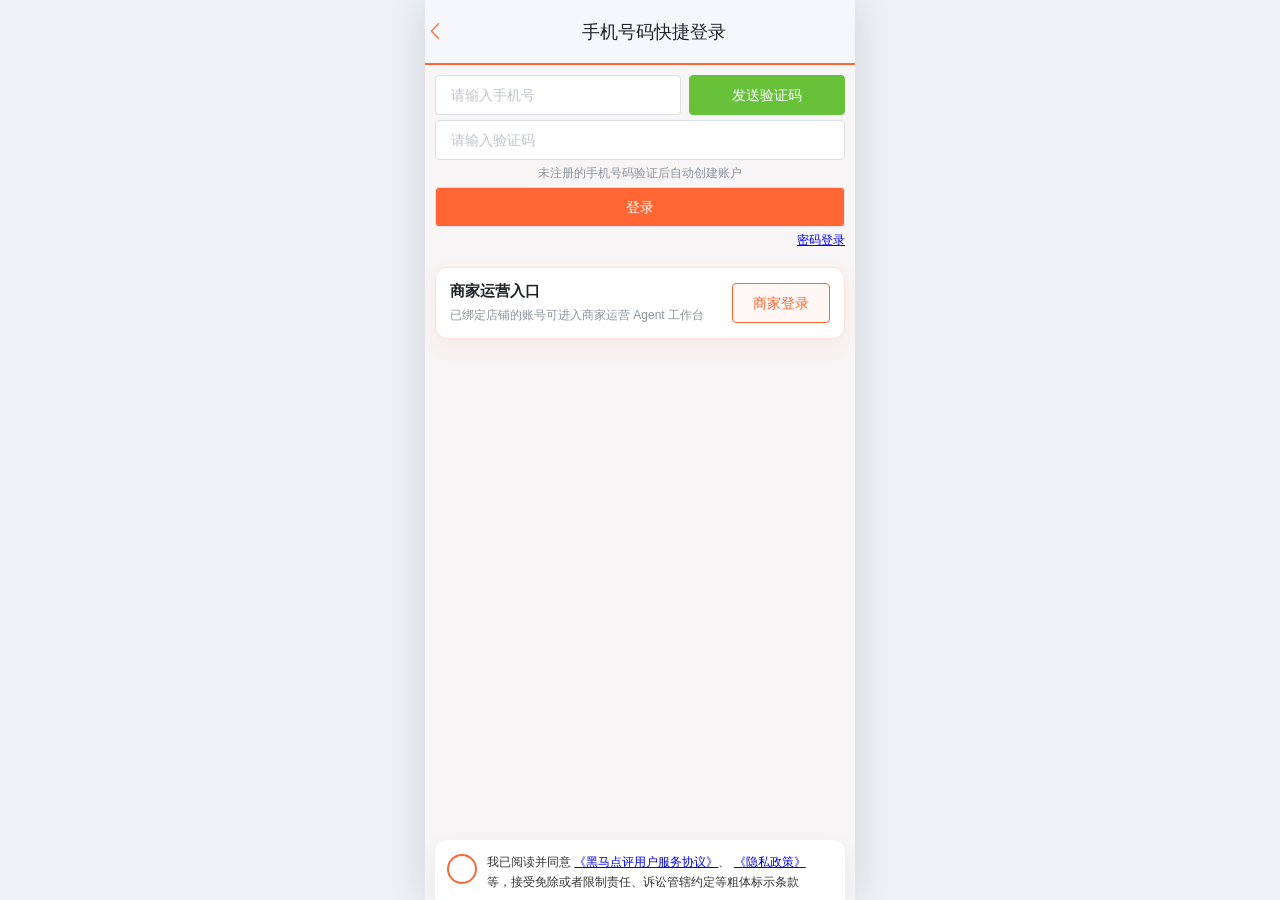
<file: login.html>
<!DOCTYPE html>
<html lang="en">
<head>
  <meta http-equiv="Content-Type" content="text/html; charset=UTF-8">
  <meta name="viewport" content="width=device-width, initial-scale=1, maximum-scale=1, user-scalable=0">
  <title>黑马点评</title>
  <!-- 引入样式 -->
  <link rel="stylesheet" href="./css/element.css">
  <link href="./css/main.css?v=20260428-2" rel="stylesheet">
  <link href="./css/login.css?v=20260428-3" rel="stylesheet">

  <style type="text/css">

  </style>
</head>
<body>
<div id="app">
  <div class="login-container">
    <div class="header">
      <div class="header-back-btn" @click="goBack" ><i class="el-icon-arrow-left"></i></div>
      <div class="header-title">手机号码快捷登录&nbsp;&nbsp;&nbsp;</div>
    </div>
    <div class="content">
      <div class="login-form">
        <div style="display: flex; justify-content: space-between">
          <el-input style="width: 60%" placeholder="请输入手机号" v-model="form.phone" >
          </el-input>
          <el-button style="width: 38%" @click="sendCode" type="success" :disabled="disabled">{{codeBtnMsg}}</el-button>
        </div>

        <div style="height: 5px"></div>
        <el-input placeholder="请输入验证码" v-model="form.code">
        </el-input>
        <div style="text-align: center; color: #8c939d;margin: 5px 0">未注册的手机号码验证后自动创建账户</div>
        <el-button @click="login('user')" style="width: 100%; background-color:#f63; color: #fff;">登录</el-button>
        <div style="text-align: right; color:#333333; margin: 5px 0"><a href="/login2.html">密码登录</a></div>
        <div class="merchant-login-card">
          <div>
            <div class="merchant-title">商家运营入口</div>
            <div class="merchant-sub">已绑定店铺的账号可进入商家运营 Agent 工作台</div>
          </div>
          <el-button class="merchant-btn" @click="login('merchant')">商家登录</el-button>
        </div>
      </div>
      <div class="login-agreement" :class="{checked: radio}" @click="toggleAgreement">
        <button class="agreement-check" type="button" :aria-pressed="radio ? 'true' : 'false'">
          <i class="el-icon-check" v-if="radio"></i>
        </button>
        <div class="agreement-text">我已阅读并同意
          <a href="javascript:void(0)">
          《黑马点评用户服务协议》</a>、
          <a href="javascript:void(0)">《隐私政策》</a>
          等，接受免除或者限制责任、诉讼管辖约定等粗体标示条款
        </div>
      </div>
    </div>
  </div>
</div>
<script src="./js/vue.js"></script>
<script src="./js/axios.min.js"></script>
<!-- 引入组件库 -->
<script src="./js/element.js"></script>
<script src="./js/common.js?v=20260428-2"></script>
<script src="./js/footer.js?v=20260428-2"></script>
<script>

  const app = new Vue({
    el: "#app",
    data: {
      radio: false,
      disabled: false, // 发送短信按钮
      codeBtnMsg: "发送验证码", // 发送短信按钮提示
      form:{
      }
    },
    methods: {
      login(target){
        if(!this.radio){
          this.$message.error("请先确认阅读用户协议！");
          return
        }
        if(!this.form.phone || !this.form.code){
          this.$message.error("手机号和验证码不能为空！");
          return
        }
        axios.post("/user/login", this.form)
        .then(({data}) => {
            if(data){
              // 保存用户信息到session
              sessionStorage.setItem("token", data);
            }
            if (target === "merchant") {
              return axios.get("/merchant/me", {headers: {authorization: data}});
            }
            location.href = "/index.html";
            return Promise.reject("redirected");
        })
        .then(({data}) => {
            if (data && data.isMerchant) {
              location.href = "/merchant-agent.html";
            } else {
              this.$message.error("当前账号未绑定商家店铺");
            }
        })
        .catch(err => {
            if (err !== "redirected") {
              this.$message.error(err)
            }
        })
      },
      toggleAgreement(){
        // 学习提示：把整行协议做成点击区域，比只点小圆点更适合移动端。
        this.radio = !this.radio;
      },
      goBack(){
        history.back();
      },
      sendCode(){
        if (!this.form.phone) {
          this.$message.error("手机号不能为空");
          return;
        }
        // 发送验证码
        axios.post("/user/code?phone="+this.form.phone)
          .then(() => {})
          .catch(err => {
            console.log(err);
            this.$message.error(err)
          });
        // 禁用按钮
        this.disabled = true;
        // 按钮倒计时
        let i = 60;
        this.codeBtnMsg = (i--) + '秒后可重发'
        let taskId = setInterval(() => this.codeBtnMsg = (i--) + '秒后可重发', 1000);
        setTimeout(() => {
          this.disabled = false;
          clearInterval(taskId);
          this.codeBtnMsg = "发送验证码";
        }, 59000)
      }
    }
  })
</script>
</body>
</html>
</file>
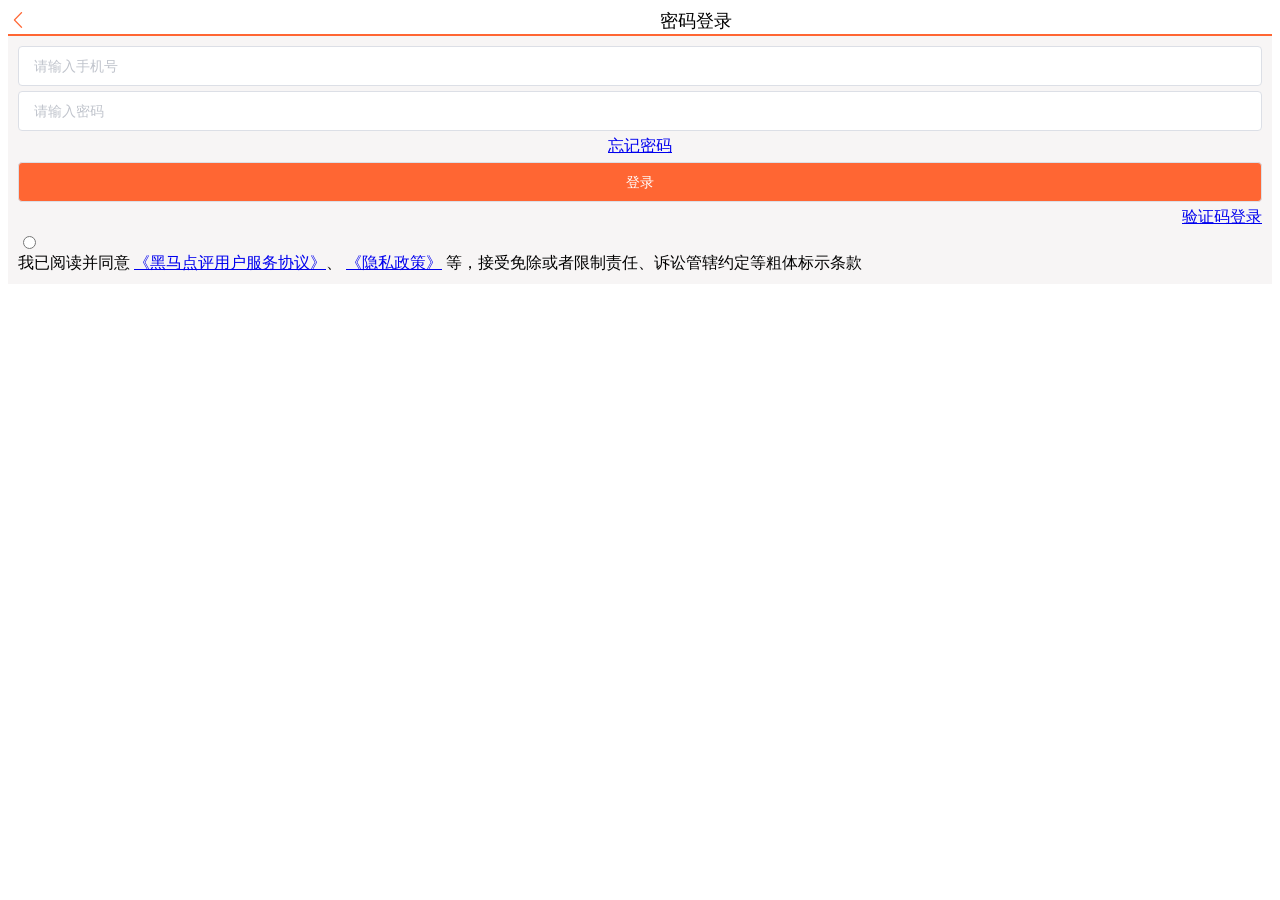
<file: login2.html>
<!DOCTYPE html>
<html lang="en">
<head>
  <meta http-equiv="Content-Type" content="text/html; charset=UTF-8">
  <meta name="viewport" content="width=device-width, initial-scale=1, maximum-scale=1, user-scalable=0">
  <title>黑马点评</title>
  <link href="./css/login.css" rel="stylesheet">
  <!-- 引入样式 -->
  <link rel="stylesheet" href="./css/element.css">

  <style type="text/css">
      .el-radio__input.is-checked .el-radio__inner {
          border-color: #F63;
          background: #F63;
      }
      .el-input__inner:focus {
          border: 1px solid #F63;
      }
  </style>
</head>
<body>
<div id="app">
  <div class="login-container">
    <div class="header">
      <div class="header-back-btn" @click="goBack"><i class="el-icon-arrow-left"></i></div>
      <div class="header-title">密码登录&nbsp;&nbsp;&nbsp;</div>
    </div>
    <div class="content">
      <div class="login-form">
        <el-input placeholder="请输入手机号" v-model="form.phone">
        </el-input>
        <div style="height: 5px"></div>
        <el-input placeholder="请输入密码" v-model="form.password">
        </el-input>
        <div style="text-align: center; color: #8c939d;margin: 5px 0"><a href="javascript:void(0)">忘记密码</a></div>
        <el-button @click="login" style="width: 100%; background-color:#f63; color: #fff;">登录</el-button>
        <div style="text-align: right; color:#333333; margin: 5px 0"><a href="/login.html">验证码登录</a></div>
      </div>
      <div class="login-radio">
        <div>
          <input type="radio" name="readed" v-model="radio" value="1">
          <label for="readed"></label>
        </div>
        <div>我已阅读并同意
          <a href="javascript:void(0)">
          《黑马点评用户服务协议》</a>、
          <a href="javascript:void(0)">《隐私政策》</a>
          等，接受免除或者限制责任、诉讼管辖约定等粗体标示条款
        </div>
      </div>
    </div>
  </div>
</div>
<script src="./js/vue.js"></script>
<script src="./js/axios.min.js"></script>
<!-- 引入组件库 -->
<script src="./js/element.js"></script>
<script src="./js/common.js?v=20260428-2"></script>
<script>

  const app = new Vue({
    el: "#app",
    data: {
      radio: "",
      form:{
      }
    },
    methods: {
      login(){
        if(!this.radio){
          this.$message.error("请先确认阅读用户协议！");
          return;
        }
        axios.post("/user/login", this.form)
          .then(({data}) => {
            if(data){
              // 保存用户信息到session
              sessionStorage.setItem("token", data);
            }
            // 跳转到首页
            location.href = "/info.html"
          })
          .catch(err => this.$message.error(err))
      },
      goBack(){
        history.back();
      }
    }
  })
</script>
</body>
</html>
</file>
<file: css/element.css>
@charset "UTF-8";.el-pagination--small .arrow.disabled,.el-table .hidden-columns,.el-table td.is-hidden>*,.el-table th.is-hidden>*,.el-table--hidden{visibility:hidden}.el-dropdown .el-dropdown-selfdefine:focus:active,.el-dropdown .el-dropdown-selfdefine:focus:not(.focusing),.el-message__closeBtn:focus,.el-message__content:focus,.el-popover:focus,.el-popover:focus:active,.el-popover__reference:focus:hover,.el-popover__reference:focus:not(.focusing),.el-rate:active,.el-rate:focus,.el-tooltip:focus:hover,.el-tooltip:focus:not(.focusing),.el-upload-list__item.is-success:active,.el-upload-list__item.is-success:not(.focusing):focus{outline-width:0}.el-input__suffix,.el-tree.is-dragging .el-tree-node__content *{pointer-events:none}@font-face{font-family:element-icons;src:url(fonts/element-icons.woff) format("woff"),url(fonts/element-icons.ttf) format("truetype");font-weight:400;font-display:"auto";font-style:normal}[class*=" el-icon-"],[class^=el-icon-]{font-family:element-icons!important;speak:none;font-style:normal;font-weight:400;font-variant:normal;text-transform:none;line-height:1;vertical-align:baseline;display:inline-block;-webkit-font-smoothing:antialiased;-moz-osx-font-smoothing:grayscale}.el-icon-ice-cream-round:before{content:"\e6a0"}.el-icon-ice-cream-square:before{content:"\e6a3"}.el-icon-lollipop:before{content:"\e6a4"}.el-icon-potato-strips:before{content:"\e6a5"}.el-icon-milk-tea:before{content:"\e6a6"}.el-icon-ice-drink:before{content:"\e6a7"}.el-icon-ice-tea:before{content:"\e6a9"}.el-icon-coffee:before{content:"\e6aa"}.el-icon-orange:before{content:"\e6ab"}.el-icon-pear:before{content:"\e6ac"}.el-icon-apple:before{content:"\e6ad"}.el-icon-cherry:before{content:"\e6ae"}.el-icon-watermelon:before{content:"\e6af"}.el-icon-grape:before{content:"\e6b0"}.el-icon-refrigerator:before{content:"\e6b1"}.el-icon-goblet-square-full:before{content:"\e6b2"}.el-icon-goblet-square:before{content:"\e6b3"}.el-icon-goblet-full:before{content:"\e6b4"}.el-icon-goblet:before{content:"\e6b5"}.el-icon-cold-drink:before{content:"\e6b6"}.el-icon-coffee-cup:before{content:"\e6b8"}.el-icon-water-cup:before{content:"\e6b9"}.el-icon-hot-water:before{content:"\e6ba"}.el-icon-ice-cream:before{content:"\e6bb"}.el-icon-dessert:before{content:"\e6bc"}.el-icon-sugar:before{content:"\e6bd"}.el-icon-tableware:before{content:"\e6be"}.el-icon-burger:before{content:"\e6bf"}.el-icon-knife-fork:before{content:"\e6c1"}.el-icon-fork-spoon:before{content:"\e6c2"}.el-icon-chicken:before{content:"\e6c3"}.el-icon-food:before{content:"\e6c4"}.el-icon-dish-1:before{content:"\e6c5"}.el-icon-dish:before{content:"\e6c6"}.el-icon-moon-night:before{content:"\e6ee"}.el-icon-moon:before{content:"\e6f0"}.el-icon-cloudy-and-sunny:before{content:"\e6f1"}.el-icon-partly-cloudy:before{content:"\e6f2"}.el-icon-cloudy:before{content:"\e6f3"}.el-icon-sunny:before{content:"\e6f6"}.el-icon-sunset:before{content:"\e6f7"}.el-icon-sunrise-1:before{content:"\e6f8"}.el-icon-sunrise:before{content:"\e6f9"}.el-icon-heavy-rain:before{content:"\e6fa"}.el-icon-lightning:before{content:"\e6fb"}.el-icon-light-rain:before{content:"\e6fc"}.el-icon-wind-power:before{content:"\e6fd"}.el-icon-baseball:before{content:"\e712"}.el-icon-soccer:before{content:"\e713"}.el-icon-football:before{content:"\e715"}.el-icon-basketball:before{content:"\e716"}.el-icon-ship:before{content:"\e73f"}.el-icon-truck:before{content:"\e740"}.el-icon-bicycle:before{content:"\e741"}.el-icon-mobile-phone:before{content:"\e6d3"}.el-icon-service:before{content:"\e6d4"}.el-icon-key:before{content:"\e6e2"}.el-icon-unlock:before{content:"\e6e4"}.el-icon-lock:before{content:"\e6e5"}.el-icon-watch:before{content:"\e6fe"}.el-icon-watch-1:before{content:"\e6ff"}.el-icon-timer:before{content:"\e702"}.el-icon-alarm-clock:before{content:"\e703"}.el-icon-map-location:before{content:"\e704"}.el-icon-delete-location:before{content:"\e705"}.el-icon-add-location:before{content:"\e706"}.el-icon-location-information:before{content:"\e707"}.el-icon-location-outline:before{content:"\e708"}.el-icon-location:before{content:"\e79e"}.el-icon-place:before{content:"\e709"}.el-icon-discover:before{content:"\e70a"}.el-icon-first-aid-kit:before{content:"\e70b"}.el-icon-trophy-1:before{content:"\e70c"}.el-icon-trophy:before{content:"\e70d"}.el-icon-medal:before{content:"\e70e"}.el-icon-medal-1:before{content:"\e70f"}.el-icon-stopwatch:before{content:"\e710"}.el-icon-mic:before{content:"\e711"}.el-icon-copy-document:before{content:"\e718"}.el-icon-full-screen:before{content:"\e719"}.el-icon-switch-button:before{content:"\e71b"}.el-icon-aim:before{content:"\e71c"}.el-icon-crop:before{content:"\e71d"}.el-icon-odometer:before{content:"\e71e"}.el-icon-time:before{content:"\e71f"}.el-icon-bangzhu:before{content:"\e724"}.el-icon-close-notification:before{content:"\e726"}.el-icon-microphone:before{content:"\e727"}.el-icon-turn-off-microphone:before{content:"\e728"}.el-icon-position:before{content:"\e729"}.el-icon-postcard:before{content:"\e72a"}.el-icon-message:before{content:"\e72b"}.el-icon-chat-line-square:before{content:"\e72d"}.el-icon-chat-dot-square:before{content:"\e72e"}.el-icon-chat-dot-round:before{content:"\e72f"}.el-icon-chat-square:before{content:"\e730"}.el-icon-chat-line-round:before{content:"\e731"}.el-icon-chat-round:before{content:"\e732"}.el-icon-set-up:before{content:"\e733"}.el-icon-turn-off:before{content:"\e734"}.el-icon-open:before{content:"\e735"}.el-icon-connection:before{content:"\e736"}.el-icon-link:before{content:"\e737"}.el-icon-cpu:before{content:"\e738"}.el-icon-thumb:before{content:"\e739"}.el-icon-female:before{content:"\e73a"}.el-icon-male:before{content:"\e73b"}.el-icon-guide:before{content:"\e73c"}.el-icon-news:before{content:"\e73e"}.el-icon-price-tag:before{content:"\e744"}.el-icon-discount:before{content:"\e745"}.el-icon-wallet:before{content:"\e747"}.el-icon-coin:before{content:"\e748"}.el-icon-money:before{content:"\e749"}.el-icon-bank-card:before{content:"\e74a"}.el-icon-box:before{content:"\e74b"}.el-icon-present:before{content:"\e74c"}.el-icon-sell:before{content:"\e6d5"}.el-icon-sold-out:before{content:"\e6d6"}.el-icon-shopping-bag-2:before{content:"\e74d"}.el-icon-shopping-bag-1:before{content:"\e74e"}.el-icon-shopping-cart-2:before{content:"\e74f"}.el-icon-shopping-cart-1:before{content:"\e750"}.el-icon-shopping-cart-full:before{content:"\e751"}.el-icon-smoking:before{content:"\e752"}.el-icon-no-smoking:before{content:"\e753"}.el-icon-house:before{content:"\e754"}.el-icon-table-lamp:before{content:"\e755"}.el-icon-school:before{content:"\e756"}.el-icon-office-building:before{content:"\e757"}.el-icon-toilet-paper:before{content:"\e758"}.el-icon-notebook-2:before{content:"\e759"}.el-icon-notebook-1:before{content:"\e75a"}.el-icon-files:before{content:"\e75b"}.el-icon-collection:before{content:"\e75c"}.el-icon-receiving:before{content:"\e75d"}.el-icon-suitcase-1:before{content:"\e760"}.el-icon-suitcase:before{content:"\e761"}.el-icon-film:before{content:"\e763"}.el-icon-collection-tag:before{content:"\e765"}.el-icon-data-analysis:before{content:"\e766"}.el-icon-pie-chart:before{content:"\e767"}.el-icon-data-board:before{content:"\e768"}.el-icon-data-line:before{content:"\e76d"}.el-icon-reading:before{content:"\e769"}.el-icon-magic-stick:before{content:"\e76a"}.el-icon-coordinate:before{content:"\e76b"}.el-icon-mouse:before{content:"\e76c"}.el-icon-brush:before{content:"\e76e"}.el-icon-headset:before{content:"\e76f"}.el-icon-umbrella:before{content:"\e770"}.el-icon-scissors:before{content:"\e771"}.el-icon-mobile:before{content:"\e773"}.el-icon-attract:before{content:"\e774"}.el-icon-monitor:before{content:"\e775"}.el-icon-search:before{content:"\e778"}.el-icon-takeaway-box:before{content:"\e77a"}.el-icon-paperclip:before{content:"\e77d"}.el-icon-printer:before{content:"\e77e"}.el-icon-document-add:before{content:"\e782"}.el-icon-document:before{content:"\e785"}.el-icon-document-checked:before{content:"\e786"}.el-icon-document-copy:before{content:"\e787"}.el-icon-document-delete:before{content:"\e788"}.el-icon-document-remove:before{content:"\e789"}.el-icon-tickets:before{content:"\e78b"}.el-icon-folder-checked:before{content:"\e77f"}.el-icon-folder-delete:before{content:"\e780"}.el-icon-folder-remove:before{content:"\e781"}.el-icon-folder-add:before{content:"\e783"}.el-icon-folder-opened:before{content:"\e784"}.el-icon-folder:before{content:"\e78a"}.el-icon-edit-outline:before{content:"\e764"}.el-icon-edit:before{content:"\e78c"}.el-icon-date:before{content:"\e78e"}.el-icon-c-scale-to-original:before{content:"\e7c6"}.el-icon-view:before{content:"\e6ce"}.el-icon-loading:before{content:"\e6cf"}.el-icon-rank:before{content:"\e6d1"}.el-icon-sort-down:before{content:"\e7c4"}.el-icon-sort-up:before{content:"\e7c5"}.el-icon-sort:before{content:"\e6d2"}.el-icon-finished:before{content:"\e6cd"}.el-icon-refresh-left:before{content:"\e6c7"}.el-icon-refresh-right:before{content:"\e6c8"}.el-icon-refresh:before{content:"\e6d0"}.el-icon-video-play:before{content:"\e7c0"}.el-icon-video-pause:before{content:"\e7c1"}.el-icon-d-arrow-right:before{content:"\e6dc"}.el-icon-d-arrow-left:before{content:"\e6dd"}.el-icon-arrow-up:before{content:"\e6e1"}.el-icon-arrow-down:before{content:"\e6df"}.el-icon-arrow-right:before{content:"\e6e0"}.el-icon-arrow-left:before{content:"\e6de"}.el-icon-top-right:before{content:"\e6e7"}.el-icon-top-left:before{content:"\e6e8"}.el-icon-top:before{content:"\e6e6"}.el-icon-bottom:before{content:"\e6eb"}.el-icon-right:before{content:"\e6e9"}.el-icon-back:before{content:"\e6ea"}.el-icon-bottom-right:before{content:"\e6ec"}.el-icon-bottom-left:before{content:"\e6ed"}.el-icon-caret-top:before{content:"\e78f"}.el-icon-caret-bottom:before{content:"\e790"}.el-icon-caret-right:before{content:"\e791"}.el-icon-caret-left:before{content:"\e792"}.el-icon-d-caret:before{content:"\e79a"}.el-icon-share:before{content:"\e793"}.el-icon-menu:before{content:"\e798"}.el-icon-s-grid:before{content:"\e7a6"}.el-icon-s-check:before{content:"\e7a7"}.el-icon-s-data:before{content:"\e7a8"}.el-icon-s-opportunity:before{content:"\e7aa"}.el-icon-s-custom:before{content:"\e7ab"}.el-icon-s-claim:before{content:"\e7ad"}.el-icon-s-finance:before{content:"\e7ae"}.el-icon-s-comment:before{content:"\e7af"}.el-icon-s-flag:before{content:"\e7b0"}.el-icon-s-marketing:before{content:"\e7b1"}.el-icon-s-shop:before{content:"\e7b4"}.el-icon-s-open:before{content:"\e7b5"}.el-icon-s-management:before{content:"\e7b6"}.el-icon-s-ticket:before{content:"\e7b7"}.el-icon-s-release:before{content:"\e7b8"}.el-icon-s-home:before{content:"\e7b9"}.el-icon-s-promotion:before{content:"\e7ba"}.el-icon-s-operation:before{content:"\e7bb"}.el-icon-s-unfold:before{content:"\e7bc"}.el-icon-s-fold:before{content:"\e7a9"}.el-icon-s-platform:before{content:"\e7bd"}.el-icon-s-order:before{content:"\e7be"}.el-icon-s-cooperation:before{content:"\e7bf"}.el-icon-bell:before{content:"\e725"}.el-icon-message-solid:before{content:"\e799"}.el-icon-video-camera:before{content:"\e772"}.el-icon-video-camera-solid:before{content:"\e796"}.el-icon-camera:before{content:"\e779"}.el-icon-camera-solid:before{content:"\e79b"}.el-icon-download:before{content:"\e77c"}.el-icon-upload2:before{content:"\e77b"}.el-icon-upload:before{content:"\e7c3"}.el-icon-picture-outline-round:before{content:"\e75f"}.el-icon-picture-outline:before{content:"\e75e"}.el-icon-picture:before{content:"\e79f"}.el-icon-close:before{content:"\e6db"}.el-icon-check:before{content:"\e6da"}.el-icon-plus:before{content:"\e6d9"}.el-icon-minus:before{content:"\e6d8"}.el-icon-help:before{content:"\e73d"}.el-icon-s-help:before{content:"\e7b3"}.el-icon-circle-close:before{content:"\e78d"}.el-icon-circle-check:before{content:"\e720"}.el-icon-circle-plus-outline:before{content:"\e723"}.el-icon-remove-outline:before{content:"\e722"}.el-icon-zoom-out:before{content:"\e776"}.el-icon-zoom-in:before{content:"\e777"}.el-icon-error:before{content:"\e79d"}.el-icon-success:before{content:"\e79c"}.el-icon-circle-plus:before{content:"\e7a0"}.el-icon-remove:before{content:"\e7a2"}.el-icon-info:before{content:"\e7a1"}.el-icon-question:before{content:"\e7a4"}.el-icon-warning-outline:before{content:"\e6c9"}.el-icon-warning:before{content:"\e7a3"}.el-icon-goods:before{content:"\e7c2"}.el-icon-s-goods:before{content:"\e7b2"}.el-icon-star-off:before{content:"\e717"}.el-icon-star-on:before{content:"\e797"}.el-icon-more-outline:before{content:"\e6cc"}.el-icon-more:before{content:"\e794"}.el-icon-phone-outline:before{content:"\e6cb"}.el-icon-phone:before{content:"\e795"}.el-icon-user:before{content:"\e6e3"}.el-icon-user-solid:before{content:"\e7a5"}.el-icon-setting:before{content:"\e6ca"}.el-icon-s-tools:before{content:"\e7ac"}.el-icon-delete:before{content:"\e6d7"}.el-icon-delete-solid:before{content:"\e7c9"}.el-icon-eleme:before{content:"\e7c7"}.el-icon-platform-eleme:before{content:"\e7ca"}.el-icon-loading{-webkit-animation:rotating 2s linear infinite;animation:rotating 2s linear infinite}.el-icon--right{margin-left:5px}.el-icon--left{margin-right:5px}@-webkit-keyframes rotating{0%{-webkit-transform:rotateZ(0);transform:rotateZ(0)}100%{-webkit-transform:rotateZ(360deg);transform:rotateZ(360deg)}}@keyframes rotating{0%{-webkit-transform:rotateZ(0);transform:rotateZ(0)}100%{-webkit-transform:rotateZ(360deg);transform:rotateZ(360deg)}}.el-pagination{white-space:nowrap;padding:2px 5px;color:#303133;font-weight:700}.el-pagination::after,.el-pagination::before{display:table;content:""}.el-pagination::after{clear:both}.el-pagination button,.el-pagination span:not([class*=suffix]){display:inline-block;font-size:13px;min-width:35.5px;height:28px;line-height:28px;vertical-align:top;-webkit-box-sizing:border-box;box-sizing:border-box}.el-pagination .el-input__inner{text-align:center;-moz-appearance:textfield;line-height:normal}.el-pagination .el-input__suffix{right:0;-webkit-transform:scale(.8);transform:scale(.8)}.el-pagination .el-select .el-input{width:100px;margin:0 5px}.el-pagination .el-select .el-input .el-input__inner{padding-right:25px;border-radius:3px}.el-pagination button{border:none;padding:0 6px;background:0 0}.el-pagination button:focus{outline:0}.el-pagination button:hover{color:#FF6633}.el-pagination button:disabled{color:#C0C4CC;background-color:#FFF;cursor:not-allowed}.el-pagination .btn-next,.el-pagination .btn-prev{background:center center no-repeat #FFF;background-size:16px;cursor:pointer;margin:0;color:#303133}.el-pagination .btn-next .el-icon,.el-pagination .btn-prev .el-icon{display:block;font-size:12px;font-weight:700}.el-pagination .btn-prev{padding-right:12px}.el-pagination .btn-next{padding-left:12px}.el-pagination .el-pager li.disabled{color:#C0C4CC;cursor:not-allowed}.el-pager li,.el-pager li.btn-quicknext:hover,.el-pager li.btn-quickprev:hover{cursor:pointer}.el-pagination--small .btn-next,.el-pagination--small .btn-prev,.el-pagination--small .el-pager li,.el-pagination--small .el-pager li.btn-quicknext,.el-pagination--small .el-pager li.btn-quickprev,.el-pagination--small .el-pager li:last-child{border-color:transparent;font-size:12px;line-height:22px;height:22px;min-width:22px}.el-pagination--small .more::before,.el-pagination--small li.more::before{line-height:24px}.el-pagination--small button,.el-pagination--small span:not([class*=suffix]){height:22px;line-height:22px}.el-pagination--small .el-pagination__editor,.el-pagination--small .el-pagination__editor.el-input .el-input__inner{height:22px}.el-pagination__sizes{margin:0 10px 0 0;font-weight:400;color:#606266}.el-pagination__sizes .el-input .el-input__inner{font-size:13px;padding-left:8px}.el-pagination__sizes .el-input .el-input__inner:hover{border-color:#FF6633}.el-pagination__total{margin-right:10px;font-weight:400;color:#606266}.el-pagination__jump{margin-left:24px;font-weight:400;color:#606266}.el-pagination__jump .el-input__inner{padding:0 3px}.el-pagination__rightwrapper{float:right}.el-pagination__editor{line-height:18px;padding:0 2px;height:28px;text-align:center;margin:0 2px;-webkit-box-sizing:border-box;box-sizing:border-box;border-radius:3px}.el-pager,.el-pagination.is-background .btn-next,.el-pagination.is-background .btn-prev{padding:0}.el-pagination__editor.el-input{width:50px}.el-pagination__editor.el-input .el-input__inner{height:28px}.el-pagination__editor .el-input__inner::-webkit-inner-spin-button,.el-pagination__editor .el-input__inner::-webkit-outer-spin-button{-webkit-appearance:none;margin:0}.el-pagination.is-background .btn-next,.el-pagination.is-background .btn-prev,.el-pagination.is-background .el-pager li{margin:0 5px;background-color:#f4f4f5;color:#606266;min-width:30px;border-radius:2px}.el-pagination.is-background .btn-next.disabled,.el-pagination.is-background .btn-next:disabled,.el-pagination.is-background .btn-prev.disabled,.el-pagination.is-background .btn-prev:disabled,.el-pagination.is-background .el-pager li.disabled{color:#C0C4CC}.el-pagination.is-background .el-pager li:not(.disabled):hover{color:#FF6633}.el-pagination.is-background .el-pager li:not(.disabled).active{background-color:#FF6633;color:#FFF}.el-dialog,.el-pager li{background:#FFF;-webkit-box-sizing:border-box}.el-pagination.is-background.el-pagination--small .btn-next,.el-pagination.is-background.el-pagination--small .btn-prev,.el-pagination.is-background.el-pagination--small .el-pager li{margin:0 3px;min-width:22px}.el-pager,.el-pager li{vertical-align:top;margin:0;display:inline-block}.el-pager{-webkit-user-select:none;-moz-user-select:none;-ms-user-select:none;user-select:none;list-style:none;font-size:0}.el-date-table,.el-table th{-webkit-user-select:none;-moz-user-select:none}.el-pager .more::before{line-height:30px}.el-pager li{padding:0 4px;font-size:13px;min-width:35.5px;height:28px;line-height:28px;box-sizing:border-box;text-align:center}.el-menu--collapse .el-menu .el-submenu,.el-menu--popup{min-width:200px}.el-pager li.btn-quicknext,.el-pager li.btn-quickprev{line-height:28px;color:#303133}.el-pager li.btn-quicknext.disabled,.el-pager li.btn-quickprev.disabled{color:#C0C4CC}.el-pager li.active+li{border-left:0}.el-pager li:hover{color:#FF6633}.el-pager li.active{color:#FF6633;cursor:default}@-webkit-keyframes v-modal-in{0%{opacity:0}}@-webkit-keyframes v-modal-out{100%{opacity:0}}.el-dialog{position:relative;margin:0 auto 50px;border-radius:2px;-webkit-box-shadow:0 1px 3px rgba(0,0,0,.3);box-shadow:0 1px 3px rgba(0,0,0,.3);box-sizing:border-box;width:50%}.el-dialog.is-fullscreen{width:100%;margin-top:0;margin-bottom:0;height:100%;overflow:auto}.el-dialog__wrapper{position:fixed;top:0;right:0;bottom:0;left:0;overflow:auto;margin:0}.el-dialog__header{padding:20px 20px 10px}.el-dialog__headerbtn{position:absolute;top:20px;right:20px;padding:0;background:0 0;border:none;outline:0;cursor:pointer;font-size:16px}.el-dialog__headerbtn .el-dialog__close{color:#909399}.el-dialog__headerbtn:focus .el-dialog__close,.el-dialog__headerbtn:hover .el-dialog__close{color:#FF6633}.el-dialog__title{line-height:24px;font-size:18px;color:#303133}.el-dialog__body{padding:30px 20px;color:#606266;font-size:14px;word-break:break-all}.el-dialog__footer{padding:10px 20px 20px;text-align:right;-webkit-box-sizing:border-box;box-sizing:border-box}.el-dialog--center{text-align:center}.el-dialog--center .el-dialog__body{text-align:initial;padding:25px 25px 30px}.el-dialog--center .el-dialog__footer{text-align:inherit}.dialog-fade-enter-active{-webkit-animation:dialog-fade-in .3s;animation:dialog-fade-in .3s}.dialog-fade-leave-active{-webkit-animation:dialog-fade-out .3s;animation:dialog-fade-out .3s}@-webkit-keyframes dialog-fade-in{0%{-webkit-transform:translate3d(0,-20px,0);transform:translate3d(0,-20px,0);opacity:0}100%{-webkit-transform:translate3d(0,0,0);transform:translate3d(0,0,0);opacity:1}}@keyframes dialog-fade-in{0%{-webkit-transform:translate3d(0,-20px,0);transform:translate3d(0,-20px,0);opacity:0}100%{-webkit-transform:translate3d(0,0,0);transform:translate3d(0,0,0);opacity:1}}@-webkit-keyframes dialog-fade-out{0%{-webkit-transform:translate3d(0,0,0);transform:translate3d(0,0,0);opacity:1}100%{-webkit-transform:translate3d(0,-20px,0);transform:translate3d(0,-20px,0);opacity:0}}@keyframes dialog-fade-out{0%{-webkit-transform:translate3d(0,0,0);transform:translate3d(0,0,0);opacity:1}100%{-webkit-transform:translate3d(0,-20px,0);transform:translate3d(0,-20px,0);opacity:0}}.el-autocomplete{position:relative;display:inline-block}.el-autocomplete-suggestion{margin:5px 0;-webkit-box-shadow:0 2px 12px 0 rgba(0,0,0,.1);box-shadow:0 2px 12px 0 rgba(0,0,0,.1);border-radius:4px;border:1px solid #E4E7ED;-webkit-box-sizing:border-box;box-sizing:border-box;background-color:#FFF}.el-dropdown-menu,.el-menu--collapse .el-submenu .el-menu{z-index:10;-webkit-box-shadow:0 2px 12px 0 rgba(0,0,0,.1)}.el-autocomplete-suggestion__wrap{max-height:280px;padding:10px 0;-webkit-box-sizing:border-box;box-sizing:border-box}.el-autocomplete-suggestion__list{margin:0;padding:0}.el-autocomplete-suggestion li{padding:0 20px;margin:0;line-height:34px;cursor:pointer;color:#606266;font-size:14px;list-style:none;white-space:nowrap;overflow:hidden;text-overflow:ellipsis}.el-autocomplete-suggestion li.highlighted,.el-autocomplete-suggestion li:hover{background-color:#F5F7FA}.el-autocomplete-suggestion li.divider{margin-top:6px;border-top:1px solid #000}.el-autocomplete-suggestion li.divider:last-child{margin-bottom:-6px}.el-autocomplete-suggestion.is-loading li{text-align:center;height:100px;line-height:100px;font-size:20px;color:#999}.el-autocomplete-suggestion.is-loading li::after{display:inline-block;content:"";height:100%;vertical-align:middle}.el-autocomplete-suggestion.is-loading li:hover{background-color:#FFF}.el-autocomplete-suggestion.is-loading .el-icon-loading{vertical-align:middle}.el-dropdown{display:inline-block;position:relative;color:#606266;font-size:14px}.el-dropdown .el-button-group{display:block}.el-dropdown .el-button-group .el-button{float:none}.el-dropdown .el-dropdown__caret-button{padding-left:5px;padding-right:5px;position:relative;border-left:none}.el-dropdown .el-dropdown__caret-button::before{content:'';position:absolute;display:block;width:1px;top:5px;bottom:5px;left:0;background:rgba(255,255,255,.5)}.el-dropdown .el-dropdown__caret-button.el-button--default::before{background:rgba(220,223,230,.5)}.el-dropdown .el-dropdown__caret-button:hover::before{top:0;bottom:0}.el-dropdown .el-dropdown__caret-button .el-dropdown__icon{padding-left:0}.el-dropdown__icon{font-size:12px;margin:0 3px}.el-dropdown-menu{position:absolute;top:0;left:0;padding:10px 0;margin:5px 0;background-color:#FFF;border:1px solid #EBEEF5;border-radius:4px;box-shadow:0 2px 12px 0 rgba(0,0,0,.1)}.el-dropdown-menu__item{list-style:none;line-height:36px;padding:0 20px;margin:0;font-size:14px;color:#606266;cursor:pointer;outline:0}.el-dropdown-menu__item:focus,.el-dropdown-menu__item:not(.is-disabled):hover{background-color:#ecf5ff;color:#66b1ff}.el-dropdown-menu__item i{margin-right:5px}.el-dropdown-menu__item--divided{position:relative;margin-top:6px;border-top:1px solid #EBEEF5}.el-dropdown-menu__item--divided:before{content:'';height:6px;display:block;margin:0 -20px;background-color:#FFF}.el-dropdown-menu__item.is-disabled{cursor:default;color:#bbb;pointer-events:none}.el-dropdown-menu--medium{padding:6px 0}.el-dropdown-menu--medium .el-dropdown-menu__item{line-height:30px;padding:0 17px;font-size:14px}.el-dropdown-menu--medium .el-dropdown-menu__item.el-dropdown-menu__item--divided{margin-top:6px}.el-dropdown-menu--medium .el-dropdown-menu__item.el-dropdown-menu__item--divided:before{height:6px;margin:0 -17px}.el-dropdown-menu--small{padding:6px 0}.el-dropdown-menu--small .el-dropdown-menu__item{line-height:27px;padding:0 15px;font-size:13px}.el-dropdown-menu--small .el-dropdown-menu__item.el-dropdown-menu__item--divided{margin-top:4px}.el-dropdown-menu--small .el-dropdown-menu__item.el-dropdown-menu__item--divided:before{height:4px;margin:0 -15px}.el-dropdown-menu--mini{padding:3px 0}.el-dropdown-menu--mini .el-dropdown-menu__item{line-height:24px;padding:0 10px;font-size:12px}.el-dropdown-menu--mini .el-dropdown-menu__item.el-dropdown-menu__item--divided{margin-top:3px}.el-dropdown-menu--mini .el-dropdown-menu__item.el-dropdown-menu__item--divided:before{height:3px;margin:0 -10px}.el-menu{border-right:solid 1px #e6e6e6;list-style:none;position:relative;margin:0;padding-left:0;background-color:#FFF}.el-menu--horizontal>.el-menu-item:not(.is-disabled):focus,.el-menu--horizontal>.el-menu-item:not(.is-disabled):hover,.el-menu--horizontal>.el-submenu .el-submenu__title:hover{background-color:#fff}.el-menu::after,.el-menu::before{display:table;content:""}.el-menu::after{clear:both}.el-menu.el-menu--horizontal{border-bottom:solid 1px #e6e6e6}.el-menu--horizontal{border-right:none}.el-menu--horizontal>.el-menu-item{float:left;height:60px;line-height:60px;margin:0;border-bottom:2px solid transparent;color:#909399}.el-menu--horizontal>.el-menu-item a,.el-menu--horizontal>.el-menu-item a:hover{color:inherit}.el-menu--horizontal>.el-submenu{float:left}.el-menu--horizontal>.el-submenu:focus,.el-menu--horizontal>.el-submenu:hover{outline:0}.el-menu--horizontal>.el-submenu:focus .el-submenu__title,.el-menu--horizontal>.el-submenu:hover .el-submenu__title{color:#303133}.el-menu--horizontal>.el-submenu.is-active .el-submenu__title{border-bottom:2px solid #FF6633;color:#303133}.el-menu--horizontal>.el-submenu .el-submenu__title{height:60px;line-height:60px;border-bottom:2px solid transparent;color:#909399}.el-menu--horizontal>.el-submenu .el-submenu__icon-arrow{position:static;vertical-align:middle;margin-left:8px;margin-top:-3px}.el-menu--horizontal .el-menu .el-menu-item,.el-menu--horizontal .el-menu .el-submenu__title{background-color:#FFF;float:none;height:36px;line-height:36px;padding:0 10px;color:#909399}.el-menu--horizontal .el-menu .el-menu-item.is-active,.el-menu--horizontal .el-menu .el-submenu.is-active>.el-submenu__title{color:#303133}.el-menu--horizontal .el-menu-item:not(.is-disabled):focus,.el-menu--horizontal .el-menu-item:not(.is-disabled):hover{outline:0;color:#303133}.el-menu--horizontal>.el-menu-item.is-active{border-bottom:2px solid #FF6633;color:#303133}.el-menu--collapse{width:64px}.el-menu--collapse>.el-menu-item [class^=el-icon-],.el-menu--collapse>.el-submenu>.el-submenu__title [class^=el-icon-]{margin:0;vertical-align:middle;width:24px;text-align:center}.el-menu--collapse>.el-menu-item .el-submenu__icon-arrow,.el-menu--collapse>.el-submenu>.el-submenu__title .el-submenu__icon-arrow{display:none}.el-menu--collapse>.el-menu-item span,.el-menu--collapse>.el-submenu>.el-submenu__title span{height:0;width:0;overflow:hidden;visibility:hidden;display:inline-block}.el-menu--collapse>.el-menu-item.is-active i{color:inherit}.el-menu--collapse .el-submenu{position:relative}.el-menu--collapse .el-submenu .el-menu{position:absolute;margin-left:5px;top:0;left:100%;border:1px solid #E4E7ED;border-radius:2px;box-shadow:0 2px 12px 0 rgba(0,0,0,.1)}.el-menu-item,.el-submenu__title{height:56px;line-height:56px;position:relative;-webkit-box-sizing:border-box;white-space:nowrap;list-style:none}.el-menu--collapse .el-submenu.is-opened>.el-submenu__title .el-submenu__icon-arrow{-webkit-transform:none;transform:none}.el-menu--popup{z-index:100;border:none;padding:5px 0;border-radius:2px;-webkit-box-shadow:0 2px 12px 0 rgba(0,0,0,.1);box-shadow:0 2px 12px 0 rgba(0,0,0,.1)}.el-menu--popup-bottom-start{margin-top:5px}.el-menu--popup-right-start{margin-left:5px;margin-right:5px}.el-menu-item{font-size:14px;color:#303133;padding:0 20px;cursor:pointer;-webkit-transition:border-color .3s,background-color .3s,color .3s;transition:border-color .3s,background-color .3s,color .3s;box-sizing:border-box}.el-menu-item *{vertical-align:middle}.el-menu-item i{color:#909399}.el-menu-item:focus,.el-menu-item:hover{outline:0;background-color:#ecf5ff}.el-menu-item.is-disabled{opacity:.25;cursor:not-allowed;background:0 0!important}.el-menu-item [class^=el-icon-]{margin-right:5px;width:24px;text-align:center;font-size:18px;vertical-align:middle}.el-menu-item.is-active{color:#FF6633}.el-menu-item.is-active i{color:inherit}.el-submenu{list-style:none;margin:0;padding-left:0}.el-submenu__title{font-size:14px;color:#303133;padding:0 20px;cursor:pointer;-webkit-transition:border-color .3s,background-color .3s,color .3s;transition:border-color .3s,background-color .3s,color .3s;box-sizing:border-box}.el-submenu__title *{vertical-align:middle}.el-submenu__title i{color:#909399}.el-submenu__title:focus,.el-submenu__title:hover{outline:0;background-color:#ecf5ff}.el-submenu__title.is-disabled{opacity:.25;cursor:not-allowed;background:0 0!important}.el-submenu__title:hover{background-color:#ecf5ff}.el-submenu .el-menu{border:none}.el-submenu .el-menu-item{height:50px;line-height:50px;padding:0 45px;min-width:200px}.el-submenu__icon-arrow{position:absolute;top:50%;right:20px;margin-top:-7px;-webkit-transition:-webkit-transform .3s;transition:-webkit-transform .3s;transition:transform .3s;transition:transform .3s,-webkit-transform .3s;font-size:12px}.el-submenu.is-active .el-submenu__title{border-bottom-color:#FF6633}.el-submenu.is-opened>.el-submenu__title .el-submenu__icon-arrow{-webkit-transform:rotateZ(180deg);transform:rotateZ(180deg)}.el-submenu.is-disabled .el-menu-item,.el-submenu.is-disabled .el-submenu__title{opacity:.25;cursor:not-allowed;background:0 0!important}.el-submenu [class^=el-icon-]{vertical-align:middle;margin-right:5px;width:24px;text-align:center;font-size:18px}.el-menu-item-group>ul{padding:0}.el-menu-item-group__title{padding:7px 0 7px 20px;line-height:normal;font-size:12px;color:#909399}.el-radio-button__inner,.el-radio-group{display:inline-block;line-height:1;vertical-align:middle}.horizontal-collapse-transition .el-submenu__title .el-submenu__icon-arrow{-webkit-transition:.2s;transition:.2s;opacity:0}.el-radio-group{font-size:0}.el-radio-button{position:relative;display:inline-block;outline:0}.el-radio-button__inner{white-space:nowrap;background:#FFF;border:1px solid #DCDFE6;font-weight:500;border-left:0;color:#606266;-webkit-appearance:none;text-align:center;-webkit-box-sizing:border-box;box-sizing:border-box;outline:0;margin:0;position:relative;cursor:pointer;-webkit-transition:all .3s cubic-bezier(.645,.045,.355,1);transition:all .3s cubic-bezier(.645,.045,.355,1);padding:12px 20px;font-size:14px;border-radius:0}.el-radio-button__inner.is-round{padding:12px 20px}.el-radio-button__inner:hover{color:#FF6633}.el-radio-button__inner [class*=el-icon-]{line-height:.9}.el-radio-button__inner [class*=el-icon-]+span{margin-left:5px}.el-radio-button:first-child .el-radio-button__inner{border-left:1px solid #DCDFE6;border-radius:4px 0 0 4px;-webkit-box-shadow:none!important;box-shadow:none!important}.el-radio-button__orig-radio{opacity:0;outline:0;position:absolute;z-index:-1}.el-radio-button__orig-radio:checked+.el-radio-button__inner{color:#FFF;background-color:#FF6633;border-color:#FF6633;-webkit-box-shadow:-1px 0 0 0 #FF6633;box-shadow:-1px 0 0 0 #FF6633}.el-radio-button__orig-radio:disabled+.el-radio-button__inner{color:#C0C4CC;cursor:not-allowed;background-image:none;background-color:#FFF;border-color:#EBEEF5;-webkit-box-shadow:none;box-shadow:none}.el-radio-button__orig-radio:disabled:checked+.el-radio-button__inner{background-color:#F2F6FC}.el-radio-button:last-child .el-radio-button__inner{border-radius:0 4px 4px 0}.el-popover,.el-radio-button:first-child:last-child .el-radio-button__inner{border-radius:4px}.el-radio-button--medium .el-radio-button__inner{padding:10px 20px;font-size:14px;border-radius:0}.el-radio-button--medium .el-radio-button__inner.is-round{padding:10px 20px}.el-radio-button--small .el-radio-button__inner{padding:9px 15px;font-size:12px;border-radius:0}.el-radio-button--small .el-radio-button__inner.is-round{padding:9px 15px}.el-radio-button--mini .el-radio-button__inner{padding:7px 15px;font-size:12px;border-radius:0}.el-radio-button--mini .el-radio-button__inner.is-round{padding:7px 15px}.el-radio-button:focus:not(.is-focus):not(:active):not(.is-disabled){-webkit-box-shadow:0 0 2px 2px #FF6633;box-shadow:0 0 2px 2px #FF6633}.el-switch{display:-webkit-inline-box;display:-ms-inline-flexbox;display:inline-flex;-webkit-box-align:center;-ms-flex-align:center;align-items:center;position:relative;font-size:14px;line-height:20px;height:20px;vertical-align:middle}.el-switch__core,.el-switch__label{display:inline-block;cursor:pointer}.el-switch.is-disabled .el-switch__core,.el-switch.is-disabled .el-switch__label{cursor:not-allowed}.el-switch__label{-webkit-transition:.2s;transition:.2s;height:20px;font-size:14px;font-weight:500;vertical-align:middle;color:#303133}.el-switch__label.is-active{color:#FF6633}.el-switch__label--left{margin-right:10px}.el-switch__label--right{margin-left:10px}.el-switch__label *{line-height:1;font-size:14px;display:inline-block}.el-switch__input{position:absolute;width:0;height:0;opacity:0;margin:0}.el-switch__core{margin:0;position:relative;width:40px;height:20px;border:1px solid #DCDFE6;outline:0;border-radius:10px;-webkit-box-sizing:border-box;box-sizing:border-box;background:#DCDFE6;-webkit-transition:border-color .3s,background-color .3s;transition:border-color .3s,background-color .3s;vertical-align:middle}.el-switch__core:after{content:"";position:absolute;top:1px;left:1px;border-radius:100%;-webkit-transition:all .3s;transition:all .3s;width:16px;height:16px;background-color:#FFF}.el-switch.is-checked .el-switch__core{border-color:#FF6633;background-color:#FF6633}.el-switch.is-checked .el-switch__core::after{left:100%;margin-left:-17px}.el-switch.is-disabled{opacity:.6}.el-switch--wide .el-switch__label.el-switch__label--left span{left:10px}.el-switch--wide .el-switch__label.el-switch__label--right span{right:10px}.el-switch .label-fade-enter,.el-switch .label-fade-leave-active{opacity:0}.el-select-dropdown{position:absolute;z-index:1001;border:1px solid #E4E7ED;border-radius:4px;background-color:#FFF;-webkit-box-shadow:0 2px 12px 0 rgba(0,0,0,.1);box-shadow:0 2px 12px 0 rgba(0,0,0,.1);-webkit-box-sizing:border-box;box-sizing:border-box;margin:5px 0}.el-select-dropdown.is-multiple .el-select-dropdown__item.selected{color:#FF6633;background-color:#FFF}.el-select-dropdown.is-multiple .el-select-dropdown__item.selected.hover{background-color:#F5F7FA}.el-select-dropdown.is-multiple .el-select-dropdown__item.selected::after{position:absolute;right:20px;font-family:element-icons;content:"\e6da";font-size:12px;font-weight:700;-webkit-font-smoothing:antialiased;-moz-osx-font-smoothing:grayscale}.el-select-dropdown .el-scrollbar.is-empty .el-select-dropdown__list{padding:0}.el-select-dropdown__empty{padding:10px 0;margin:0;text-align:center;color:#999;font-size:14px}.el-select-dropdown__wrap{max-height:274px}.el-select-dropdown__list{list-style:none;padding:6px 0;margin:0;-webkit-box-sizing:border-box;box-sizing:border-box}.el-select-dropdown__item{font-size:14px;padding:0 20px;position:relative;white-space:nowrap;overflow:hidden;text-overflow:ellipsis;color:#606266;height:34px;line-height:34px;-webkit-box-sizing:border-box;box-sizing:border-box;cursor:pointer}.el-select-dropdown__item.is-disabled{color:#C0C4CC;cursor:not-allowed}.el-select-dropdown__item.is-disabled:hover{background-color:#FFF}.el-select-dropdown__item.hover,.el-select-dropdown__item:hover{background-color:#F5F7FA}.el-select-dropdown__item.selected{color:#FF6633;font-weight:700}.el-select-group{margin:0;padding:0}.el-select-group__wrap{position:relative;list-style:none;margin:0;padding:0}.el-select-group__wrap:not(:last-of-type){padding-bottom:24px}.el-select-group__wrap:not(:last-of-type)::after{content:'';position:absolute;display:block;left:20px;right:20px;bottom:12px;height:1px;background:#E4E7ED}.el-select-group__title{padding-left:20px;font-size:12px;color:#909399;line-height:30px}.el-select-group .el-select-dropdown__item{padding-left:20px}.el-select{display:inline-block;position:relative}.el-select .el-select__tags>span{display:contents}.el-select:hover .el-input__inner{border-color:#C0C4CC}.el-select .el-input__inner{cursor:pointer;padding-right:35px}.el-select .el-input__inner:focus{border-color:#FF6633}.el-select .el-input .el-select__caret{color:#C0C4CC;font-size:14px;-webkit-transition:-webkit-transform .3s;transition:-webkit-transform .3s;transition:transform .3s;transition:transform .3s,-webkit-transform .3s;-webkit-transform:rotateZ(180deg);transform:rotateZ(180deg);cursor:pointer}.el-select .el-input .el-select__caret.is-reverse{-webkit-transform:rotateZ(0);transform:rotateZ(0)}.el-select .el-input .el-select__caret.is-show-close{font-size:14px;text-align:center;-webkit-transform:rotateZ(180deg);transform:rotateZ(180deg);border-radius:100%;color:#C0C4CC;-webkit-transition:color .2s cubic-bezier(.645,.045,.355,1);transition:color .2s cubic-bezier(.645,.045,.355,1)}.el-select .el-input .el-select__caret.is-show-close:hover{color:#909399}.el-select .el-input.is-disabled .el-input__inner{cursor:not-allowed}.el-select .el-input.is-disabled .el-input__inner:hover{border-color:#E4E7ED}.el-select .el-input.is-focus .el-input__inner{border-color:#FF6633}.el-select>.el-input{display:block}.el-select__input{border:none;outline:0;padding:0;margin-left:15px;color:#666;font-size:14px;-webkit-appearance:none;-moz-appearance:none;appearance:none;height:28px;background-color:transparent}.el-select__input.is-mini{height:14px}.el-select__close{cursor:pointer;position:absolute;top:8px;z-index:1000;right:25px;color:#C0C4CC;line-height:18px;font-size:14px}.el-select__close:hover{color:#909399}.el-select__tags{position:absolute;line-height:normal;white-space:normal;z-index:1;top:50%;-webkit-transform:translateY(-50%);transform:translateY(-50%);display:-webkit-box;display:-ms-flexbox;display:flex;-webkit-box-align:center;-ms-flex-align:center;align-items:center;-ms-flex-wrap:wrap;flex-wrap:wrap}.el-select .el-tag__close{margin-top:-2px}.el-select .el-tag{-webkit-box-sizing:border-box;box-sizing:border-box;border-color:transparent;margin:2px 0 2px 6px;background-color:#f0f2f5}.el-select .el-tag__close.el-icon-close{background-color:#C0C4CC;right:-7px;top:0;color:#FFF}.el-select .el-tag__close.el-icon-close:hover{background-color:#909399}.el-table,.el-table__expanded-cell{background-color:#FFF}.el-select .el-tag__close.el-icon-close::before{display:block;-webkit-transform:translate(0,.5px);transform:translate(0,.5px)}.el-table{position:relative;overflow:hidden;-webkit-box-sizing:border-box;box-sizing:border-box;-webkit-box-flex:1;-ms-flex:1;flex:1;width:100%;max-width:100%;font-size:14px;color:#606266}.el-table--mini,.el-table--small,.el-table__expand-icon{font-size:12px}.el-table__empty-block{min-height:60px;text-align:center;width:100%;display:-webkit-box;display:-ms-flexbox;display:flex;-webkit-box-pack:center;-ms-flex-pack:center;justify-content:center;-webkit-box-align:center;-ms-flex-align:center;align-items:center}.el-table__empty-text{line-height:60px;width:50%;color:#909399}.el-table__expand-column .cell{padding:0;text-align:center}.el-table__expand-icon{position:relative;cursor:pointer;color:#666;-webkit-transition:-webkit-transform .2s ease-in-out;transition:-webkit-transform .2s ease-in-out;transition:transform .2s ease-in-out;transition:transform .2s ease-in-out,-webkit-transform .2s ease-in-out;height:20px}.el-table__expand-icon--expanded{-webkit-transform:rotate(90deg);transform:rotate(90deg)}.el-table__expand-icon>.el-icon{position:absolute;left:50%;top:50%;margin-left:-5px;margin-top:-5px}.el-table__expanded-cell[class*=cell]{padding:20px 50px}.el-table__expanded-cell:hover{background-color:transparent!important}.el-table__placeholder{display:inline-block;width:20px}.el-table__append-wrapper{overflow:hidden}.el-table--fit{border-right:0;border-bottom:0}.el-table--fit td.gutter,.el-table--fit th.gutter{border-right-width:1px}.el-table--scrollable-x .el-table__body-wrapper{overflow-x:auto}.el-table--scrollable-y .el-table__body-wrapper{overflow-y:auto}.el-table thead{color:#909399;font-weight:500}.el-table thead.is-group th{background:#F5F7FA}.el-table th,.el-table tr{background-color:#FFF}.el-table td,.el-table th{padding:12px 0;min-width:0;-webkit-box-sizing:border-box;box-sizing:border-box;text-overflow:ellipsis;vertical-align:middle;position:relative;text-align:left}.el-table td.is-center,.el-table th.is-center{text-align:center}.el-table td.is-right,.el-table th.is-right{text-align:right}.el-table td.gutter,.el-table th.gutter{width:15px;border-right-width:0;border-bottom-width:0;padding:0}.el-table--medium td,.el-table--medium th{padding:10px 0}.el-table--small td,.el-table--small th{padding:8px 0}.el-table--mini td,.el-table--mini th{padding:6px 0}.el-table .cell,.el-table--border td:first-child .cell,.el-table--border th:first-child .cell{padding-left:10px}.el-table tr input[type=checkbox]{margin:0}.el-table td,.el-table th.is-leaf{border-bottom:1px solid #EBEEF5}.el-table th.is-sortable{cursor:pointer}.el-table th{overflow:hidden;-ms-user-select:none;user-select:none}.el-table th>.cell{display:inline-block;-webkit-box-sizing:border-box;box-sizing:border-box;position:relative;vertical-align:middle;padding-left:10px;padding-right:10px;width:100%}.el-table th>.cell.highlight{color:#FF6633}.el-table th.required>div::before{display:inline-block;content:"";width:8px;height:8px;border-radius:50%;background:#ff4d51;margin-right:5px;vertical-align:middle}.el-table td div{-webkit-box-sizing:border-box;box-sizing:border-box}.el-table td.gutter{width:0}.el-table .cell{-webkit-box-sizing:border-box;box-sizing:border-box;overflow:hidden;text-overflow:ellipsis;white-space:normal;word-break:break-all;line-height:23px;padding-right:10px}.el-table .cell.el-tooltip{white-space:nowrap;min-width:50px}.el-table--border,.el-table--group{border:1px solid #EBEEF5}.el-table--border::after,.el-table--group::after,.el-table::before{content:'';position:absolute;background-color:#EBEEF5;z-index:1}.el-table--border::after,.el-table--group::after{top:0;right:0;width:1px;height:100%}.el-table::before{left:0;bottom:0;width:100%;height:1px}.el-table--border{border-right:none;border-bottom:none}.el-table--border.el-loading-parent--relative{border-color:transparent}.el-table--border td,.el-table--border th,.el-table__body-wrapper .el-table--border.is-scrolling-left~.el-table__fixed{border-right:1px solid #EBEEF5}.el-table--border th.gutter:last-of-type{border-bottom:1px solid #EBEEF5;border-bottom-width:1px}.el-table--border th,.el-table__fixed-right-patch{border-bottom:1px solid #EBEEF5}.el-table__fixed,.el-table__fixed-right{position:absolute;top:0;left:0;overflow-x:hidden;overflow-y:hidden;-webkit-box-shadow:0 0 10px rgba(0,0,0,.12);box-shadow:0 0 10px rgba(0,0,0,.12)}.el-table__fixed-right::before,.el-table__fixed::before{content:'';position:absolute;left:0;bottom:0;width:100%;height:1px;background-color:#EBEEF5;z-index:4}.el-table__fixed-right-patch{position:absolute;top:-1px;right:0;background-color:#FFF}.el-table__fixed-right{top:0;left:auto;right:0}.el-table__fixed-right .el-table__fixed-body-wrapper,.el-table__fixed-right .el-table__fixed-footer-wrapper,.el-table__fixed-right .el-table__fixed-header-wrapper{left:auto;right:0}.el-table__fixed-header-wrapper{position:absolute;left:0;top:0;z-index:3}.el-table__fixed-footer-wrapper{position:absolute;left:0;bottom:0;z-index:3}.el-table__fixed-footer-wrapper tbody td{border-top:1px solid #EBEEF5;background-color:#F5F7FA;color:#606266}.el-table__fixed-body-wrapper{position:absolute;left:0;top:37px;overflow:hidden;z-index:3}.el-table__body-wrapper,.el-table__footer-wrapper,.el-table__header-wrapper{width:100%}.el-table__footer-wrapper{margin-top:-1px}.el-table__footer-wrapper td{border-top:1px solid #EBEEF5}.el-table__body,.el-table__footer,.el-table__header{table-layout:fixed;border-collapse:separate}.el-table__footer-wrapper,.el-table__header-wrapper{overflow:hidden}.el-table__footer-wrapper tbody td,.el-table__header-wrapper tbody td{background-color:#F5F7FA;color:#606266}.el-table__body-wrapper{overflow:hidden;position:relative}.el-table__body-wrapper.is-scrolling-left~.el-table__fixed,.el-table__body-wrapper.is-scrolling-none~.el-table__fixed,.el-table__body-wrapper.is-scrolling-none~.el-table__fixed-right,.el-table__body-wrapper.is-scrolling-right~.el-table__fixed-right{-webkit-box-shadow:none;box-shadow:none}.el-picker-panel,.el-table-filter{-webkit-box-shadow:0 2px 12px 0 rgba(0,0,0,.1)}.el-table__body-wrapper .el-table--border.is-scrolling-right~.el-table__fixed-right{border-left:1px solid #EBEEF5}.el-table .caret-wrapper{display:-webkit-inline-box;display:-ms-inline-flexbox;display:inline-flex;-webkit-box-orient:vertical;-webkit-box-direction:normal;-ms-flex-direction:column;flex-direction:column;-webkit-box-align:center;-ms-flex-align:center;align-items:center;height:34px;width:24px;vertical-align:middle;cursor:pointer;overflow:initial;position:relative}.el-table .sort-caret{width:0;height:0;border:5px solid transparent;position:absolute;left:7px}.el-table .sort-caret.ascending{border-bottom-color:#C0C4CC;top:5px}.el-table .sort-caret.descending{border-top-color:#C0C4CC;bottom:7px}.el-table .ascending .sort-caret.ascending{border-bottom-color:#FF6633}.el-table .descending .sort-caret.descending{border-top-color:#FF6633}.el-table .hidden-columns{position:absolute;z-index:-1}.el-table--striped .el-table__body tr.el-table__row--striped td{background:#FAFAFA}.el-table--striped .el-table__body tr.el-table__row--striped.current-row td{background-color:#ecf5ff}.el-table__body tr.hover-row.current-row>td,.el-table__body tr.hover-row.el-table__row--striped.current-row>td,.el-table__body tr.hover-row.el-table__row--striped>td,.el-table__body tr.hover-row>td{background-color:#F5F7FA}.el-table__body tr.current-row>td{background-color:#ecf5ff}.el-table__column-resize-proxy{position:absolute;left:200px;top:0;bottom:0;width:0;border-left:1px solid #EBEEF5;z-index:10}.el-table__column-filter-trigger{display:inline-block;line-height:34px;cursor:pointer}.el-table__column-filter-trigger i{color:#909399;font-size:12px;-webkit-transform:scale(.75);transform:scale(.75)}.el-table--enable-row-transition .el-table__body td{-webkit-transition:background-color .25s ease;transition:background-color .25s ease}.el-table--enable-row-hover .el-table__body tr:hover>td{background-color:#F5F7FA}.el-table--fluid-height .el-table__fixed,.el-table--fluid-height .el-table__fixed-right{bottom:0;overflow:hidden}.el-table [class*=el-table__row--level] .el-table__expand-icon{display:inline-block;width:20px;line-height:20px;height:20px;text-align:center;margin-right:3px}.el-table-column--selection .cell{padding-left:14px;padding-right:14px}.el-table-filter{border:1px solid #EBEEF5;border-radius:2px;background-color:#FFF;box-shadow:0 2px 12px 0 rgba(0,0,0,.1);-webkit-box-sizing:border-box;box-sizing:border-box;margin:2px 0}.el-date-table td,.el-date-table td div{height:30px;-webkit-box-sizing:border-box}.el-table-filter__list{padding:5px 0;margin:0;list-style:none;min-width:100px}.el-table-filter__list-item{line-height:36px;padding:0 10px;cursor:pointer;font-size:14px}.el-table-filter__list-item:hover{background-color:#ecf5ff;color:#66b1ff}.el-table-filter__list-item.is-active{background-color:#FF6633;color:#FFF}.el-table-filter__content{min-width:100px}.el-table-filter__bottom{border-top:1px solid #EBEEF5;padding:8px}.el-table-filter__bottom button{background:0 0;border:none;color:#606266;cursor:pointer;font-size:13px;padding:0 3px}.el-date-table td.in-range div,.el-date-table td.in-range div:hover,.el-date-table.is-week-mode .el-date-table__row.current div,.el-date-table.is-week-mode .el-date-table__row:hover div{background-color:#F2F6FC}.el-table-filter__bottom button:hover{color:#FF6633}.el-table-filter__bottom button:focus{outline:0}.el-table-filter__bottom button.is-disabled{color:#C0C4CC;cursor:not-allowed}.el-table-filter__wrap{max-height:280px}.el-table-filter__checkbox-group{padding:10px}.el-table-filter__checkbox-group label.el-checkbox{display:block;margin-right:5px;margin-bottom:8px;margin-left:5px}.el-table-filter__checkbox-group .el-checkbox:last-child{margin-bottom:0}.el-date-table{font-size:12px;-ms-user-select:none;user-select:none}.el-date-table.is-week-mode .el-date-table__row:hover td.available:hover{color:#606266}.el-date-table.is-week-mode .el-date-table__row:hover td:first-child div{margin-left:5px;border-top-left-radius:15px;border-bottom-left-radius:15px}.el-date-table.is-week-mode .el-date-table__row:hover td:last-child div{margin-right:5px;border-top-right-radius:15px;border-bottom-right-radius:15px}.el-date-table td{width:32px;padding:4px 0;box-sizing:border-box;text-align:center;cursor:pointer;position:relative}.el-date-table td div{padding:3px 0;box-sizing:border-box}.el-date-table td span{width:24px;height:24px;display:block;margin:0 auto;line-height:24px;position:absolute;left:50%;-webkit-transform:translateX(-50%);transform:translateX(-50%);border-radius:50%}.el-date-table td.next-month,.el-date-table td.prev-month{color:#C0C4CC}.el-date-table td.today{position:relative}.el-date-table td.today span{color:#FF6633;font-weight:700}.el-date-table td.today.end-date span,.el-date-table td.today.start-date span{color:#FFF}.el-date-table td.available:hover{color:#FF6633}.el-date-table td.current:not(.disabled) span{color:#FFF;background-color:#FF6633}.el-date-table td.end-date div,.el-date-table td.start-date div{color:#FFF}.el-date-table td.end-date span,.el-date-table td.start-date span{background-color:#FF6633}.el-date-table td.start-date div{margin-left:5px;border-top-left-radius:15px;border-bottom-left-radius:15px}.el-date-table td.end-date div{margin-right:5px;border-top-right-radius:15px;border-bottom-right-radius:15px}.el-date-table td.disabled div{background-color:#F5F7FA;opacity:1;cursor:not-allowed;color:#C0C4CC}.el-date-table td.selected div{margin-left:5px;margin-right:5px;background-color:#F2F6FC;border-radius:15px}.el-date-table td.selected div:hover{background-color:#F2F6FC}.el-date-table td.selected span{background-color:#FF6633;color:#FFF;border-radius:15px}.el-date-table td.week{font-size:80%;color:#606266}.el-month-table,.el-year-table{font-size:12px;border-collapse:collapse}.el-date-table th{padding:5px;color:#606266;font-weight:400;border-bottom:solid 1px #EBEEF5}.el-month-table{margin:-1px}.el-month-table td{text-align:center;padding:8px 0;cursor:pointer}.el-month-table td div{height:48px;padding:6px 0;-webkit-box-sizing:border-box;box-sizing:border-box}.el-month-table td.today .cell{color:#FF6633;font-weight:700}.el-month-table td.today.end-date .cell,.el-month-table td.today.start-date .cell{color:#FFF}.el-month-table td.disabled .cell{background-color:#F5F7FA;cursor:not-allowed;color:#C0C4CC}.el-month-table td.disabled .cell:hover{color:#C0C4CC}.el-month-table td .cell{width:60px;height:36px;display:block;line-height:36px;color:#606266;margin:0 auto;border-radius:18px}.el-month-table td .cell:hover{color:#FF6633}.el-month-table td.in-range div,.el-month-table td.in-range div:hover{background-color:#F2F6FC}.el-month-table td.end-date div,.el-month-table td.start-date div{color:#FFF}.el-month-table td.end-date .cell,.el-month-table td.start-date .cell{color:#FFF;background-color:#FF6633}.el-month-table td.start-date div{border-top-left-radius:24px;border-bottom-left-radius:24px}.el-month-table td.end-date div{border-top-right-radius:24px;border-bottom-right-radius:24px}.el-month-table td.current:not(.disabled) .cell{color:#FF6633}.el-year-table{margin:-1px}.el-year-table .el-icon{color:#303133}.el-year-table td{text-align:center;padding:20px 3px;cursor:pointer}.el-year-table td.today .cell{color:#FF6633;font-weight:700}.el-year-table td.disabled .cell{background-color:#F5F7FA;cursor:not-allowed;color:#C0C4CC}.el-year-table td.disabled .cell:hover{color:#C0C4CC}.el-year-table td .cell{width:48px;height:32px;display:block;line-height:32px;color:#606266;margin:0 auto}.el-year-table td .cell:hover,.el-year-table td.current:not(.disabled) .cell{color:#FF6633}.el-date-range-picker{width:646px}.el-date-range-picker.has-sidebar{width:756px}.el-date-range-picker table{table-layout:fixed;width:100%}.el-date-range-picker .el-picker-panel__body{min-width:513px}.el-date-range-picker .el-picker-panel__content{margin:0}.el-date-range-picker__header{position:relative;text-align:center;height:28px}.el-date-range-picker__header [class*=arrow-left]{float:left}.el-date-range-picker__header [class*=arrow-right]{float:right}.el-date-range-picker__header div{font-size:16px;font-weight:500;margin-right:50px}.el-date-range-picker__content{float:left;width:50%;-webkit-box-sizing:border-box;box-sizing:border-box;margin:0;padding:16px}.el-date-range-picker__content.is-left{border-right:1px solid #e4e4e4}.el-date-range-picker__content .el-date-range-picker__header div{margin-left:50px;margin-right:50px}.el-date-range-picker__editors-wrap{-webkit-box-sizing:border-box;box-sizing:border-box;display:table-cell}.el-date-range-picker__editors-wrap.is-right{text-align:right}.el-date-range-picker__time-header{position:relative;border-bottom:1px solid #e4e4e4;font-size:12px;padding:8px 5px 5px;display:table;width:100%;-webkit-box-sizing:border-box;box-sizing:border-box}.el-date-range-picker__time-header>.el-icon-arrow-right{font-size:20px;vertical-align:middle;display:table-cell;color:#303133}.el-date-range-picker__time-picker-wrap{position:relative;display:table-cell;padding:0 5px}.el-date-range-picker__time-picker-wrap .el-picker-panel{position:absolute;top:13px;right:0;z-index:1;background:#FFF}.el-date-picker{width:322px}.el-date-picker.has-sidebar.has-time{width:434px}.el-date-picker.has-sidebar{width:438px}.el-date-picker.has-time .el-picker-panel__body-wrapper{position:relative}.el-date-picker .el-picker-panel__content{width:292px}.el-date-picker table{table-layout:fixed;width:100%}.el-date-picker__editor-wrap{position:relative;display:table-cell;padding:0 5px}.el-date-picker__time-header{position:relative;border-bottom:1px solid #e4e4e4;font-size:12px;padding:8px 5px 5px;display:table;width:100%;-webkit-box-sizing:border-box;box-sizing:border-box}.el-date-picker__header{margin:12px;text-align:center}.el-date-picker__header--bordered{margin-bottom:0;padding-bottom:12px;border-bottom:solid 1px #EBEEF5}.el-date-picker__header--bordered+.el-picker-panel__content{margin-top:0}.el-date-picker__header-label{font-size:16px;font-weight:500;padding:0 5px;line-height:22px;text-align:center;cursor:pointer;color:#606266}.el-date-picker__header-label.active,.el-date-picker__header-label:hover{color:#FF6633}.el-date-picker__prev-btn{float:left}.el-date-picker__next-btn{float:right}.el-date-picker__time-wrap{padding:10px;text-align:center}.el-date-picker__time-label{float:left;cursor:pointer;line-height:30px;margin-left:10px}.time-select{margin:5px 0;min-width:0}.time-select .el-picker-panel__content{max-height:200px;margin:0}.time-select-item{padding:8px 10px;font-size:14px;line-height:20px}.time-select-item.selected:not(.disabled){color:#FF6633;font-weight:700}.time-select-item.disabled{color:#E4E7ED;cursor:not-allowed}.time-select-item:hover{background-color:#F5F7FA;font-weight:700;cursor:pointer}.el-date-editor{position:relative;display:inline-block;text-align:left}.el-date-editor.el-input,.el-date-editor.el-input__inner{width:220px}.el-date-editor--monthrange.el-input,.el-date-editor--monthrange.el-input__inner{width:300px}.el-date-editor--daterange.el-input,.el-date-editor--daterange.el-input__inner,.el-date-editor--timerange.el-input,.el-date-editor--timerange.el-input__inner{width:350px}.el-date-editor--datetimerange.el-input,.el-date-editor--datetimerange.el-input__inner{width:400px}.el-date-editor--dates .el-input__inner{text-overflow:ellipsis;white-space:nowrap}.el-date-editor .el-icon-circle-close{cursor:pointer}.el-date-editor .el-range__icon{font-size:14px;margin-left:-5px;color:#C0C4CC;float:left;line-height:32px}.el-date-editor .el-range-input,.el-date-editor .el-range-separator{height:100%;margin:0;text-align:center;display:inline-block;font-size:14px}.el-date-editor .el-range-input{-webkit-appearance:none;-moz-appearance:none;appearance:none;border:none;outline:0;padding:0;width:39%;color:#606266}.el-date-editor .el-range-input::-webkit-input-placeholder{color:#C0C4CC}.el-date-editor .el-range-input:-ms-input-placeholder{color:#C0C4CC}.el-date-editor .el-range-input::-ms-input-placeholder{color:#C0C4CC}.el-date-editor .el-range-input::placeholder{color:#C0C4CC}.el-date-editor .el-range-separator{padding:0 5px;line-height:32px;width:5%;color:#303133}.el-date-editor .el-range__close-icon{font-size:14px;color:#C0C4CC;width:25px;display:inline-block;float:right;line-height:32px}.el-range-editor.el-input__inner{display:-webkit-inline-box;display:-ms-inline-flexbox;display:inline-flex;-webkit-box-align:center;-ms-flex-align:center;align-items:center;padding:3px 10px}.el-range-editor .el-range-input{line-height:1}.el-range-editor.is-active,.el-range-editor.is-active:hover{border-color:#FF6633}.el-range-editor--medium.el-input__inner{height:36px}.el-range-editor--medium .el-range-separator{line-height:28px;font-size:14px}.el-range-editor--medium .el-range-input{font-size:14px}.el-range-editor--medium .el-range__close-icon,.el-range-editor--medium .el-range__icon{line-height:28px}.el-range-editor--small.el-input__inner{height:32px}.el-range-editor--small .el-range-separator{line-height:24px;font-size:13px}.el-range-editor--small .el-range-input{font-size:13px}.el-range-editor--small .el-range__close-icon,.el-range-editor--small .el-range__icon{line-height:24px}.el-range-editor--mini.el-input__inner{height:28px}.el-range-editor--mini .el-range-separator{line-height:20px;font-size:12px}.el-range-editor--mini .el-range-input{font-size:12px}.el-range-editor--mini .el-range__close-icon,.el-range-editor--mini .el-range__icon{line-height:20px}.el-range-editor.is-disabled{background-color:#F5F7FA;border-color:#E4E7ED;color:#C0C4CC;cursor:not-allowed}.el-range-editor.is-disabled:focus,.el-range-editor.is-disabled:hover{border-color:#E4E7ED}.el-range-editor.is-disabled input{background-color:#F5F7FA;color:#C0C4CC;cursor:not-allowed}.el-range-editor.is-disabled input::-webkit-input-placeholder{color:#C0C4CC}.el-range-editor.is-disabled input:-ms-input-placeholder{color:#C0C4CC}.el-range-editor.is-disabled input::-ms-input-placeholder{color:#C0C4CC}.el-range-editor.is-disabled input::placeholder{color:#C0C4CC}.el-range-editor.is-disabled .el-range-separator{color:#C0C4CC}.el-picker-panel{color:#606266;border:1px solid #E4E7ED;box-shadow:0 2px 12px 0 rgba(0,0,0,.1);background:#FFF;border-radius:4px;line-height:30px;margin:5px 0}.el-popover,.el-time-panel{-webkit-box-shadow:0 2px 12px 0 rgba(0,0,0,.1)}.el-picker-panel__body-wrapper::after,.el-picker-panel__body::after{content:"";display:table;clear:both}.el-picker-panel__content{position:relative;margin:15px}.el-picker-panel__footer{border-top:1px solid #e4e4e4;padding:4px;text-align:right;background-color:#FFF;position:relative;font-size:0}.el-picker-panel__shortcut{display:block;width:100%;border:0;background-color:transparent;line-height:28px;font-size:14px;color:#606266;padding-left:12px;text-align:left;outline:0;cursor:pointer}.el-picker-panel__shortcut:hover{color:#FF6633}.el-picker-panel__shortcut.active{background-color:#e6f1fe;color:#FF6633}.el-picker-panel__btn{border:1px solid #dcdcdc;color:#333;line-height:24px;border-radius:2px;padding:0 20px;cursor:pointer;background-color:transparent;outline:0;font-size:12px}.el-picker-panel__btn[disabled]{color:#ccc;cursor:not-allowed}.el-picker-panel__icon-btn{font-size:12px;color:#303133;border:0;background:0 0;cursor:pointer;outline:0;margin-top:8px}.el-picker-panel__icon-btn:hover{color:#FF6633}.el-picker-panel__icon-btn.is-disabled{color:#bbb}.el-picker-panel__icon-btn.is-disabled:hover{cursor:not-allowed}.el-picker-panel__link-btn{vertical-align:middle}.el-picker-panel [slot=sidebar],.el-picker-panel__sidebar{position:absolute;top:0;bottom:0;width:110px;border-right:1px solid #e4e4e4;-webkit-box-sizing:border-box;box-sizing:border-box;padding-top:6px;background-color:#FFF;overflow:auto}.el-picker-panel [slot=sidebar]+.el-picker-panel__body,.el-picker-panel__sidebar+.el-picker-panel__body{margin-left:110px}.el-time-spinner.has-seconds .el-time-spinner__wrapper{width:33.3%}.el-time-spinner__wrapper{max-height:190px;overflow:auto;display:inline-block;width:50%;vertical-align:top;position:relative}.el-time-spinner__wrapper .el-scrollbar__wrap:not(.el-scrollbar__wrap--hidden-default){padding-bottom:15px}.el-time-spinner__input.el-input .el-input__inner,.el-time-spinner__list{padding:0;text-align:center}.el-time-spinner__wrapper.is-arrow{-webkit-box-sizing:border-box;box-sizing:border-box;text-align:center;overflow:hidden}.el-time-spinner__wrapper.is-arrow .el-time-spinner__list{-webkit-transform:translateY(-32px);transform:translateY(-32px)}.el-time-spinner__wrapper.is-arrow .el-time-spinner__item:hover:not(.disabled):not(.active){background:#FFF;cursor:default}.el-time-spinner__arrow{font-size:12px;color:#909399;position:absolute;left:0;width:100%;z-index:1;text-align:center;height:30px;line-height:30px;cursor:pointer}.el-time-spinner__arrow:hover{color:#FF6633}.el-time-spinner__arrow.el-icon-arrow-up{top:10px}.el-time-spinner__arrow.el-icon-arrow-down{bottom:10px}.el-time-spinner__input.el-input{width:70%}.el-time-spinner__list{margin:0;list-style:none}.el-time-spinner__list::after,.el-time-spinner__list::before{content:'';display:block;width:100%;height:80px}.el-time-spinner__item{height:32px;line-height:32px;font-size:12px;color:#606266}.el-time-spinner__item:hover:not(.disabled):not(.active){background:#F5F7FA;cursor:pointer}.el-time-spinner__item.active:not(.disabled){color:#303133;font-weight:700}.el-time-spinner__item.disabled{color:#C0C4CC;cursor:not-allowed}.el-time-panel{margin:5px 0;border:1px solid #E4E7ED;background-color:#FFF;box-shadow:0 2px 12px 0 rgba(0,0,0,.1);border-radius:2px;position:absolute;width:180px;left:0;z-index:1000;-webkit-user-select:none;-moz-user-select:none;-ms-user-select:none;user-select:none;-webkit-box-sizing:content-box;box-sizing:content-box}.el-slider__button,.el-slider__button-wrapper{-webkit-user-select:none;-moz-user-select:none;-ms-user-select:none}.el-time-panel__content{font-size:0;position:relative;overflow:hidden}.el-time-panel__content::after,.el-time-panel__content::before{content:"";top:50%;position:absolute;margin-top:-15px;height:32px;z-index:-1;left:0;right:0;-webkit-box-sizing:border-box;box-sizing:border-box;padding-top:6px;text-align:left;border-top:1px solid #E4E7ED;border-bottom:1px solid #E4E7ED}.el-time-panel__content::after{left:50%;margin-left:12%;margin-right:12%}.el-time-panel__content::before{padding-left:50%;margin-right:12%;margin-left:12%}.el-time-panel__content.has-seconds::after{left:calc(100% / 3 * 2)}.el-time-panel__content.has-seconds::before{padding-left:calc(100% / 3)}.el-time-panel__footer{border-top:1px solid #e4e4e4;padding:4px;height:36px;line-height:25px;text-align:right;-webkit-box-sizing:border-box;box-sizing:border-box}.el-time-panel__btn{border:none;line-height:28px;padding:0 5px;margin:0 5px;cursor:pointer;background-color:transparent;outline:0;font-size:12px;color:#303133}.el-time-panel__btn.confirm{font-weight:800;color:#FF6633}.el-time-range-picker{width:354px;overflow:visible}.el-time-range-picker__content{position:relative;text-align:center;padding:10px}.el-time-range-picker__cell{-webkit-box-sizing:border-box;box-sizing:border-box;margin:0;padding:4px 7px 7px;width:50%;display:inline-block}.el-time-range-picker__header{margin-bottom:5px;text-align:center;font-size:14px}.el-time-range-picker__body{border-radius:2px;border:1px solid #E4E7ED}.el-popover{position:absolute;background:#FFF;min-width:150px;border:1px solid #EBEEF5;padding:12px;z-index:2000;color:#606266;line-height:1.4;text-align:justify;font-size:14px;box-shadow:0 2px 12px 0 rgba(0,0,0,.1);word-break:break-all}.el-popover--plain{padding:18px 20px}.el-popover__title{color:#303133;font-size:16px;line-height:1;margin-bottom:12px}.v-modal-enter{-webkit-animation:v-modal-in .2s ease;animation:v-modal-in .2s ease}.v-modal-leave{-webkit-animation:v-modal-out .2s ease forwards;animation:v-modal-out .2s ease forwards}@keyframes v-modal-in{0%{opacity:0}}@keyframes v-modal-out{100%{opacity:0}}.v-modal{position:fixed;left:0;top:0;width:100%;height:100%;opacity:.5;background:#000}.el-popup-parent--hidden{overflow:hidden}.el-message-box{display:inline-block;width:420px;padding-bottom:10px;vertical-align:middle;background-color:#FFF;border-radius:4px;border:1px solid #EBEEF5;font-size:18px;-webkit-box-shadow:0 2px 12px 0 rgba(0,0,0,.1);box-shadow:0 2px 12px 0 rgba(0,0,0,.1);text-align:left;overflow:hidden;-webkit-backface-visibility:hidden;backface-visibility:hidden}.el-message-box__wrapper{position:fixed;top:0;bottom:0;left:0;right:0;text-align:center}.el-message-box__wrapper::after{content:"";display:inline-block;height:100%;width:0;vertical-align:middle}.el-message-box__header{position:relative;padding:15px 15px 10px}.el-message-box__title{padding-left:0;margin-bottom:0;font-size:18px;line-height:1;color:#303133}.el-message-box__headerbtn{position:absolute;top:15px;right:15px;padding:0;border:none;outline:0;background:0 0;font-size:16px;cursor:pointer}.el-form-item.is-error .el-input__inner,.el-form-item.is-error .el-input__inner:focus,.el-form-item.is-error .el-textarea__inner,.el-form-item.is-error .el-textarea__inner:focus,.el-message-box__input input.invalid,.el-message-box__input input.invalid:focus{border-color:#F56C6C}.el-message-box__headerbtn .el-message-box__close{color:#909399}.el-message-box__headerbtn:focus .el-message-box__close,.el-message-box__headerbtn:hover .el-message-box__close{color:#FF6633}.el-message-box__content{padding:10px 15px;color:#606266;font-size:14px}.el-message-box__container{position:relative}.el-message-box__input{padding-top:15px}.el-message-box__status{position:absolute;top:50%;-webkit-transform:translateY(-50%);transform:translateY(-50%);font-size:24px!important}.el-message-box__status::before{padding-left:1px}.el-message-box__status+.el-message-box__message{padding-left:36px;padding-right:12px}.el-message-box__status.el-icon-success{color:#67C23A}.el-message-box__status.el-icon-info{color:#909399}.el-message-box__status.el-icon-warning{color:#E6A23C}.el-message-box__status.el-icon-error{color:#F56C6C}.el-message-box__message{margin:0}.el-message-box__message p{margin:0;line-height:24px}.el-message-box__errormsg{color:#F56C6C;font-size:12px;min-height:18px;margin-top:2px}.el-message-box__btns{padding:5px 15px 0;text-align:right}.el-message-box__btns button:nth-child(2){margin-left:10px}.el-message-box__btns-reverse{-webkit-box-orient:horizontal;-webkit-box-direction:reverse;-ms-flex-direction:row-reverse;flex-direction:row-reverse}.el-message-box--center{padding-bottom:30px}.el-message-box--center .el-message-box__header{padding-top:30px}.el-message-box--center .el-message-box__title{position:relative;display:-webkit-box;display:-ms-flexbox;display:flex;-webkit-box-align:center;-ms-flex-align:center;align-items:center;-webkit-box-pack:center;-ms-flex-pack:center;justify-content:center}.el-message-box--center .el-message-box__status{position:relative;top:auto;padding-right:5px;text-align:center;-webkit-transform:translateY(-1px);transform:translateY(-1px)}.el-message-box--center .el-message-box__message{margin-left:0}.el-message-box--center .el-message-box__btns,.el-message-box--center .el-message-box__content{text-align:center}.el-message-box--center .el-message-box__content{padding-left:27px;padding-right:27px}.msgbox-fade-enter-active{-webkit-animation:msgbox-fade-in .3s;animation:msgbox-fade-in .3s}.msgbox-fade-leave-active{-webkit-animation:msgbox-fade-out .3s;animation:msgbox-fade-out .3s}@-webkit-keyframes msgbox-fade-in{0%{-webkit-transform:translate3d(0,-20px,0);transform:translate3d(0,-20px,0);opacity:0}100%{-webkit-transform:translate3d(0,0,0);transform:translate3d(0,0,0);opacity:1}}@keyframes msgbox-fade-in{0%{-webkit-transform:translate3d(0,-20px,0);transform:translate3d(0,-20px,0);opacity:0}100%{-webkit-transform:translate3d(0,0,0);transform:translate3d(0,0,0);opacity:1}}@-webkit-keyframes msgbox-fade-out{0%{-webkit-transform:translate3d(0,0,0);transform:translate3d(0,0,0);opacity:1}100%{-webkit-transform:translate3d(0,-20px,0);transform:translate3d(0,-20px,0);opacity:0}}@keyframes msgbox-fade-out{0%{-webkit-transform:translate3d(0,0,0);transform:translate3d(0,0,0);opacity:1}100%{-webkit-transform:translate3d(0,-20px,0);transform:translate3d(0,-20px,0);opacity:0}}.el-breadcrumb{font-size:14px;line-height:1}.el-breadcrumb::after,.el-breadcrumb::before{display:table;content:""}.el-breadcrumb::after{clear:both}.el-breadcrumb__separator{margin:0 9px;font-weight:700;color:#C0C4CC}.el-breadcrumb__separator[class*=icon]{margin:0 6px;font-weight:400}.el-breadcrumb__item{float:left}.el-breadcrumb__inner{color:#606266}.el-breadcrumb__inner a,.el-breadcrumb__inner.is-link{font-weight:700;text-decoration:none;-webkit-transition:color .2s cubic-bezier(.645,.045,.355,1);transition:color .2s cubic-bezier(.645,.045,.355,1);color:#303133}.el-breadcrumb__inner a:hover,.el-breadcrumb__inner.is-link:hover{color:#FF6633;cursor:pointer}.el-breadcrumb__item:last-child .el-breadcrumb__inner,.el-breadcrumb__item:last-child .el-breadcrumb__inner a,.el-breadcrumb__item:last-child .el-breadcrumb__inner a:hover,.el-breadcrumb__item:last-child .el-breadcrumb__inner:hover{font-weight:400;color:#606266;cursor:text}.el-breadcrumb__item:last-child .el-breadcrumb__separator{display:none}.el-form--label-left .el-form-item__label{text-align:left}.el-form--label-top .el-form-item__label{float:none;display:inline-block;text-align:left;padding:0 0 10px}.el-form--inline .el-form-item{display:inline-block;margin-right:10px;vertical-align:top}.el-form--inline .el-form-item__label{float:none;display:inline-block}.el-form--inline .el-form-item__content{display:inline-block;vertical-align:top}.el-form--inline.el-form--label-top .el-form-item__content{display:block}.el-form-item{margin-bottom:22px}.el-form-item::after,.el-form-item::before{display:table;content:""}.el-form-item::after{clear:both}.el-form-item .el-form-item{margin-bottom:0}.el-form-item--mini.el-form-item,.el-form-item--small.el-form-item{margin-bottom:18px}.el-form-item .el-input__validateIcon{display:none}.el-form-item--medium .el-form-item__content,.el-form-item--medium .el-form-item__label{line-height:36px}.el-form-item--small .el-form-item__content,.el-form-item--small .el-form-item__label{line-height:32px}.el-form-item--small .el-form-item__error{padding-top:2px}.el-form-item--mini .el-form-item__content,.el-form-item--mini .el-form-item__label{line-height:28px}.el-form-item--mini .el-form-item__error{padding-top:1px}.el-form-item__label-wrap{float:left}.el-form-item__label-wrap .el-form-item__label{display:inline-block;float:none}.el-form-item__label{text-align:right;vertical-align:middle;float:left;font-size:14px;color:#606266;line-height:40px;padding:0 12px 0 0;-webkit-box-sizing:border-box;box-sizing:border-box}.el-form-item__content{line-height:40px;position:relative;font-size:14px}.el-form-item__content::after,.el-form-item__content::before{display:table;content:""}.el-form-item__content::after{clear:both}.el-form-item__content .el-input-group{vertical-align:top}.el-form-item__error{color:#F56C6C;font-size:12px;line-height:1;padding-top:4px;position:absolute;top:100%;left:0}.el-form-item__error--inline{position:relative;top:auto;left:auto;display:inline-block;margin-left:10px}.el-form-item.is-required:not(.is-no-asterisk) .el-form-item__label-wrap>.el-form-item__label:before,.el-form-item.is-required:not(.is-no-asterisk)>.el-form-item__label:before{content:'*';color:#F56C6C;margin-right:4px}.el-form-item.is-error .el-input-group__append .el-input__inner,.el-form-item.is-error .el-input-group__prepend .el-input__inner{border-color:transparent}.el-form-item.is-error .el-input__validateIcon{color:#F56C6C}.el-form-item--feedback .el-input__validateIcon{display:inline-block}.el-tabs__header{padding:0;position:relative;margin:0 0 15px}.el-tabs__active-bar{position:absolute;bottom:0;left:0;height:2px;background-color:#FF6633;z-index:1;-webkit-transition:-webkit-transform .3s cubic-bezier(.645,.045,.355,1);transition:-webkit-transform .3s cubic-bezier(.645,.045,.355,1);transition:transform .3s cubic-bezier(.645,.045,.355,1);transition:transform .3s cubic-bezier(.645,.045,.355,1),-webkit-transform .3s cubic-bezier(.645,.045,.355,1);list-style:none}.el-tabs__new-tab{float:right;border:1px solid #d3dce6;height:18px;width:18px;line-height:18px;margin:12px 0 9px 10px;border-radius:3px;text-align:center;font-size:12px;color:#d3dce6;cursor:pointer;-webkit-transition:all .15s;transition:all .15s}.el-collapse-item__arrow,.el-tabs__nav{-webkit-transition:-webkit-transform .3s}.el-tabs__new-tab .el-icon-plus{-webkit-transform:scale(.8,.8);transform:scale(.8,.8)}.el-tabs__new-tab:hover{color:#FF6633}.el-tabs__nav-wrap{overflow:hidden;margin-bottom:-1px;position:relative}.el-tabs__nav-wrap::after{content:"";position:absolute;left:0;bottom:0;width:100%;height:2px;background-color:#E4E7ED;z-index:1}.el-tabs--border-card>.el-tabs__header .el-tabs__nav-wrap::after,.el-tabs--card>.el-tabs__header .el-tabs__nav-wrap::after{content:none}.el-tabs__nav-wrap.is-scrollable{padding:0 20px;-webkit-box-sizing:border-box;box-sizing:border-box}.el-tabs__nav-scroll{overflow:hidden}.el-tabs__nav-next,.el-tabs__nav-prev{position:absolute;cursor:pointer;line-height:44px;font-size:12px;color:#909399}.el-tabs__nav-next{right:0}.el-tabs__nav-prev{left:0}.el-tabs__nav{white-space:nowrap;position:relative;transition:-webkit-transform .3s;transition:transform .3s;transition:transform .3s,-webkit-transform .3s;float:left;z-index:2}.el-tabs__nav.is-stretch{min-width:100%;display:-webkit-box;display:-ms-flexbox;display:flex}.el-tabs__nav.is-stretch>*{-webkit-box-flex:1;-ms-flex:1;flex:1;text-align:center}.el-tabs__item{padding:0 20px;height:40px;-webkit-box-sizing:border-box;box-sizing:border-box;line-height:40px;display:inline-block;list-style:none;font-size:14px;font-weight:500;color:#303133;position:relative}.el-tabs__item:focus,.el-tabs__item:focus:active{outline:0}.el-tabs__item:focus.is-active.is-focus:not(:active){-webkit-box-shadow:0 0 2px 2px #FF6633 inset;box-shadow:0 0 2px 2px #FF6633 inset;border-radius:3px}.el-tabs__item .el-icon-close{border-radius:50%;text-align:center;-webkit-transition:all .3s cubic-bezier(.645,.045,.355,1);transition:all .3s cubic-bezier(.645,.045,.355,1);margin-left:5px}.el-tabs__item .el-icon-close:before{-webkit-transform:scale(.9);transform:scale(.9);display:inline-block}.el-tabs__item .el-icon-close:hover{background-color:#C0C4CC;color:#FFF}.el-tabs__item.is-active{color:#FF6633}.el-tabs__item:hover{color:#FF6633;cursor:pointer}.el-tabs__item.is-disabled{color:#C0C4CC;cursor:default}.el-tabs__content{overflow:hidden;position:relative}.el-tabs--card>.el-tabs__header{border-bottom:1px solid #E4E7ED}.el-tabs--card>.el-tabs__header .el-tabs__nav{border:1px solid #E4E7ED;border-bottom:none;border-radius:4px 4px 0 0;-webkit-box-sizing:border-box;box-sizing:border-box}.el-tabs--card>.el-tabs__header .el-tabs__active-bar{display:none}.el-tabs--card>.el-tabs__header .el-tabs__item .el-icon-close{position:relative;font-size:12px;width:0;height:14px;vertical-align:middle;line-height:15px;overflow:hidden;top:-1px;right:-2px;-webkit-transform-origin:100% 50%;transform-origin:100% 50%}.el-tabs--card>.el-tabs__header .el-tabs__item.is-active.is-closable .el-icon-close,.el-tabs--card>.el-tabs__header .el-tabs__item.is-closable:hover .el-icon-close{width:14px}.el-tabs--card>.el-tabs__header .el-tabs__item{border-bottom:1px solid transparent;border-left:1px solid #E4E7ED;-webkit-transition:color .3s cubic-bezier(.645,.045,.355,1),padding .3s cubic-bezier(.645,.045,.355,1);transition:color .3s cubic-bezier(.645,.045,.355,1),padding .3s cubic-bezier(.645,.045,.355,1)}.el-tabs--card>.el-tabs__header .el-tabs__item:first-child{border-left:none}.el-tabs--card>.el-tabs__header .el-tabs__item.is-closable:hover{padding-left:13px;padding-right:13px}.el-tabs--card>.el-tabs__header .el-tabs__item.is-active{border-bottom-color:#FFF}.el-tabs--card>.el-tabs__header .el-tabs__item.is-active.is-closable{padding-left:20px;padding-right:20px}.el-tabs--border-card{background:#FFF;border:1px solid #DCDFE6;-webkit-box-shadow:0 2px 4px 0 rgba(0,0,0,.12),0 0 6px 0 rgba(0,0,0,.04);box-shadow:0 2px 4px 0 rgba(0,0,0,.12),0 0 6px 0 rgba(0,0,0,.04)}.el-tabs--border-card>.el-tabs__content{padding:15px}.el-tabs--border-card>.el-tabs__header{background-color:#F5F7FA;border-bottom:1px solid #E4E7ED;margin:0}.el-tabs--border-card>.el-tabs__header .el-tabs__item{-webkit-transition:all .3s cubic-bezier(.645,.045,.355,1);transition:all .3s cubic-bezier(.645,.045,.355,1);border:1px solid transparent;margin-top:-1px;color:#909399}.el-tabs--border-card>.el-tabs__header .el-tabs__item+.el-tabs__item,.el-tabs--border-card>.el-tabs__header .el-tabs__item:first-child{margin-left:-1px}.el-tabs--border-card>.el-tabs__header .el-tabs__item.is-active{color:#FF6633;background-color:#FFF;border-right-color:#DCDFE6;border-left-color:#DCDFE6}.el-tabs--border-card>.el-tabs__header .el-tabs__item:not(.is-disabled):hover{color:#FF6633}.el-tabs--border-card>.el-tabs__header .el-tabs__item.is-disabled{color:#C0C4CC}.el-tabs--border-card>.el-tabs__header .is-scrollable .el-tabs__item:first-child{margin-left:0}.el-tabs--bottom .el-tabs__item.is-bottom:nth-child(2),.el-tabs--bottom .el-tabs__item.is-top:nth-child(2),.el-tabs--top .el-tabs__item.is-bottom:nth-child(2),.el-tabs--top .el-tabs__item.is-top:nth-child(2){padding-left:0}.el-tabs--bottom .el-tabs__item.is-bottom:last-child,.el-tabs--bottom .el-tabs__item.is-top:last-child,.el-tabs--top .el-tabs__item.is-bottom:last-child,.el-tabs--top .el-tabs__item.is-top:last-child{padding-right:0}.el-tabs--bottom .el-tabs--left>.el-tabs__header .el-tabs__item:nth-child(2),.el-tabs--bottom .el-tabs--right>.el-tabs__header .el-tabs__item:nth-child(2),.el-tabs--bottom.el-tabs--border-card>.el-tabs__header .el-tabs__item:nth-child(2),.el-tabs--bottom.el-tabs--card>.el-tabs__header .el-tabs__item:nth-child(2),.el-tabs--top .el-tabs--left>.el-tabs__header .el-tabs__item:nth-child(2),.el-tabs--top .el-tabs--right>.el-tabs__header .el-tabs__item:nth-child(2),.el-tabs--top.el-tabs--border-card>.el-tabs__header .el-tabs__item:nth-child(2),.el-tabs--top.el-tabs--card>.el-tabs__header .el-tabs__item:nth-child(2){padding-left:20px}.el-tabs--bottom .el-tabs--left>.el-tabs__header .el-tabs__item:last-child,.el-tabs--bottom .el-tabs--right>.el-tabs__header .el-tabs__item:last-child,.el-tabs--bottom.el-tabs--border-card>.el-tabs__header .el-tabs__item:last-child,.el-tabs--bottom.el-tabs--card>.el-tabs__header .el-tabs__item:last-child,.el-tabs--top .el-tabs--left>.el-tabs__header .el-tabs__item:last-child,.el-tabs--top .el-tabs--right>.el-tabs__header .el-tabs__item:last-child,.el-tabs--top.el-tabs--border-card>.el-tabs__header .el-tabs__item:last-child,.el-tabs--top.el-tabs--card>.el-tabs__header .el-tabs__item:last-child{padding-right:20px}.el-tabs--bottom .el-tabs__header.is-bottom{margin-bottom:0;margin-top:10px}.el-tabs--bottom.el-tabs--border-card .el-tabs__header.is-bottom{border-bottom:0;border-top:1px solid #DCDFE6}.el-tabs--bottom.el-tabs--border-card .el-tabs__nav-wrap.is-bottom{margin-top:-1px;margin-bottom:0}.el-tabs--bottom.el-tabs--border-card .el-tabs__item.is-bottom:not(.is-active){border:1px solid transparent}.el-tabs--bottom.el-tabs--border-card .el-tabs__item.is-bottom{margin:0 -1px -1px}.el-tabs--left,.el-tabs--right{overflow:hidden}.el-tabs--left .el-tabs__header.is-left,.el-tabs--left .el-tabs__header.is-right,.el-tabs--left .el-tabs__nav-scroll,.el-tabs--left .el-tabs__nav-wrap.is-left,.el-tabs--left .el-tabs__nav-wrap.is-right,.el-tabs--right .el-tabs__header.is-left,.el-tabs--right .el-tabs__header.is-right,.el-tabs--right .el-tabs__nav-scroll,.el-tabs--right .el-tabs__nav-wrap.is-left,.el-tabs--right .el-tabs__nav-wrap.is-right{height:100%}.el-tabs--left .el-tabs__active-bar.is-left,.el-tabs--left .el-tabs__active-bar.is-right,.el-tabs--right .el-tabs__active-bar.is-left,.el-tabs--right .el-tabs__active-bar.is-right{top:0;bottom:auto;width:2px;height:auto}.el-tabs--left .el-tabs__nav-wrap.is-left,.el-tabs--left .el-tabs__nav-wrap.is-right,.el-tabs--right .el-tabs__nav-wrap.is-left,.el-tabs--right .el-tabs__nav-wrap.is-right{margin-bottom:0}.el-tabs--left .el-tabs__nav-wrap.is-left>.el-tabs__nav-next,.el-tabs--left .el-tabs__nav-wrap.is-left>.el-tabs__nav-prev,.el-tabs--left .el-tabs__nav-wrap.is-right>.el-tabs__nav-next,.el-tabs--left .el-tabs__nav-wrap.is-right>.el-tabs__nav-prev,.el-tabs--right .el-tabs__nav-wrap.is-left>.el-tabs__nav-next,.el-tabs--right .el-tabs__nav-wrap.is-left>.el-tabs__nav-prev,.el-tabs--right .el-tabs__nav-wrap.is-right>.el-tabs__nav-next,.el-tabs--right .el-tabs__nav-wrap.is-right>.el-tabs__nav-prev{height:30px;line-height:30px;width:100%;text-align:center;cursor:pointer}.el-tabs--left .el-tabs__nav-wrap.is-left>.el-tabs__nav-next i,.el-tabs--left .el-tabs__nav-wrap.is-left>.el-tabs__nav-prev i,.el-tabs--left .el-tabs__nav-wrap.is-right>.el-tabs__nav-next i,.el-tabs--left .el-tabs__nav-wrap.is-right>.el-tabs__nav-prev i,.el-tabs--right .el-tabs__nav-wrap.is-left>.el-tabs__nav-next i,.el-tabs--right .el-tabs__nav-wrap.is-left>.el-tabs__nav-prev i,.el-tabs--right .el-tabs__nav-wrap.is-right>.el-tabs__nav-next i,.el-tabs--right .el-tabs__nav-wrap.is-right>.el-tabs__nav-prev i{-webkit-transform:rotateZ(90deg);transform:rotateZ(90deg)}.el-tabs--left .el-tabs__nav-wrap.is-left>.el-tabs__nav-prev,.el-tabs--left .el-tabs__nav-wrap.is-right>.el-tabs__nav-prev,.el-tabs--right .el-tabs__nav-wrap.is-left>.el-tabs__nav-prev,.el-tabs--right .el-tabs__nav-wrap.is-right>.el-tabs__nav-prev{left:auto;top:0}.el-tabs--left .el-tabs__nav-wrap.is-left>.el-tabs__nav-next,.el-tabs--left .el-tabs__nav-wrap.is-right>.el-tabs__nav-next,.el-tabs--right .el-tabs__nav-wrap.is-left>.el-tabs__nav-next,.el-tabs--right .el-tabs__nav-wrap.is-right>.el-tabs__nav-next{right:auto;bottom:0}.el-tabs--left .el-tabs__active-bar.is-left,.el-tabs--left .el-tabs__nav-wrap.is-left::after{right:0;left:auto}.el-tabs--left .el-tabs__nav-wrap.is-left.is-scrollable,.el-tabs--left .el-tabs__nav-wrap.is-right.is-scrollable,.el-tabs--right .el-tabs__nav-wrap.is-left.is-scrollable,.el-tabs--right .el-tabs__nav-wrap.is-right.is-scrollable{padding:30px 0}.el-tabs--left .el-tabs__nav-wrap.is-left::after,.el-tabs--left .el-tabs__nav-wrap.is-right::after,.el-tabs--right .el-tabs__nav-wrap.is-left::after,.el-tabs--right .el-tabs__nav-wrap.is-right::after{height:100%;width:2px;bottom:auto;top:0}.el-tabs--left .el-tabs__nav.is-left,.el-tabs--left .el-tabs__nav.is-right,.el-tabs--right .el-tabs__nav.is-left,.el-tabs--right .el-tabs__nav.is-right{float:none}.el-tabs--left .el-tabs__item.is-left,.el-tabs--left .el-tabs__item.is-right,.el-tabs--right .el-tabs__item.is-left,.el-tabs--right .el-tabs__item.is-right{display:block}.el-tabs--left.el-tabs--card .el-tabs__active-bar.is-left,.el-tabs--right.el-tabs--card .el-tabs__active-bar.is-right{display:none}.el-tabs--left .el-tabs__header.is-left{float:left;margin-bottom:0;margin-right:10px}.el-tabs--left .el-tabs__nav-wrap.is-left{margin-right:-1px}.el-tabs--left .el-tabs__item.is-left{text-align:right}.el-tabs--left.el-tabs--card .el-tabs__item.is-left{border-left:none;border-right:1px solid #E4E7ED;border-bottom:none;border-top:1px solid #E4E7ED;text-align:left}.el-tabs--left.el-tabs--card .el-tabs__item.is-left:first-child{border-right:1px solid #E4E7ED;border-top:none}.el-tabs--left.el-tabs--card .el-tabs__item.is-left.is-active{border:1px solid #E4E7ED;border-right-color:#fff;border-left:none;border-bottom:none}.el-tabs--left.el-tabs--card .el-tabs__item.is-left.is-active:first-child{border-top:none}.el-tabs--left.el-tabs--card .el-tabs__item.is-left.is-active:last-child{border-bottom:none}.el-tabs--left.el-tabs--card .el-tabs__nav{border-radius:4px 0 0 4px;border-bottom:1px solid #E4E7ED;border-right:none}.el-tabs--left.el-tabs--card .el-tabs__new-tab{float:none}.el-tabs--left.el-tabs--border-card .el-tabs__header.is-left{border-right:1px solid #dfe4ed}.el-tabs--left.el-tabs--border-card .el-tabs__item.is-left{border:1px solid transparent;margin:-1px 0 -1px -1px}.el-tabs--left.el-tabs--border-card .el-tabs__item.is-left.is-active{border-color:#d1dbe5 transparent}.el-tabs--right .el-tabs__header.is-right{float:right;margin-bottom:0;margin-left:10px}.el-tabs--right .el-tabs__nav-wrap.is-right{margin-left:-1px}.el-tabs--right .el-tabs__nav-wrap.is-right::after{left:0;right:auto}.el-tabs--right .el-tabs__active-bar.is-right{left:0}.el-tabs--right.el-tabs--card .el-tabs__item.is-right{border-bottom:none;border-top:1px solid #E4E7ED}.el-tabs--right.el-tabs--card .el-tabs__item.is-right:first-child{border-left:1px solid #E4E7ED;border-top:none}.el-tabs--right.el-tabs--card .el-tabs__item.is-right.is-active{border:1px solid #E4E7ED;border-left-color:#fff;border-right:none;border-bottom:none}.el-tabs--right.el-tabs--card .el-tabs__item.is-right.is-active:first-child{border-top:none}.el-tabs--right.el-tabs--card .el-tabs__item.is-right.is-active:last-child{border-bottom:none}.el-tabs--right.el-tabs--card .el-tabs__nav{border-radius:0 4px 4px 0;border-bottom:1px solid #E4E7ED;border-left:none}.el-tabs--right.el-tabs--border-card .el-tabs__header.is-right{border-left:1px solid #dfe4ed}.el-tabs--right.el-tabs--border-card .el-tabs__item.is-right{border:1px solid transparent;margin:-1px -1px -1px 0}.el-tabs--right.el-tabs--border-card .el-tabs__item.is-right.is-active{border-color:#d1dbe5 transparent}.slideInLeft-transition,.slideInRight-transition{display:inline-block}.slideInRight-enter{-webkit-animation:slideInRight-enter .3s;animation:slideInRight-enter .3s}.slideInRight-leave{position:absolute;left:0;right:0;-webkit-animation:slideInRight-leave .3s;animation:slideInRight-leave .3s}.slideInLeft-enter{-webkit-animation:slideInLeft-enter .3s;animation:slideInLeft-enter .3s}.slideInLeft-leave{position:absolute;left:0;right:0;-webkit-animation:slideInLeft-leave .3s;animation:slideInLeft-leave .3s}@-webkit-keyframes slideInRight-enter{0%{opacity:0;-webkit-transform-origin:0 0;transform-origin:0 0;-webkit-transform:translateX(100%);transform:translateX(100%)}to{opacity:1;-webkit-transform-origin:0 0;transform-origin:0 0;-webkit-transform:translateX(0);transform:translateX(0)}}@keyframes slideInRight-enter{0%{opacity:0;-webkit-transform-origin:0 0;transform-origin:0 0;-webkit-transform:translateX(100%);transform:translateX(100%)}to{opacity:1;-webkit-transform-origin:0 0;transform-origin:0 0;-webkit-transform:translateX(0);transform:translateX(0)}}@-webkit-keyframes slideInRight-leave{0%{-webkit-transform-origin:0 0;transform-origin:0 0;-webkit-transform:translateX(0);transform:translateX(0);opacity:1}100%{-webkit-transform-origin:0 0;transform-origin:0 0;-webkit-transform:translateX(100%);transform:translateX(100%);opacity:0}}@keyframes slideInRight-leave{0%{-webkit-transform-origin:0 0;transform-origin:0 0;-webkit-transform:translateX(0);transform:translateX(0);opacity:1}100%{-webkit-transform-origin:0 0;transform-origin:0 0;-webkit-transform:translateX(100%);transform:translateX(100%);opacity:0}}@-webkit-keyframes slideInLeft-enter{0%{opacity:0;-webkit-transform-origin:0 0;transform-origin:0 0;-webkit-transform:translateX(-100%);transform:translateX(-100%)}to{opacity:1;-webkit-transform-origin:0 0;transform-origin:0 0;-webkit-transform:translateX(0);transform:translateX(0)}}@keyframes slideInLeft-enter{0%{opacity:0;-webkit-transform-origin:0 0;transform-origin:0 0;-webkit-transform:translateX(-100%);transform:translateX(-100%)}to{opacity:1;-webkit-transform-origin:0 0;transform-origin:0 0;-webkit-transform:translateX(0);transform:translateX(0)}}@-webkit-keyframes slideInLeft-leave{0%{-webkit-transform-origin:0 0;transform-origin:0 0;-webkit-transform:translateX(0);transform:translateX(0);opacity:1}100%{-webkit-transform-origin:0 0;transform-origin:0 0;-webkit-transform:translateX(-100%);transform:translateX(-100%);opacity:0}}@keyframes slideInLeft-leave{0%{-webkit-transform-origin:0 0;transform-origin:0 0;-webkit-transform:translateX(0);transform:translateX(0);opacity:1}100%{-webkit-transform-origin:0 0;transform-origin:0 0;-webkit-transform:translateX(-100%);transform:translateX(-100%);opacity:0}}.el-tree{position:relative;cursor:default;background:#FFF;color:#606266}.el-tree__empty-block{position:relative;min-height:60px;text-align:center;width:100%;height:100%}.el-tree__empty-text{position:absolute;left:50%;top:50%;-webkit-transform:translate(-50%,-50%);transform:translate(-50%,-50%);color:#909399;font-size:14px}.el-tree__drop-indicator{position:absolute;left:0;right:0;height:1px;background-color:#FF6633}.el-tree-node{white-space:nowrap;outline:0}.el-tree-node:focus>.el-tree-node__content{background-color:#F5F7FA}.el-tree-node.is-drop-inner>.el-tree-node__content .el-tree-node__label{background-color:#FF6633;color:#fff}.el-tree-node__content{display:-webkit-box;display:-ms-flexbox;display:flex;-webkit-box-align:center;-ms-flex-align:center;align-items:center;height:26px;cursor:pointer}.el-tree-node__content>.el-tree-node__expand-icon{padding:6px}.el-tree-node__content>label.el-checkbox{margin-right:8px}.el-tree-node__content:hover{background-color:#F5F7FA}.el-tree.is-dragging .el-tree-node__content{cursor:move}.el-tree.is-dragging.is-drop-not-allow .el-tree-node__content{cursor:not-allowed}.el-tree-node__expand-icon{cursor:pointer;color:#C0C4CC;font-size:12px;-webkit-transform:rotate(0);transform:rotate(0);-webkit-transition:-webkit-transform .3s ease-in-out;transition:-webkit-transform .3s ease-in-out;transition:transform .3s ease-in-out;transition:transform .3s ease-in-out,-webkit-transform .3s ease-in-out}.el-tree-node__expand-icon.expanded{-webkit-transform:rotate(90deg);transform:rotate(90deg)}.el-tree-node__expand-icon.is-leaf{color:transparent;cursor:default}.el-tree-node__label{font-size:14px}.el-tree-node__loading-icon{margin-right:8px;font-size:14px;color:#C0C4CC}.el-tree-node>.el-tree-node__children{overflow:hidden;background-color:transparent}.el-tree-node.is-expanded>.el-tree-node__children{display:block}.el-tree--highlight-current .el-tree-node.is-current>.el-tree-node__content{background-color:#f0f7ff}.el-alert{width:100%;padding:8px 16px;margin:0;-webkit-box-sizing:border-box;box-sizing:border-box;border-radius:4px;position:relative;background-color:#FFF;overflow:hidden;opacity:1;display:-webkit-box;display:-ms-flexbox;display:flex;-webkit-box-align:center;-ms-flex-align:center;align-items:center;-webkit-transition:opacity .2s;transition:opacity .2s}.el-alert.is-light .el-alert__closebtn{color:#C0C4CC}.el-alert.is-dark .el-alert__closebtn,.el-alert.is-dark .el-alert__description{color:#FFF}.el-alert.is-center{-webkit-box-pack:center;-ms-flex-pack:center;justify-content:center}.el-alert--success.is-light{background-color:#f0f9eb;color:#67C23A}.el-alert--success.is-light .el-alert__description{color:#67C23A}.el-alert--success.is-dark{background-color:#67C23A;color:#FFF}.el-alert--info.is-light{background-color:#f4f4f5;color:#909399}.el-alert--info.is-dark{background-color:#909399;color:#FFF}.el-alert--info .el-alert__description{color:#909399}.el-alert--warning.is-light{background-color:#fdf6ec;color:#E6A23C}.el-alert--warning.is-light .el-alert__description{color:#E6A23C}.el-alert--warning.is-dark{background-color:#E6A23C;color:#FFF}.el-alert--error.is-light{background-color:#fef0f0;color:#F56C6C}.el-alert--error.is-light .el-alert__description{color:#F56C6C}.el-alert--error.is-dark{background-color:#F56C6C;color:#FFF}.el-alert__content{display:table-cell;padding:0 8px}.el-alert__icon{font-size:16px;width:16px}.el-alert__icon.is-big{font-size:28px;width:28px}.el-alert__title{font-size:13px;line-height:18px}.el-alert__title.is-bold{font-weight:700}.el-alert .el-alert__description{font-size:12px;margin:5px 0 0}.el-alert__closebtn{font-size:12px;opacity:1;position:absolute;top:12px;right:15px;cursor:pointer}.el-alert-fade-enter,.el-alert-fade-leave-active,.el-loading-fade-enter,.el-loading-fade-leave-active,.el-notification-fade-leave-active{opacity:0}.el-alert__closebtn.is-customed{font-style:normal;font-size:13px;top:9px}.el-notification{display:-webkit-box;display:-ms-flexbox;display:flex;width:330px;padding:14px 26px 14px 13px;border-radius:8px;-webkit-box-sizing:border-box;box-sizing:border-box;border:1px solid #EBEEF5;position:fixed;background-color:#FFF;-webkit-box-shadow:0 2px 12px 0 rgba(0,0,0,.1);box-shadow:0 2px 12px 0 rgba(0,0,0,.1);-webkit-transition:opacity .3s,left .3s,right .3s,top .4s,bottom .3s,-webkit-transform .3s;transition:opacity .3s,left .3s,right .3s,top .4s,bottom .3s,-webkit-transform .3s;transition:opacity .3s,transform .3s,left .3s,right .3s,top .4s,bottom .3s;transition:opacity .3s,transform .3s,left .3s,right .3s,top .4s,bottom .3s,-webkit-transform .3s;overflow:hidden}.el-notification.right{right:16px}.el-notification.left{left:16px}.el-notification__group{margin-left:13px;margin-right:8px}.el-notification__title{font-weight:700;font-size:16px;color:#303133;margin:0}.el-notification__content{font-size:14px;line-height:21px;margin:6px 0 0;color:#606266;text-align:justify}.el-notification__content p{margin:0}.el-notification__icon{height:24px;width:24px;font-size:24px}.el-notification__closeBtn{position:absolute;top:18px;right:15px;cursor:pointer;color:#909399;font-size:16px}.el-notification__closeBtn:hover{color:#606266}.el-notification .el-icon-success{color:#67C23A}.el-notification .el-icon-error{color:#F56C6C}.el-notification .el-icon-info{color:#909399}.el-notification .el-icon-warning{color:#E6A23C}.el-notification-fade-enter.right{right:0;-webkit-transform:translateX(100%);transform:translateX(100%)}.el-notification-fade-enter.left{left:0;-webkit-transform:translateX(-100%);transform:translateX(-100%)}.el-input-number{position:relative;display:inline-block;width:180px;line-height:38px}.el-input-number .el-input{display:block}.el-input-number .el-input__inner{-webkit-appearance:none;padding-left:50px;padding-right:50px;text-align:center}.el-input-number__decrease,.el-input-number__increase{position:absolute;z-index:1;top:1px;width:40px;height:auto;text-align:center;background:#F5F7FA;color:#606266;cursor:pointer;font-size:13px}.el-input-number__decrease:hover,.el-input-number__increase:hover{color:#FF6633}.el-input-number__decrease:hover:not(.is-disabled)~.el-input .el-input__inner:not(.is-disabled),.el-input-number__increase:hover:not(.is-disabled)~.el-input .el-input__inner:not(.is-disabled){border-color:#FF6633}.el-input-number__decrease.is-disabled,.el-input-number__increase.is-disabled{color:#C0C4CC;cursor:not-allowed}.el-input-number__increase{right:1px;border-radius:0 4px 4px 0;border-left:1px solid #DCDFE6}.el-input-number__decrease{left:1px;border-radius:4px 0 0 4px;border-right:1px solid #DCDFE6}.el-input-number.is-disabled .el-input-number__decrease,.el-input-number.is-disabled .el-input-number__increase{border-color:#E4E7ED;color:#E4E7ED}.el-input-number.is-disabled .el-input-number__decrease:hover,.el-input-number.is-disabled .el-input-number__increase:hover{color:#E4E7ED;cursor:not-allowed}.el-input-number--medium{width:200px;line-height:34px}.el-input-number--medium .el-input-number__decrease,.el-input-number--medium .el-input-number__increase{width:36px;font-size:14px}.el-input-number--medium .el-input__inner{padding-left:43px;padding-right:43px}.el-input-number--small{width:130px;line-height:30px}.el-input-number--small .el-input-number__decrease,.el-input-number--small .el-input-number__increase{width:32px;font-size:13px}.el-input-number--small .el-input-number__decrease [class*=el-icon],.el-input-number--small .el-input-number__increase [class*=el-icon]{-webkit-transform:scale(.9);transform:scale(.9)}.el-input-number--small .el-input__inner{padding-left:39px;padding-right:39px}.el-input-number--mini{width:130px;line-height:26px}.el-input-number--mini .el-input-number__decrease,.el-input-number--mini .el-input-number__increase{width:28px;font-size:12px}.el-input-number--mini .el-input-number__decrease [class*=el-icon],.el-input-number--mini .el-input-number__increase [class*=el-icon]{-webkit-transform:scale(.8);transform:scale(.8)}.el-input-number--mini .el-input__inner{padding-left:35px;padding-right:35px}.el-input-number.is-without-controls .el-input__inner{padding-left:15px;padding-right:15px}.el-input-number.is-controls-right .el-input__inner{padding-left:15px;padding-right:50px}.el-input-number.is-controls-right .el-input-number__decrease,.el-input-number.is-controls-right .el-input-number__increase{height:auto;line-height:19px}.el-input-number.is-controls-right .el-input-number__decrease [class*=el-icon],.el-input-number.is-controls-right .el-input-number__increase [class*=el-icon]{-webkit-transform:scale(.8);transform:scale(.8)}.el-input-number.is-controls-right .el-input-number__increase{border-radius:0 4px 0 0;border-bottom:1px solid #DCDFE6}.el-input-number.is-controls-right .el-input-number__decrease{right:1px;bottom:1px;top:auto;left:auto;border-right:none;border-left:1px solid #DCDFE6;border-radius:0 0 4px}.el-input-number.is-controls-right[class*=medium] [class*=decrease],.el-input-number.is-controls-right[class*=medium] [class*=increase]{line-height:17px}.el-input-number.is-controls-right[class*=small] [class*=decrease],.el-input-number.is-controls-right[class*=small] [class*=increase]{line-height:15px}.el-input-number.is-controls-right[class*=mini] [class*=decrease],.el-input-number.is-controls-right[class*=mini] [class*=increase]{line-height:13px}.el-tooltip__popper{position:absolute;border-radius:4px;padding:10px;z-index:2000;font-size:12px;line-height:1.2;min-width:10px;word-wrap:break-word}.el-tooltip__popper .popper__arrow,.el-tooltip__popper .popper__arrow::after{position:absolute;display:block;width:0;height:0;border-color:transparent;border-style:solid}.el-tooltip__popper .popper__arrow{border-width:6px}.el-tooltip__popper .popper__arrow::after{content:" ";border-width:5px}.el-progress-bar__inner::after,.el-row::after,.el-row::before,.el-slider::after,.el-slider::before,.el-slider__button-wrapper::after,.el-upload-cover::after{content:""}.el-tooltip__popper[x-placement^=top]{margin-bottom:12px}.el-tooltip__popper[x-placement^=top] .popper__arrow{bottom:-6px;border-top-color:#303133;border-bottom-width:0}.el-tooltip__popper[x-placement^=top] .popper__arrow::after{bottom:1px;margin-left:-5px;border-top-color:#303133;border-bottom-width:0}.el-tooltip__popper[x-placement^=bottom]{margin-top:12px}.el-tooltip__popper[x-placement^=bottom] .popper__arrow{top:-6px;border-top-width:0;border-bottom-color:#303133}.el-tooltip__popper[x-placement^=bottom] .popper__arrow::after{top:1px;margin-left:-5px;border-top-width:0;border-bottom-color:#303133}.el-tooltip__popper[x-placement^=right]{margin-left:12px}.el-tooltip__popper[x-placement^=right] .popper__arrow{left:-6px;border-right-color:#303133;border-left-width:0}.el-tooltip__popper[x-placement^=right] .popper__arrow::after{bottom:-5px;left:1px;border-right-color:#303133;border-left-width:0}.el-tooltip__popper[x-placement^=left]{margin-right:12px}.el-tooltip__popper[x-placement^=left] .popper__arrow{right:-6px;border-right-width:0;border-left-color:#303133}.el-tooltip__popper[x-placement^=left] .popper__arrow::after{right:1px;bottom:-5px;margin-left:-5px;border-right-width:0;border-left-color:#303133}.el-tooltip__popper.is-dark{background:#303133;color:#FFF}.el-tooltip__popper.is-light{background:#FFF;border:1px solid #303133}.el-tooltip__popper.is-light[x-placement^=top] .popper__arrow{border-top-color:#303133}.el-tooltip__popper.is-light[x-placement^=top] .popper__arrow::after{border-top-color:#FFF}.el-tooltip__popper.is-light[x-placement^=bottom] .popper__arrow{border-bottom-color:#303133}.el-tooltip__popper.is-light[x-placement^=bottom] .popper__arrow::after{border-bottom-color:#FFF}.el-tooltip__popper.is-light[x-placement^=left] .popper__arrow{border-left-color:#303133}.el-tooltip__popper.is-light[x-placement^=left] .popper__arrow::after{border-left-color:#FFF}.el-tooltip__popper.is-light[x-placement^=right] .popper__arrow{border-right-color:#303133}.el-tooltip__popper.is-light[x-placement^=right] .popper__arrow::after{border-right-color:#FFF}.el-slider::after,.el-slider::before{display:table}.el-slider__button-wrapper .el-tooltip,.el-slider__button-wrapper::after{vertical-align:middle;display:inline-block}.el-slider::after{clear:both}.el-slider__runway{width:100%;height:6px;margin:16px 0;background-color:#E4E7ED;border-radius:3px;position:relative;cursor:pointer;vertical-align:middle}.el-slider__runway.show-input{margin-right:160px;width:auto}.el-slider__runway.disabled{cursor:default}.el-slider__runway.disabled .el-slider__bar{background-color:#C0C4CC}.el-slider__runway.disabled .el-slider__button{border-color:#C0C4CC}.el-slider__runway.disabled .el-slider__button-wrapper.dragging,.el-slider__runway.disabled .el-slider__button-wrapper.hover,.el-slider__runway.disabled .el-slider__button-wrapper:hover{cursor:not-allowed}.el-slider__runway.disabled .el-slider__button.dragging,.el-slider__runway.disabled .el-slider__button.hover,.el-slider__runway.disabled .el-slider__button:hover{-webkit-transform:scale(1);transform:scale(1);cursor:not-allowed}.el-slider__button-wrapper,.el-slider__stop{-webkit-transform:translateX(-50%);position:absolute}.el-slider__input{float:right;margin-top:3px;width:130px}.el-slider__input.el-input-number--mini{margin-top:5px}.el-slider__input.el-input-number--medium{margin-top:0}.el-slider__input.el-input-number--large{margin-top:-2px}.el-slider__bar{height:6px;background-color:#FF6633;border-top-left-radius:3px;border-bottom-left-radius:3px;position:absolute}.el-slider__button-wrapper{height:36px;width:36px;z-index:1001;top:-15px;transform:translateX(-50%);background-color:transparent;text-align:center;user-select:none;line-height:normal}.el-slider__button-wrapper::after{height:100%}.el-slider__button-wrapper.hover,.el-slider__button-wrapper:hover{cursor:-webkit-grab;cursor:grab}.el-slider__button-wrapper.dragging{cursor:-webkit-grabbing;cursor:grabbing}.el-slider__button{width:16px;height:16px;border:2px solid #FF6633;background-color:#FFF;border-radius:50%;-webkit-transition:.2s;transition:.2s;user-select:none}.el-image-viewer__btn,.el-step__icon-inner{-webkit-user-select:none;-moz-user-select:none;-ms-user-select:none}.el-slider__button.dragging,.el-slider__button.hover,.el-slider__button:hover{-webkit-transform:scale(1.2);transform:scale(1.2)}.el-slider__button.hover,.el-slider__button:hover{cursor:-webkit-grab;cursor:grab}.el-slider__button.dragging{cursor:-webkit-grabbing;cursor:grabbing}.el-slider__stop{height:6px;width:6px;border-radius:100%;background-color:#FFF;transform:translateX(-50%)}.el-slider__marks{top:0;left:12px;width:18px;height:100%}.el-slider__marks-text{position:absolute;-webkit-transform:translateX(-50%);transform:translateX(-50%);font-size:14px;color:#909399;margin-top:15px}.el-slider.is-vertical{position:relative}.el-slider.is-vertical .el-slider__runway{width:6px;height:100%;margin:0 16px}.el-slider.is-vertical .el-slider__bar{width:6px;height:auto;border-radius:0 0 3px 3px}.el-slider.is-vertical .el-slider__button-wrapper{top:auto;left:-15px;-webkit-transform:translateY(50%);transform:translateY(50%)}.el-slider.is-vertical .el-slider__stop{-webkit-transform:translateY(50%);transform:translateY(50%)}.el-slider.is-vertical.el-slider--with-input{padding-bottom:58px}.el-slider.is-vertical.el-slider--with-input .el-slider__input{overflow:visible;float:none;position:absolute;bottom:22px;width:36px;margin-top:15px}.el-slider.is-vertical.el-slider--with-input .el-slider__input .el-input__inner{text-align:center;padding-left:5px;padding-right:5px}.el-slider.is-vertical.el-slider--with-input .el-slider__input .el-input-number__decrease,.el-slider.is-vertical.el-slider--with-input .el-slider__input .el-input-number__increase{top:32px;margin-top:-1px;border:1px solid #DCDFE6;line-height:20px;-webkit-box-sizing:border-box;box-sizing:border-box;-webkit-transition:border-color .2s cubic-bezier(.645,.045,.355,1);transition:border-color .2s cubic-bezier(.645,.045,.355,1)}.el-slider.is-vertical.el-slider--with-input .el-slider__input .el-input-number__decrease{width:18px;right:18px;border-bottom-left-radius:4px}.el-slider.is-vertical.el-slider--with-input .el-slider__input .el-input-number__increase{width:19px;border-bottom-right-radius:4px}.el-slider.is-vertical.el-slider--with-input .el-slider__input .el-input-number__increase~.el-input .el-input__inner{border-bottom-left-radius:0;border-bottom-right-radius:0}.el-slider.is-vertical.el-slider--with-input .el-slider__input:hover .el-input-number__decrease,.el-slider.is-vertical.el-slider--with-input .el-slider__input:hover .el-input-number__increase{border-color:#C0C4CC}.el-slider.is-vertical.el-slider--with-input .el-slider__input:active .el-input-number__decrease,.el-slider.is-vertical.el-slider--with-input .el-slider__input:active .el-input-number__increase{border-color:#FF6633}.el-slider.is-vertical .el-slider__marks-text{margin-top:0;left:15px;-webkit-transform:translateY(50%);transform:translateY(50%)}.el-loading-parent--relative{position:relative!important}.el-loading-parent--hidden{overflow:hidden!important}.el-loading-mask{position:absolute;z-index:2000;background-color:rgba(255,255,255,.9);margin:0;top:0;right:0;bottom:0;left:0;-webkit-transition:opacity .3s;transition:opacity .3s}.el-loading-mask.is-fullscreen{position:fixed}.el-loading-mask.is-fullscreen .el-loading-spinner{margin-top:-25px}.el-loading-mask.is-fullscreen .el-loading-spinner .circular{height:50px;width:50px}.el-loading-spinner{top:50%;margin-top:-21px;width:100%;text-align:center;position:absolute}.el-col-pull-0,.el-col-pull-1,.el-col-pull-10,.el-col-pull-11,.el-col-pull-13,.el-col-pull-14,.el-col-pull-15,.el-col-pull-16,.el-col-pull-17,.el-col-pull-18,.el-col-pull-19,.el-col-pull-2,.el-col-pull-20,.el-col-pull-21,.el-col-pull-22,.el-col-pull-23,.el-col-pull-24,.el-col-pull-3,.el-col-pull-4,.el-col-pull-5,.el-col-pull-6,.el-col-pull-7,.el-col-pull-8,.el-col-pull-9,.el-col-push-0,.el-col-push-1,.el-col-push-10,.el-col-push-11,.el-col-push-12,.el-col-push-13,.el-col-push-14,.el-col-push-15,.el-col-push-16,.el-col-push-17,.el-col-push-18,.el-col-push-19,.el-col-push-2,.el-col-push-20,.el-col-push-21,.el-col-push-22,.el-col-push-23,.el-col-push-24,.el-col-push-3,.el-col-push-4,.el-col-push-5,.el-col-push-6,.el-col-push-7,.el-col-push-8,.el-col-push-9,.el-row{position:relative}.el-loading-spinner .el-loading-text{color:#FF6633;margin:3px 0;font-size:14px}.el-loading-spinner .circular{height:42px;width:42px;-webkit-animation:loading-rotate 2s linear infinite;animation:loading-rotate 2s linear infinite}.el-loading-spinner .path{-webkit-animation:loading-dash 1.5s ease-in-out infinite;animation:loading-dash 1.5s ease-in-out infinite;stroke-dasharray:90,150;stroke-dashoffset:0;stroke-width:2;stroke:#FF6633;stroke-linecap:round}.el-loading-spinner i{color:#FF6633}@-webkit-keyframes loading-rotate{100%{-webkit-transform:rotate(360deg);transform:rotate(360deg)}}@keyframes loading-rotate{100%{-webkit-transform:rotate(360deg);transform:rotate(360deg)}}@-webkit-keyframes loading-dash{0%{stroke-dasharray:1,200;stroke-dashoffset:0}50%{stroke-dasharray:90,150;stroke-dashoffset:-40px}100%{stroke-dasharray:90,150;stroke-dashoffset:-120px}}@keyframes loading-dash{0%{stroke-dasharray:1,200;stroke-dashoffset:0}50%{stroke-dasharray:90,150;stroke-dashoffset:-40px}100%{stroke-dasharray:90,150;stroke-dashoffset:-120px}}.el-row{-webkit-box-sizing:border-box;box-sizing:border-box}.el-row::after,.el-row::before{display:table}.el-row::after{clear:both}.el-row--flex{display:-webkit-box;display:-ms-flexbox;display:flex}.el-col-0,.el-row--flex:after,.el-row--flex:before{display:none}.el-row--flex.is-justify-center{-webkit-box-pack:center;-ms-flex-pack:center;justify-content:center}.el-row--flex.is-justify-end{-webkit-box-pack:end;-ms-flex-pack:end;justify-content:flex-end}.el-row--flex.is-justify-space-between{-webkit-box-pack:justify;-ms-flex-pack:justify;justify-content:space-between}.el-row--flex.is-justify-space-around{-ms-flex-pack:distribute;justify-content:space-around}.el-row--flex.is-align-top{-webkit-box-align:start;-ms-flex-align:start;align-items:flex-start}.el-row--flex.is-align-middle{-webkit-box-align:center;-ms-flex-align:center;align-items:center}.el-row--flex.is-align-bottom{-webkit-box-align:end;-ms-flex-align:end;align-items:flex-end}[class*=el-col-]{float:left;-webkit-box-sizing:border-box;box-sizing:border-box}.el-upload--picture-card,.el-upload-dragger{-webkit-box-sizing:border-box;cursor:pointer}.el-col-0{width:0%}.el-col-offset-0{margin-left:0}.el-col-pull-0{right:0}.el-col-push-0{left:0}.el-col-1{width:4.16667%}.el-col-offset-1{margin-left:4.16667%}.el-col-pull-1{right:4.16667%}.el-col-push-1{left:4.16667%}.el-col-2{width:8.33333%}.el-col-offset-2{margin-left:8.33333%}.el-col-pull-2{right:8.33333%}.el-col-push-2{left:8.33333%}.el-col-3{width:12.5%}.el-col-offset-3{margin-left:12.5%}.el-col-pull-3{right:12.5%}.el-col-push-3{left:12.5%}.el-col-4{width:16.66667%}.el-col-offset-4{margin-left:16.66667%}.el-col-pull-4{right:16.66667%}.el-col-push-4{left:16.66667%}.el-col-5{width:20.83333%}.el-col-offset-5{margin-left:20.83333%}.el-col-pull-5{right:20.83333%}.el-col-push-5{left:20.83333%}.el-col-6{width:25%}.el-col-offset-6{margin-left:25%}.el-col-pull-6{right:25%}.el-col-push-6{left:25%}.el-col-7{width:29.16667%}.el-col-offset-7{margin-left:29.16667%}.el-col-pull-7{right:29.16667%}.el-col-push-7{left:29.16667%}.el-col-8{width:33.33333%}.el-col-offset-8{margin-left:33.33333%}.el-col-pull-8{right:33.33333%}.el-col-push-8{left:33.33333%}.el-col-9{width:37.5%}.el-col-offset-9{margin-left:37.5%}.el-col-pull-9{right:37.5%}.el-col-push-9{left:37.5%}.el-col-10{width:41.66667%}.el-col-offset-10{margin-left:41.66667%}.el-col-pull-10{right:41.66667%}.el-col-push-10{left:41.66667%}.el-col-11{width:45.83333%}.el-col-offset-11{margin-left:45.83333%}.el-col-pull-11{right:45.83333%}.el-col-push-11{left:45.83333%}.el-col-12{width:50%}.el-col-offset-12{margin-left:50%}.el-col-pull-12{position:relative;right:50%}.el-col-push-12{left:50%}.el-col-13{width:54.16667%}.el-col-offset-13{margin-left:54.16667%}.el-col-pull-13{right:54.16667%}.el-col-push-13{left:54.16667%}.el-col-14{width:58.33333%}.el-col-offset-14{margin-left:58.33333%}.el-col-pull-14{right:58.33333%}.el-col-push-14{left:58.33333%}.el-col-15{width:62.5%}.el-col-offset-15{margin-left:62.5%}.el-col-pull-15{right:62.5%}.el-col-push-15{left:62.5%}.el-col-16{width:66.66667%}.el-col-offset-16{margin-left:66.66667%}.el-col-pull-16{right:66.66667%}.el-col-push-16{left:66.66667%}.el-col-17{width:70.83333%}.el-col-offset-17{margin-left:70.83333%}.el-col-pull-17{right:70.83333%}.el-col-push-17{left:70.83333%}.el-col-18{width:75%}.el-col-offset-18{margin-left:75%}.el-col-pull-18{right:75%}.el-col-push-18{left:75%}.el-col-19{width:79.16667%}.el-col-offset-19{margin-left:79.16667%}.el-col-pull-19{right:79.16667%}.el-col-push-19{left:79.16667%}.el-col-20{width:83.33333%}.el-col-offset-20{margin-left:83.33333%}.el-col-pull-20{right:83.33333%}.el-col-push-20{left:83.33333%}.el-col-21{width:87.5%}.el-col-offset-21{margin-left:87.5%}.el-col-pull-21{right:87.5%}.el-col-push-21{left:87.5%}.el-col-22{width:91.66667%}.el-col-offset-22{margin-left:91.66667%}.el-col-pull-22{right:91.66667%}.el-col-push-22{left:91.66667%}.el-col-23{width:95.83333%}.el-col-offset-23{margin-left:95.83333%}.el-col-pull-23{right:95.83333%}.el-col-push-23{left:95.83333%}.el-col-24{width:100%}.el-col-offset-24{margin-left:100%}.el-col-pull-24{right:100%}.el-col-push-24{left:100%}@media only screen and (max-width:767px){.el-col-xs-0{display:none;width:0%}.el-col-xs-offset-0{margin-left:0}.el-col-xs-pull-0{position:relative;right:0}.el-col-xs-push-0{position:relative;left:0}.el-col-xs-1{width:4.16667%}.el-col-xs-offset-1{margin-left:4.16667%}.el-col-xs-pull-1{position:relative;right:4.16667%}.el-col-xs-push-1{position:relative;left:4.16667%}.el-col-xs-2{width:8.33333%}.el-col-xs-offset-2{margin-left:8.33333%}.el-col-xs-pull-2{position:relative;right:8.33333%}.el-col-xs-push-2{position:relative;left:8.33333%}.el-col-xs-3{width:12.5%}.el-col-xs-offset-3{margin-left:12.5%}.el-col-xs-pull-3{position:relative;right:12.5%}.el-col-xs-push-3{position:relative;left:12.5%}.el-col-xs-4{width:16.66667%}.el-col-xs-offset-4{margin-left:16.66667%}.el-col-xs-pull-4{position:relative;right:16.66667%}.el-col-xs-push-4{position:relative;left:16.66667%}.el-col-xs-5{width:20.83333%}.el-col-xs-offset-5{margin-left:20.83333%}.el-col-xs-pull-5{position:relative;right:20.83333%}.el-col-xs-push-5{position:relative;left:20.83333%}.el-col-xs-6{width:25%}.el-col-xs-offset-6{margin-left:25%}.el-col-xs-pull-6{position:relative;right:25%}.el-col-xs-push-6{position:relative;left:25%}.el-col-xs-7{width:29.16667%}.el-col-xs-offset-7{margin-left:29.16667%}.el-col-xs-pull-7{position:relative;right:29.16667%}.el-col-xs-push-7{position:relative;left:29.16667%}.el-col-xs-8{width:33.33333%}.el-col-xs-offset-8{margin-left:33.33333%}.el-col-xs-pull-8{position:relative;right:33.33333%}.el-col-xs-push-8{position:relative;left:33.33333%}.el-col-xs-9{width:37.5%}.el-col-xs-offset-9{margin-left:37.5%}.el-col-xs-pull-9{position:relative;right:37.5%}.el-col-xs-push-9{position:relative;left:37.5%}.el-col-xs-10{width:41.66667%}.el-col-xs-offset-10{margin-left:41.66667%}.el-col-xs-pull-10{position:relative;right:41.66667%}.el-col-xs-push-10{position:relative;left:41.66667%}.el-col-xs-11{width:45.83333%}.el-col-xs-offset-11{margin-left:45.83333%}.el-col-xs-pull-11{position:relative;right:45.83333%}.el-col-xs-push-11{position:relative;left:45.83333%}.el-col-xs-12{width:50%}.el-col-xs-offset-12{margin-left:50%}.el-col-xs-pull-12{position:relative;right:50%}.el-col-xs-push-12{position:relative;left:50%}.el-col-xs-13{width:54.16667%}.el-col-xs-offset-13{margin-left:54.16667%}.el-col-xs-pull-13{position:relative;right:54.16667%}.el-col-xs-push-13{position:relative;left:54.16667%}.el-col-xs-14{width:58.33333%}.el-col-xs-offset-14{margin-left:58.33333%}.el-col-xs-pull-14{position:relative;right:58.33333%}.el-col-xs-push-14{position:relative;left:58.33333%}.el-col-xs-15{width:62.5%}.el-col-xs-offset-15{margin-left:62.5%}.el-col-xs-pull-15{position:relative;right:62.5%}.el-col-xs-push-15{position:relative;left:62.5%}.el-col-xs-16{width:66.66667%}.el-col-xs-offset-16{margin-left:66.66667%}.el-col-xs-pull-16{position:relative;right:66.66667%}.el-col-xs-push-16{position:relative;left:66.66667%}.el-col-xs-17{width:70.83333%}.el-col-xs-offset-17{margin-left:70.83333%}.el-col-xs-pull-17{position:relative;right:70.83333%}.el-col-xs-push-17{position:relative;left:70.83333%}.el-col-xs-18{width:75%}.el-col-xs-offset-18{margin-left:75%}.el-col-xs-pull-18{position:relative;right:75%}.el-col-xs-push-18{position:relative;left:75%}.el-col-xs-19{width:79.16667%}.el-col-xs-offset-19{margin-left:79.16667%}.el-col-xs-pull-19{position:relative;right:79.16667%}.el-col-xs-push-19{position:relative;left:79.16667%}.el-col-xs-20{width:83.33333%}.el-col-xs-offset-20{margin-left:83.33333%}.el-col-xs-pull-20{position:relative;right:83.33333%}.el-col-xs-push-20{position:relative;left:83.33333%}.el-col-xs-21{width:87.5%}.el-col-xs-offset-21{margin-left:87.5%}.el-col-xs-pull-21{position:relative;right:87.5%}.el-col-xs-push-21{position:relative;left:87.5%}.el-col-xs-22{width:91.66667%}.el-col-xs-offset-22{margin-left:91.66667%}.el-col-xs-pull-22{position:relative;right:91.66667%}.el-col-xs-push-22{position:relative;left:91.66667%}.el-col-xs-23{width:95.83333%}.el-col-xs-offset-23{margin-left:95.83333%}.el-col-xs-pull-23{position:relative;right:95.83333%}.el-col-xs-push-23{position:relative;left:95.83333%}.el-col-xs-24{width:100%}.el-col-xs-offset-24{margin-left:100%}.el-col-xs-pull-24{position:relative;right:100%}.el-col-xs-push-24{position:relative;left:100%}}@media only screen and (min-width:768px){.el-col-sm-0{display:none;width:0%}.el-col-sm-offset-0{margin-left:0}.el-col-sm-pull-0{position:relative;right:0}.el-col-sm-push-0{position:relative;left:0}.el-col-sm-1{width:4.16667%}.el-col-sm-offset-1{margin-left:4.16667%}.el-col-sm-pull-1{position:relative;right:4.16667%}.el-col-sm-push-1{position:relative;left:4.16667%}.el-col-sm-2{width:8.33333%}.el-col-sm-offset-2{margin-left:8.33333%}.el-col-sm-pull-2{position:relative;right:8.33333%}.el-col-sm-push-2{position:relative;left:8.33333%}.el-col-sm-3{width:12.5%}.el-col-sm-offset-3{margin-left:12.5%}.el-col-sm-pull-3{position:relative;right:12.5%}.el-col-sm-push-3{position:relative;left:12.5%}.el-col-sm-4{width:16.66667%}.el-col-sm-offset-4{margin-left:16.66667%}.el-col-sm-pull-4{position:relative;right:16.66667%}.el-col-sm-push-4{position:relative;left:16.66667%}.el-col-sm-5{width:20.83333%}.el-col-sm-offset-5{margin-left:20.83333%}.el-col-sm-pull-5{position:relative;right:20.83333%}.el-col-sm-push-5{position:relative;left:20.83333%}.el-col-sm-6{width:25%}.el-col-sm-offset-6{margin-left:25%}.el-col-sm-pull-6{position:relative;right:25%}.el-col-sm-push-6{position:relative;left:25%}.el-col-sm-7{width:29.16667%}.el-col-sm-offset-7{margin-left:29.16667%}.el-col-sm-pull-7{position:relative;right:29.16667%}.el-col-sm-push-7{position:relative;left:29.16667%}.el-col-sm-8{width:33.33333%}.el-col-sm-offset-8{margin-left:33.33333%}.el-col-sm-pull-8{position:relative;right:33.33333%}.el-col-sm-push-8{position:relative;left:33.33333%}.el-col-sm-9{width:37.5%}.el-col-sm-offset-9{margin-left:37.5%}.el-col-sm-pull-9{position:relative;right:37.5%}.el-col-sm-push-9{position:relative;left:37.5%}.el-col-sm-10{width:41.66667%}.el-col-sm-offset-10{margin-left:41.66667%}.el-col-sm-pull-10{position:relative;right:41.66667%}.el-col-sm-push-10{position:relative;left:41.66667%}.el-col-sm-11{width:45.83333%}.el-col-sm-offset-11{margin-left:45.83333%}.el-col-sm-pull-11{position:relative;right:45.83333%}.el-col-sm-push-11{position:relative;left:45.83333%}.el-col-sm-12{width:50%}.el-col-sm-offset-12{margin-left:50%}.el-col-sm-pull-12{position:relative;right:50%}.el-col-sm-push-12{position:relative;left:50%}.el-col-sm-13{width:54.16667%}.el-col-sm-offset-13{margin-left:54.16667%}.el-col-sm-pull-13{position:relative;right:54.16667%}.el-col-sm-push-13{position:relative;left:54.16667%}.el-col-sm-14{width:58.33333%}.el-col-sm-offset-14{margin-left:58.33333%}.el-col-sm-pull-14{position:relative;right:58.33333%}.el-col-sm-push-14{position:relative;left:58.33333%}.el-col-sm-15{width:62.5%}.el-col-sm-offset-15{margin-left:62.5%}.el-col-sm-pull-15{position:relative;right:62.5%}.el-col-sm-push-15{position:relative;left:62.5%}.el-col-sm-16{width:66.66667%}.el-col-sm-offset-16{margin-left:66.66667%}.el-col-sm-pull-16{position:relative;right:66.66667%}.el-col-sm-push-16{position:relative;left:66.66667%}.el-col-sm-17{width:70.83333%}.el-col-sm-offset-17{margin-left:70.83333%}.el-col-sm-pull-17{position:relative;right:70.83333%}.el-col-sm-push-17{position:relative;left:70.83333%}.el-col-sm-18{width:75%}.el-col-sm-offset-18{margin-left:75%}.el-col-sm-pull-18{position:relative;right:75%}.el-col-sm-push-18{position:relative;left:75%}.el-col-sm-19{width:79.16667%}.el-col-sm-offset-19{margin-left:79.16667%}.el-col-sm-pull-19{position:relative;right:79.16667%}.el-col-sm-push-19{position:relative;left:79.16667%}.el-col-sm-20{width:83.33333%}.el-col-sm-offset-20{margin-left:83.33333%}.el-col-sm-pull-20{position:relative;right:83.33333%}.el-col-sm-push-20{position:relative;left:83.33333%}.el-col-sm-21{width:87.5%}.el-col-sm-offset-21{margin-left:87.5%}.el-col-sm-pull-21{position:relative;right:87.5%}.el-col-sm-push-21{position:relative;left:87.5%}.el-col-sm-22{width:91.66667%}.el-col-sm-offset-22{margin-left:91.66667%}.el-col-sm-pull-22{position:relative;right:91.66667%}.el-col-sm-push-22{position:relative;left:91.66667%}.el-col-sm-23{width:95.83333%}.el-col-sm-offset-23{margin-left:95.83333%}.el-col-sm-pull-23{position:relative;right:95.83333%}.el-col-sm-push-23{position:relative;left:95.83333%}.el-col-sm-24{width:100%}.el-col-sm-offset-24{margin-left:100%}.el-col-sm-pull-24{position:relative;right:100%}.el-col-sm-push-24{position:relative;left:100%}}@media only screen and (min-width:992px){.el-col-md-0{display:none;width:0%}.el-col-md-offset-0{margin-left:0}.el-col-md-pull-0{position:relative;right:0}.el-col-md-push-0{position:relative;left:0}.el-col-md-1{width:4.16667%}.el-col-md-offset-1{margin-left:4.16667%}.el-col-md-pull-1{position:relative;right:4.16667%}.el-col-md-push-1{position:relative;left:4.16667%}.el-col-md-2{width:8.33333%}.el-col-md-offset-2{margin-left:8.33333%}.el-col-md-pull-2{position:relative;right:8.33333%}.el-col-md-push-2{position:relative;left:8.33333%}.el-col-md-3{width:12.5%}.el-col-md-offset-3{margin-left:12.5%}.el-col-md-pull-3{position:relative;right:12.5%}.el-col-md-push-3{position:relative;left:12.5%}.el-col-md-4{width:16.66667%}.el-col-md-offset-4{margin-left:16.66667%}.el-col-md-pull-4{position:relative;right:16.66667%}.el-col-md-push-4{position:relative;left:16.66667%}.el-col-md-5{width:20.83333%}.el-col-md-offset-5{margin-left:20.83333%}.el-col-md-pull-5{position:relative;right:20.83333%}.el-col-md-push-5{position:relative;left:20.83333%}.el-col-md-6{width:25%}.el-col-md-offset-6{margin-left:25%}.el-col-md-pull-6{position:relative;right:25%}.el-col-md-push-6{position:relative;left:25%}.el-col-md-7{width:29.16667%}.el-col-md-offset-7{margin-left:29.16667%}.el-col-md-pull-7{position:relative;right:29.16667%}.el-col-md-push-7{position:relative;left:29.16667%}.el-col-md-8{width:33.33333%}.el-col-md-offset-8{margin-left:33.33333%}.el-col-md-pull-8{position:relative;right:33.33333%}.el-col-md-push-8{position:relative;left:33.33333%}.el-col-md-9{width:37.5%}.el-col-md-offset-9{margin-left:37.5%}.el-col-md-pull-9{position:relative;right:37.5%}.el-col-md-push-9{position:relative;left:37.5%}.el-col-md-10{width:41.66667%}.el-col-md-offset-10{margin-left:41.66667%}.el-col-md-pull-10{position:relative;right:41.66667%}.el-col-md-push-10{position:relative;left:41.66667%}.el-col-md-11{width:45.83333%}.el-col-md-offset-11{margin-left:45.83333%}.el-col-md-pull-11{position:relative;right:45.83333%}.el-col-md-push-11{position:relative;left:45.83333%}.el-col-md-12{width:50%}.el-col-md-offset-12{margin-left:50%}.el-col-md-pull-12{position:relative;right:50%}.el-col-md-push-12{position:relative;left:50%}.el-col-md-13{width:54.16667%}.el-col-md-offset-13{margin-left:54.16667%}.el-col-md-pull-13{position:relative;right:54.16667%}.el-col-md-push-13{position:relative;left:54.16667%}.el-col-md-14{width:58.33333%}.el-col-md-offset-14{margin-left:58.33333%}.el-col-md-pull-14{position:relative;right:58.33333%}.el-col-md-push-14{position:relative;left:58.33333%}.el-col-md-15{width:62.5%}.el-col-md-offset-15{margin-left:62.5%}.el-col-md-pull-15{position:relative;right:62.5%}.el-col-md-push-15{position:relative;left:62.5%}.el-col-md-16{width:66.66667%}.el-col-md-offset-16{margin-left:66.66667%}.el-col-md-pull-16{position:relative;right:66.66667%}.el-col-md-push-16{position:relative;left:66.66667%}.el-col-md-17{width:70.83333%}.el-col-md-offset-17{margin-left:70.83333%}.el-col-md-pull-17{position:relative;right:70.83333%}.el-col-md-push-17{position:relative;left:70.83333%}.el-col-md-18{width:75%}.el-col-md-offset-18{margin-left:75%}.el-col-md-pull-18{position:relative;right:75%}.el-col-md-push-18{position:relative;left:75%}.el-col-md-19{width:79.16667%}.el-col-md-offset-19{margin-left:79.16667%}.el-col-md-pull-19{position:relative;right:79.16667%}.el-col-md-push-19{position:relative;left:79.16667%}.el-col-md-20{width:83.33333%}.el-col-md-offset-20{margin-left:83.33333%}.el-col-md-pull-20{position:relative;right:83.33333%}.el-col-md-push-20{position:relative;left:83.33333%}.el-col-md-21{width:87.5%}.el-col-md-offset-21{margin-left:87.5%}.el-col-md-pull-21{position:relative;right:87.5%}.el-col-md-push-21{position:relative;left:87.5%}.el-col-md-22{width:91.66667%}.el-col-md-offset-22{margin-left:91.66667%}.el-col-md-pull-22{position:relative;right:91.66667%}.el-col-md-push-22{position:relative;left:91.66667%}.el-col-md-23{width:95.83333%}.el-col-md-offset-23{margin-left:95.83333%}.el-col-md-pull-23{position:relative;right:95.83333%}.el-col-md-push-23{position:relative;left:95.83333%}.el-col-md-24{width:100%}.el-col-md-offset-24{margin-left:100%}.el-col-md-pull-24{position:relative;right:100%}.el-col-md-push-24{position:relative;left:100%}}@media only screen and (min-width:1200px){.el-col-lg-0{display:none;width:0%}.el-col-lg-offset-0{margin-left:0}.el-col-lg-pull-0{position:relative;right:0}.el-col-lg-push-0{position:relative;left:0}.el-col-lg-1{width:4.16667%}.el-col-lg-offset-1{margin-left:4.16667%}.el-col-lg-pull-1{position:relative;right:4.16667%}.el-col-lg-push-1{position:relative;left:4.16667%}.el-col-lg-2{width:8.33333%}.el-col-lg-offset-2{margin-left:8.33333%}.el-col-lg-pull-2{position:relative;right:8.33333%}.el-col-lg-push-2{position:relative;left:8.33333%}.el-col-lg-3{width:12.5%}.el-col-lg-offset-3{margin-left:12.5%}.el-col-lg-pull-3{position:relative;right:12.5%}.el-col-lg-push-3{position:relative;left:12.5%}.el-col-lg-4{width:16.66667%}.el-col-lg-offset-4{margin-left:16.66667%}.el-col-lg-pull-4{position:relative;right:16.66667%}.el-col-lg-push-4{position:relative;left:16.66667%}.el-col-lg-5{width:20.83333%}.el-col-lg-offset-5{margin-left:20.83333%}.el-col-lg-pull-5{position:relative;right:20.83333%}.el-col-lg-push-5{position:relative;left:20.83333%}.el-col-lg-6{width:25%}.el-col-lg-offset-6{margin-left:25%}.el-col-lg-pull-6{position:relative;right:25%}.el-col-lg-push-6{position:relative;left:25%}.el-col-lg-7{width:29.16667%}.el-col-lg-offset-7{margin-left:29.16667%}.el-col-lg-pull-7{position:relative;right:29.16667%}.el-col-lg-push-7{position:relative;left:29.16667%}.el-col-lg-8{width:33.33333%}.el-col-lg-offset-8{margin-left:33.33333%}.el-col-lg-pull-8{position:relative;right:33.33333%}.el-col-lg-push-8{position:relative;left:33.33333%}.el-col-lg-9{width:37.5%}.el-col-lg-offset-9{margin-left:37.5%}.el-col-lg-pull-9{position:relative;right:37.5%}.el-col-lg-push-9{position:relative;left:37.5%}.el-col-lg-10{width:41.66667%}.el-col-lg-offset-10{margin-left:41.66667%}.el-col-lg-pull-10{position:relative;right:41.66667%}.el-col-lg-push-10{position:relative;left:41.66667%}.el-col-lg-11{width:45.83333%}.el-col-lg-offset-11{margin-left:45.83333%}.el-col-lg-pull-11{position:relative;right:45.83333%}.el-col-lg-push-11{position:relative;left:45.83333%}.el-col-lg-12{width:50%}.el-col-lg-offset-12{margin-left:50%}.el-col-lg-pull-12{position:relative;right:50%}.el-col-lg-push-12{position:relative;left:50%}.el-col-lg-13{width:54.16667%}.el-col-lg-offset-13{margin-left:54.16667%}.el-col-lg-pull-13{position:relative;right:54.16667%}.el-col-lg-push-13{position:relative;left:54.16667%}.el-col-lg-14{width:58.33333%}.el-col-lg-offset-14{margin-left:58.33333%}.el-col-lg-pull-14{position:relative;right:58.33333%}.el-col-lg-push-14{position:relative;left:58.33333%}.el-col-lg-15{width:62.5%}.el-col-lg-offset-15{margin-left:62.5%}.el-col-lg-pull-15{position:relative;right:62.5%}.el-col-lg-push-15{position:relative;left:62.5%}.el-col-lg-16{width:66.66667%}.el-col-lg-offset-16{margin-left:66.66667%}.el-col-lg-pull-16{position:relative;right:66.66667%}.el-col-lg-push-16{position:relative;left:66.66667%}.el-col-lg-17{width:70.83333%}.el-col-lg-offset-17{margin-left:70.83333%}.el-col-lg-pull-17{position:relative;right:70.83333%}.el-col-lg-push-17{position:relative;left:70.83333%}.el-col-lg-18{width:75%}.el-col-lg-offset-18{margin-left:75%}.el-col-lg-pull-18{position:relative;right:75%}.el-col-lg-push-18{position:relative;left:75%}.el-col-lg-19{width:79.16667%}.el-col-lg-offset-19{margin-left:79.16667%}.el-col-lg-pull-19{position:relative;right:79.16667%}.el-col-lg-push-19{position:relative;left:79.16667%}.el-col-lg-20{width:83.33333%}.el-col-lg-offset-20{margin-left:83.33333%}.el-col-lg-pull-20{position:relative;right:83.33333%}.el-col-lg-push-20{position:relative;left:83.33333%}.el-col-lg-21{width:87.5%}.el-col-lg-offset-21{margin-left:87.5%}.el-col-lg-pull-21{position:relative;right:87.5%}.el-col-lg-push-21{position:relative;left:87.5%}.el-col-lg-22{width:91.66667%}.el-col-lg-offset-22{margin-left:91.66667%}.el-col-lg-pull-22{position:relative;right:91.66667%}.el-col-lg-push-22{position:relative;left:91.66667%}.el-col-lg-23{width:95.83333%}.el-col-lg-offset-23{margin-left:95.83333%}.el-col-lg-pull-23{position:relative;right:95.83333%}.el-col-lg-push-23{position:relative;left:95.83333%}.el-col-lg-24{width:100%}.el-col-lg-offset-24{margin-left:100%}.el-col-lg-pull-24{position:relative;right:100%}.el-col-lg-push-24{position:relative;left:100%}}@media only screen and (min-width:1920px){.el-col-xl-0{display:none;width:0%}.el-col-xl-offset-0{margin-left:0}.el-col-xl-pull-0{position:relative;right:0}.el-col-xl-push-0{position:relative;left:0}.el-col-xl-1{width:4.16667%}.el-col-xl-offset-1{margin-left:4.16667%}.el-col-xl-pull-1{position:relative;right:4.16667%}.el-col-xl-push-1{position:relative;left:4.16667%}.el-col-xl-2{width:8.33333%}.el-col-xl-offset-2{margin-left:8.33333%}.el-col-xl-pull-2{position:relative;right:8.33333%}.el-col-xl-push-2{position:relative;left:8.33333%}.el-col-xl-3{width:12.5%}.el-col-xl-offset-3{margin-left:12.5%}.el-col-xl-pull-3{position:relative;right:12.5%}.el-col-xl-push-3{position:relative;left:12.5%}.el-col-xl-4{width:16.66667%}.el-col-xl-offset-4{margin-left:16.66667%}.el-col-xl-pull-4{position:relative;right:16.66667%}.el-col-xl-push-4{position:relative;left:16.66667%}.el-col-xl-5{width:20.83333%}.el-col-xl-offset-5{margin-left:20.83333%}.el-col-xl-pull-5{position:relative;right:20.83333%}.el-col-xl-push-5{position:relative;left:20.83333%}.el-col-xl-6{width:25%}.el-col-xl-offset-6{margin-left:25%}.el-col-xl-pull-6{position:relative;right:25%}.el-col-xl-push-6{position:relative;left:25%}.el-col-xl-7{width:29.16667%}.el-col-xl-offset-7{margin-left:29.16667%}.el-col-xl-pull-7{position:relative;right:29.16667%}.el-col-xl-push-7{position:relative;left:29.16667%}.el-col-xl-8{width:33.33333%}.el-col-xl-offset-8{margin-left:33.33333%}.el-col-xl-pull-8{position:relative;right:33.33333%}.el-col-xl-push-8{position:relative;left:33.33333%}.el-col-xl-9{width:37.5%}.el-col-xl-offset-9{margin-left:37.5%}.el-col-xl-pull-9{position:relative;right:37.5%}.el-col-xl-push-9{position:relative;left:37.5%}.el-col-xl-10{width:41.66667%}.el-col-xl-offset-10{margin-left:41.66667%}.el-col-xl-pull-10{position:relative;right:41.66667%}.el-col-xl-push-10{position:relative;left:41.66667%}.el-col-xl-11{width:45.83333%}.el-col-xl-offset-11{margin-left:45.83333%}.el-col-xl-pull-11{position:relative;right:45.83333%}.el-col-xl-push-11{position:relative;left:45.83333%}.el-col-xl-12{width:50%}.el-col-xl-offset-12{margin-left:50%}.el-col-xl-pull-12{position:relative;right:50%}.el-col-xl-push-12{position:relative;left:50%}.el-col-xl-13{width:54.16667%}.el-col-xl-offset-13{margin-left:54.16667%}.el-col-xl-pull-13{position:relative;right:54.16667%}.el-col-xl-push-13{position:relative;left:54.16667%}.el-col-xl-14{width:58.33333%}.el-col-xl-offset-14{margin-left:58.33333%}.el-col-xl-pull-14{position:relative;right:58.33333%}.el-col-xl-push-14{position:relative;left:58.33333%}.el-col-xl-15{width:62.5%}.el-col-xl-offset-15{margin-left:62.5%}.el-col-xl-pull-15{position:relative;right:62.5%}.el-col-xl-push-15{position:relative;left:62.5%}.el-col-xl-16{width:66.66667%}.el-col-xl-offset-16{margin-left:66.66667%}.el-col-xl-pull-16{position:relative;right:66.66667%}.el-col-xl-push-16{position:relative;left:66.66667%}.el-col-xl-17{width:70.83333%}.el-col-xl-offset-17{margin-left:70.83333%}.el-col-xl-pull-17{position:relative;right:70.83333%}.el-col-xl-push-17{position:relative;left:70.83333%}.el-col-xl-18{width:75%}.el-col-xl-offset-18{margin-left:75%}.el-col-xl-pull-18{position:relative;right:75%}.el-col-xl-push-18{position:relative;left:75%}.el-col-xl-19{width:79.16667%}.el-col-xl-offset-19{margin-left:79.16667%}.el-col-xl-pull-19{position:relative;right:79.16667%}.el-col-xl-push-19{position:relative;left:79.16667%}.el-col-xl-20{width:83.33333%}.el-col-xl-offset-20{margin-left:83.33333%}.el-col-xl-pull-20{position:relative;right:83.33333%}.el-col-xl-push-20{position:relative;left:83.33333%}.el-col-xl-21{width:87.5%}.el-col-xl-offset-21{margin-left:87.5%}.el-col-xl-pull-21{position:relative;right:87.5%}.el-col-xl-push-21{position:relative;left:87.5%}.el-col-xl-22{width:91.66667%}.el-col-xl-offset-22{margin-left:91.66667%}.el-col-xl-pull-22{position:relative;right:91.66667%}.el-col-xl-push-22{position:relative;left:91.66667%}.el-col-xl-23{width:95.83333%}.el-col-xl-offset-23{margin-left:95.83333%}.el-col-xl-pull-23{position:relative;right:95.83333%}.el-col-xl-push-23{position:relative;left:95.83333%}.el-col-xl-24{width:100%}.el-col-xl-offset-24{margin-left:100%}.el-col-xl-pull-24{position:relative;right:100%}.el-col-xl-push-24{position:relative;left:100%}}@-webkit-keyframes progress{0%{background-position:0 0}100%{background-position:32px 0}}.el-upload{display:inline-block;text-align:center;cursor:pointer;outline:0}.el-upload__input{display:none}.el-upload__tip{font-size:12px;color:#606266;margin-top:7px}.el-upload iframe{position:absolute;z-index:-1;top:0;left:0;opacity:0;filter:alpha(opacity=0)}.el-upload--picture-card{background-color:#fbfdff;border:1px dashed #c0ccda;border-radius:6px;box-sizing:border-box;width:148px;height:148px;line-height:146px;vertical-align:top}.el-upload--picture-card i{font-size:28px;color:#8c939d}.el-upload--picture-card:hover,.el-upload:focus{border-color:#FF6633;color:#FF6633}.el-upload:focus .el-upload-dragger{border-color:#FF6633}.el-upload-dragger{background-color:#fff;border:1px dashed #d9d9d9;border-radius:6px;box-sizing:border-box;width:360px;height:180px;text-align:center;position:relative;overflow:hidden}.el-upload-dragger .el-icon-upload{font-size:67px;color:#C0C4CC;margin:40px 0 16px;line-height:50px}.el-upload-dragger+.el-upload__tip{text-align:center}.el-upload-dragger~.el-upload__files{border-top:1px solid #DCDFE6;margin-top:7px;padding-top:5px}.el-upload-dragger .el-upload__text{color:#606266;font-size:14px;text-align:center}.el-upload-dragger .el-upload__text em{color:#FF6633;font-style:normal}.el-upload-dragger:hover{border-color:#FF6633}.el-upload-dragger.is-dragover{background-color:rgba(32,159,255,.06);border:2px dashed #FF6633}.el-upload-list{margin:0;padding:0;list-style:none}.el-upload-list__item{-webkit-transition:all .5s cubic-bezier(.55,0,.1,1);transition:all .5s cubic-bezier(.55,0,.1,1);font-size:14px;color:#606266;line-height:1.8;margin-top:5px;position:relative;-webkit-box-sizing:border-box;box-sizing:border-box;border-radius:4px;width:100%}.el-upload-list__item .el-progress{position:absolute;top:20px;width:100%}.el-upload-list__item .el-progress__text{position:absolute;right:0;top:-13px}.el-upload-list__item .el-progress-bar{margin-right:0;padding-right:0}.el-upload-list__item:first-child{margin-top:10px}.el-upload-list__item .el-icon-upload-success{color:#67C23A}.el-upload-list__item .el-icon-close{display:none;position:absolute;top:5px;right:5px;cursor:pointer;opacity:.75;color:#606266}.el-upload-list__item .el-icon-close:hover{opacity:1}.el-upload-list__item .el-icon-close-tip{display:none;position:absolute;top:5px;right:5px;font-size:12px;cursor:pointer;opacity:1;color:#FF6633}.el-upload-list__item:hover{background-color:#F5F7FA}.el-upload-list__item:hover .el-icon-close{display:inline-block}.el-upload-list__item:hover .el-progress__text{display:none}.el-upload-list__item.is-success .el-upload-list__item-status-label{display:block}.el-upload-list__item.is-success .el-upload-list__item-name:focus,.el-upload-list__item.is-success .el-upload-list__item-name:hover{color:#FF6633;cursor:pointer}.el-upload-list__item.is-success:focus:not(:hover) .el-icon-close-tip{display:inline-block}.el-upload-list__item.is-success:active .el-icon-close-tip,.el-upload-list__item.is-success:focus .el-upload-list__item-status-label,.el-upload-list__item.is-success:hover .el-upload-list__item-status-label,.el-upload-list__item.is-success:not(.focusing):focus .el-icon-close-tip{display:none}.el-upload-list.is-disabled .el-upload-list__item:hover .el-upload-list__item-status-label{display:block}.el-upload-list__item-name{color:#606266;display:block;margin-right:40px;overflow:hidden;padding-left:4px;text-overflow:ellipsis;-webkit-transition:color .3s;transition:color .3s;white-space:nowrap}.el-upload-list__item-name [class^=el-icon]{height:100%;margin-right:7px;color:#909399;line-height:inherit}.el-upload-list__item-status-label{position:absolute;right:5px;top:0;line-height:inherit;display:none}.el-upload-list__item-delete{position:absolute;right:10px;top:0;font-size:12px;color:#606266;display:none}.el-upload-list__item-delete:hover{color:#FF6633}.el-upload-list--picture-card{margin:0;display:inline;vertical-align:top}.el-upload-list--picture-card .el-upload-list__item{overflow:hidden;background-color:#fff;border:1px solid #c0ccda;border-radius:6px;-webkit-box-sizing:border-box;box-sizing:border-box;width:148px;height:148px;margin:0 8px 8px 0;display:inline-block}.el-upload-list--picture-card .el-upload-list__item .el-icon-check,.el-upload-list--picture-card .el-upload-list__item .el-icon-circle-check{color:#FFF}.el-upload-list--picture-card .el-upload-list__item .el-icon-close,.el-upload-list--picture-card .el-upload-list__item:hover .el-upload-list__item-status-label{display:none}.el-upload-list--picture-card .el-upload-list__item:hover .el-progress__text{display:block}.el-upload-list--picture-card .el-upload-list__item-name{display:none}.el-upload-list--picture-card .el-upload-list__item-thumbnail{width:100%;height:100%}.el-upload-list--picture-card .el-upload-list__item-status-label{position:absolute;right:-15px;top:-6px;width:40px;height:24px;background:#13ce66;text-align:center;-webkit-transform:rotate(45deg);transform:rotate(45deg);-webkit-box-shadow:0 0 1pc 1px rgba(0,0,0,.2);box-shadow:0 0 1pc 1px rgba(0,0,0,.2)}.el-upload-list--picture-card .el-upload-list__item-status-label i{font-size:12px;margin-top:11px;-webkit-transform:rotate(-45deg);transform:rotate(-45deg)}.el-upload-list--picture-card .el-upload-list__item-actions{position:absolute;width:100%;height:100%;left:0;top:0;cursor:default;text-align:center;color:#fff;opacity:0;font-size:20px;background-color:rgba(0,0,0,.5);-webkit-transition:opacity .3s;transition:opacity .3s}.el-upload-list--picture-card .el-upload-list__item-actions::after{display:inline-block;content:"";height:100%;vertical-align:middle}.el-upload-list--picture-card .el-upload-list__item-actions span{display:none;cursor:pointer}.el-upload-list--picture-card .el-upload-list__item-actions span+span{margin-left:15px}.el-upload-list--picture-card .el-upload-list__item-actions .el-upload-list__item-delete{position:static;font-size:inherit;color:inherit}.el-upload-list--picture-card .el-upload-list__item-actions:hover{opacity:1}.el-upload-list--picture-card .el-upload-list__item-actions:hover span{display:inline-block}.el-upload-list--picture-card .el-progress{top:50%;left:50%;-webkit-transform:translate(-50%,-50%);transform:translate(-50%,-50%);bottom:auto;width:126px}.el-upload-list--picture-card .el-progress .el-progress__text{top:50%}.el-upload-list--picture .el-upload-list__item{overflow:hidden;z-index:0;background-color:#fff;border:1px solid #c0ccda;border-radius:6px;-webkit-box-sizing:border-box;box-sizing:border-box;margin-top:10px;padding:10px 10px 10px 90px;height:92px}.el-upload-list--picture .el-upload-list__item .el-icon-check,.el-upload-list--picture .el-upload-list__item .el-icon-circle-check{color:#FFF}.el-upload-list--picture .el-upload-list__item:hover .el-upload-list__item-status-label{background:0 0;-webkit-box-shadow:none;box-shadow:none;top:-2px;right:-12px}.el-upload-list--picture .el-upload-list__item:hover .el-progress__text{display:block}.el-upload-list--picture .el-upload-list__item.is-success .el-upload-list__item-name{line-height:70px;margin-top:0}.el-upload-list--picture .el-upload-list__item.is-success .el-upload-list__item-name i{display:none}.el-upload-list--picture .el-upload-list__item-thumbnail{vertical-align:middle;display:inline-block;width:70px;height:70px;float:left;position:relative;z-index:1;margin-left:-80px;background-color:#FFF}.el-upload-list--picture .el-upload-list__item-name{display:block;margin-top:20px}.el-upload-list--picture .el-upload-list__item-name i{font-size:70px;line-height:1;position:absolute;left:9px;top:10px}.el-upload-list--picture .el-upload-list__item-status-label{position:absolute;right:-17px;top:-7px;width:46px;height:26px;background:#13ce66;text-align:center;-webkit-transform:rotate(45deg);transform:rotate(45deg);-webkit-box-shadow:0 1px 1px #ccc;box-shadow:0 1px 1px #ccc}.el-upload-list--picture .el-upload-list__item-status-label i{font-size:12px;margin-top:12px;-webkit-transform:rotate(-45deg);transform:rotate(-45deg)}.el-upload-list--picture .el-progress{position:relative;top:-7px}.el-upload-cover{position:absolute;left:0;top:0;width:100%;height:100%;overflow:hidden;z-index:10;cursor:default}.el-upload-cover::after{display:inline-block;height:100%;vertical-align:middle}.el-upload-cover img{display:block;width:100%;height:100%}.el-upload-cover__label{position:absolute;right:-15px;top:-6px;width:40px;height:24px;background:#13ce66;text-align:center;-webkit-transform:rotate(45deg);transform:rotate(45deg);-webkit-box-shadow:0 0 1pc 1px rgba(0,0,0,.2);box-shadow:0 0 1pc 1px rgba(0,0,0,.2)}.el-upload-cover__label i{font-size:12px;margin-top:11px;-webkit-transform:rotate(-45deg);transform:rotate(-45deg);color:#fff}.el-upload-cover__progress{display:inline-block;vertical-align:middle;position:static;width:243px}.el-upload-cover__progress+.el-upload__inner{opacity:0}.el-upload-cover__content{position:absolute;top:0;left:0;width:100%;height:100%}.el-upload-cover__interact{position:absolute;bottom:0;left:0;width:100%;height:100%;background-color:rgba(0,0,0,.72);text-align:center}.el-upload-cover__interact .btn{display:inline-block;color:#FFF;font-size:14px;cursor:pointer;vertical-align:middle;-webkit-transition:opacity .3s cubic-bezier(.23,1,.32,1),-webkit-transform .3s cubic-bezier(.23,1,.32,1);transition:opacity .3s cubic-bezier(.23,1,.32,1),-webkit-transform .3s cubic-bezier(.23,1,.32,1);transition:transform .3s cubic-bezier(.23,1,.32,1),opacity .3s cubic-bezier(.23,1,.32,1);transition:transform .3s cubic-bezier(.23,1,.32,1),opacity .3s cubic-bezier(.23,1,.32,1),-webkit-transform .3s cubic-bezier(.23,1,.32,1);margin-top:60px}.el-upload-cover__interact .btn span{opacity:0;-webkit-transition:opacity .15s linear;transition:opacity .15s linear}.el-upload-cover__interact .btn:not(:first-child){margin-left:35px}.el-upload-cover__interact .btn:hover{-webkit-transform:translateY(-13px);transform:translateY(-13px)}.el-upload-cover__interact .btn:hover span{opacity:1}.el-upload-cover__interact .btn i{color:#FFF;display:block;font-size:24px;line-height:inherit;margin:0 auto 5px}.el-upload-cover__title{position:absolute;bottom:0;left:0;background-color:#FFF;height:36px;width:100%;overflow:hidden;text-overflow:ellipsis;white-space:nowrap;font-weight:400;text-align:left;padding:0 10px;margin:0;line-height:36px;font-size:14px;color:#303133}.el-upload-cover+.el-upload__inner{opacity:0;position:relative;z-index:1}.el-progress{position:relative;line-height:1}.el-progress__text{font-size:14px;color:#606266;display:inline-block;vertical-align:middle;margin-left:10px;line-height:1}.el-progress__text i{vertical-align:middle;display:block}.el-progress--circle,.el-progress--dashboard{display:inline-block}.el-progress--circle .el-progress__text,.el-progress--dashboard .el-progress__text{position:absolute;top:50%;left:0;width:100%;text-align:center;margin:0;-webkit-transform:translate(0,-50%);transform:translate(0,-50%)}.el-progress--circle .el-progress__text i,.el-progress--dashboard .el-progress__text i{vertical-align:middle;display:inline-block}.el-progress--without-text .el-progress__text{display:none}.el-progress--without-text .el-progress-bar{padding-right:0;margin-right:0;display:block}.el-progress-bar,.el-progress-bar__inner::after,.el-progress-bar__innerText,.el-spinner{display:inline-block;vertical-align:middle}.el-progress--text-inside .el-progress-bar{padding-right:0;margin-right:0}.el-progress.is-success .el-progress-bar__inner{background-color:#67C23A}.el-progress.is-success .el-progress__text{color:#67C23A}.el-progress.is-warning .el-progress-bar__inner{background-color:#E6A23C}.el-progress.is-warning .el-progress__text{color:#E6A23C}.el-progress.is-exception .el-progress-bar__inner{background-color:#F56C6C}.el-progress.is-exception .el-progress__text{color:#F56C6C}.el-progress-bar{padding-right:50px;width:100%;margin-right:-55px;-webkit-box-sizing:border-box;box-sizing:border-box}.el-progress-bar__outer{height:6px;border-radius:100px;background-color:#EBEEF5;overflow:hidden;position:relative;vertical-align:middle}.el-progress-bar__inner{position:absolute;left:0;top:0;height:100%;background-color:#FF6633;text-align:right;border-radius:100px;line-height:1;white-space:nowrap;-webkit-transition:width .6s ease;transition:width .6s ease}.el-card,.el-message{border-radius:4px;overflow:hidden}.el-progress-bar__inner::after{height:100%}.el-progress-bar__innerText{color:#FFF;font-size:12px;margin:0 5px}@keyframes progress{0%{background-position:0 0}100%{background-position:32px 0}}.el-time-spinner{width:100%;white-space:nowrap}.el-spinner-inner{-webkit-animation:rotate 2s linear infinite;animation:rotate 2s linear infinite;width:50px;height:50px}.el-spinner-inner .path{stroke:#ececec;stroke-linecap:round;-webkit-animation:dash 1.5s ease-in-out infinite;animation:dash 1.5s ease-in-out infinite}@-webkit-keyframes rotate{100%{-webkit-transform:rotate(360deg);transform:rotate(360deg)}}@keyframes rotate{100%{-webkit-transform:rotate(360deg);transform:rotate(360deg)}}@-webkit-keyframes dash{0%{stroke-dasharray:1,150;stroke-dashoffset:0}50%{stroke-dasharray:90,150;stroke-dashoffset:-35}100%{stroke-dasharray:90,150;stroke-dashoffset:-124}}@keyframes dash{0%{stroke-dasharray:1,150;stroke-dashoffset:0}50%{stroke-dasharray:90,150;stroke-dashoffset:-35}100%{stroke-dasharray:90,150;stroke-dashoffset:-124}}.el-message{min-width:380px;-webkit-box-sizing:border-box;box-sizing:border-box;border-width:1px;border-style:solid;border-color:#EBEEF5;position:fixed;left:50%;top:20px;-webkit-transform:translateX(-50%);transform:translateX(-50%);background-color:#edf2fc;-webkit-transition:opacity .3s,top .4s,-webkit-transform .4s;transition:opacity .3s,top .4s,-webkit-transform .4s;transition:opacity .3s,transform .4s,top .4s;transition:opacity .3s,transform .4s,top .4s,-webkit-transform .4s;padding:15px 15px 15px 20px;display:-webkit-box;display:-ms-flexbox;display:flex;-webkit-box-align:center;-ms-flex-align:center;align-items:center}.el-message.is-center{-webkit-box-pack:center;-ms-flex-pack:center;justify-content:center}.el-message.is-closable .el-message__content{padding-right:16px}.el-message p{margin:0}.el-message--info .el-message__content{color:#909399}.el-message--success{background-color:#f0f9eb;border-color:#e1f3d8}.el-message--success .el-message__content{color:#67C23A}.el-message--warning{background-color:#fdf6ec;border-color:#faecd8}.el-message--warning .el-message__content{color:#E6A23C}.el-message--error{background-color:#fef0f0;border-color:#fde2e2}.el-message--error .el-message__content{color:#F56C6C}.el-message__icon{margin-right:10px}.el-message__content{padding:0;font-size:14px;line-height:1}.el-message__closeBtn{position:absolute;top:50%;right:15px;-webkit-transform:translateY(-50%);transform:translateY(-50%);cursor:pointer;color:#C0C4CC;font-size:16px}.el-message__closeBtn:hover{color:#909399}.el-message .el-icon-success{color:#67C23A}.el-message .el-icon-error{color:#F56C6C}.el-message .el-icon-info{color:#909399}.el-message .el-icon-warning{color:#E6A23C}.el-message-fade-enter,.el-message-fade-leave-active{opacity:0;-webkit-transform:translate(-50%,-100%);transform:translate(-50%,-100%)}.el-badge{position:relative;vertical-align:middle;display:inline-block}.el-badge__content{background-color:#F56C6C;border-radius:10px;color:#FFF;display:inline-block;font-size:12px;height:18px;line-height:18px;padding:0 6px;text-align:center;white-space:nowrap;border:1px solid #FFF}.el-badge__content.is-fixed{position:absolute;top:0;right:10px;-webkit-transform:translateY(-50%) translateX(100%);transform:translateY(-50%) translateX(100%)}.el-rate__icon,.el-rate__item{position:relative;display:inline-block}.el-badge__content.is-fixed.is-dot{right:5px}.el-badge__content.is-dot{height:8px;width:8px;padding:0;right:0;border-radius:50%}.el-badge__content--primary{background-color:#FF6633}.el-badge__content--success{background-color:#67C23A}.el-badge__content--warning{background-color:#E6A23C}.el-badge__content--info{background-color:#909399}.el-badge__content--danger{background-color:#F56C6C}.el-card{border:1px solid #EBEEF5;background-color:#FFF;color:#303133;-webkit-transition:.3s;transition:.3s}.el-card.is-always-shadow,.el-card.is-hover-shadow:focus,.el-card.is-hover-shadow:hover{-webkit-box-shadow:0 2px 12px 0 rgba(0,0,0,.1);box-shadow:0 2px 12px 0 rgba(0,0,0,.1)}.el-card__header{padding:18px 20px;border-bottom:1px solid #EBEEF5;-webkit-box-sizing:border-box;box-sizing:border-box}.el-card__body{padding:20px}.el-rate{height:20px;line-height:1}.el-rate__item{font-size:0;vertical-align:middle}.el-rate__icon{font-size:18px;margin-right:6px;color:#C0C4CC;-webkit-transition:.3s;transition:.3s}.el-rate__decimal,.el-rate__icon .path2{position:absolute;top:0;left:0}.el-rate__icon.hover{-webkit-transform:scale(1.15);transform:scale(1.15)}.el-rate__decimal{display:inline-block;overflow:hidden}.el-step.is-vertical,.el-steps{display:-webkit-box;display:-ms-flexbox}.el-rate__text{font-size:14px;vertical-align:middle}.el-steps{display:flex}.el-steps--simple{padding:13px 8%;border-radius:4px;background:#F5F7FA}.el-steps--horizontal{white-space:nowrap}.el-steps--vertical{height:100%;-webkit-box-orient:vertical;-webkit-box-direction:normal;-ms-flex-flow:column;flex-flow:column}.el-step{position:relative;-ms-flex-negative:1;flex-shrink:1}.el-step:last-of-type .el-step__line{display:none}.el-step:last-of-type.is-flex{-ms-flex-preferred-size:auto!important;flex-basis:auto!important;-ms-flex-negative:0;flex-shrink:0;-webkit-box-flex:0;-ms-flex-positive:0;flex-grow:0}.el-step:last-of-type .el-step__description,.el-step:last-of-type .el-step__main{padding-right:0}.el-step__head{position:relative;width:100%}.el-step__head.is-process{color:#303133;border-color:#303133}.el-step__head.is-wait{color:#C0C4CC;border-color:#C0C4CC}.el-step__head.is-success{color:#67C23A;border-color:#67C23A}.el-step__head.is-error{color:#F56C6C;border-color:#F56C6C}.el-step__head.is-finish{color:#FF6633;border-color:#FF6633}.el-step__icon{position:relative;z-index:1;display:-webkit-inline-box;display:-ms-inline-flexbox;display:inline-flex;-webkit-box-pack:center;-ms-flex-pack:center;justify-content:center;-webkit-box-align:center;-ms-flex-align:center;align-items:center;width:24px;height:24px;font-size:14px;-webkit-box-sizing:border-box;box-sizing:border-box;background:#FFF;-webkit-transition:.15s ease-out;transition:.15s ease-out}.el-step__icon.is-text{border-radius:50%;border:2px solid;border-color:inherit}.el-step__icon.is-icon{width:40px}.el-step__icon-inner{display:inline-block;user-select:none;text-align:center;font-weight:700;line-height:1;color:inherit}.el-step__icon-inner[class*=el-icon]:not(.is-status){font-size:25px;font-weight:400}.el-step__icon-inner.is-status{-webkit-transform:translateY(1px);transform:translateY(1px)}.el-step__line{position:absolute;border-color:inherit;background-color:#C0C4CC}.el-step__line-inner{display:block;border-width:1px;border-style:solid;border-color:inherit;-webkit-transition:.15s ease-out;transition:.15s ease-out;-webkit-box-sizing:border-box;box-sizing:border-box;width:0;height:0}.el-step__main{white-space:normal;text-align:left}.el-step__title{font-size:16px;line-height:38px}.el-step__title.is-process{font-weight:700;color:#303133}.el-step__title.is-wait{color:#C0C4CC}.el-step__title.is-success{color:#67C23A}.el-step__title.is-error{color:#F56C6C}.el-step__title.is-finish{color:#FF6633}.el-step__description{padding-right:10%;margin-top:-5px;font-size:12px;line-height:20px;font-weight:400}.el-step__description.is-process{color:#303133}.el-step__description.is-wait{color:#C0C4CC}.el-step__description.is-success{color:#67C23A}.el-step__description.is-error{color:#F56C6C}.el-step__description.is-finish{color:#FF6633}.el-step.is-horizontal{display:inline-block}.el-step.is-horizontal .el-step__line{height:2px;top:11px;left:0;right:0}.el-step.is-vertical{display:flex}.el-step.is-vertical .el-step__head{-webkit-box-flex:0;-ms-flex-positive:0;flex-grow:0;width:24px}.el-step.is-vertical .el-step__main{padding-left:10px;-webkit-box-flex:1;-ms-flex-positive:1;flex-grow:1}.el-step.is-vertical .el-step__title{line-height:24px;padding-bottom:8px}.el-step.is-vertical .el-step__line{width:2px;top:0;bottom:0;left:11px}.el-step.is-vertical .el-step__icon.is-icon{width:24px}.el-step.is-center .el-step__head,.el-step.is-center .el-step__main{text-align:center}.el-step.is-center .el-step__description{padding-left:20%;padding-right:20%}.el-step.is-center .el-step__line{left:50%;right:-50%}.el-step.is-simple{display:-webkit-box;display:-ms-flexbox;display:flex;-webkit-box-align:center;-ms-flex-align:center;align-items:center}.el-step.is-simple .el-step__head{width:auto;font-size:0;padding-right:10px}.el-step.is-simple .el-step__icon{background:0 0;width:16px;height:16px;font-size:12px}.el-step.is-simple .el-step__icon-inner[class*=el-icon]:not(.is-status){font-size:18px}.el-step.is-simple .el-step__icon-inner.is-status{-webkit-transform:scale(.8) translateY(1px);transform:scale(.8) translateY(1px)}.el-step.is-simple .el-step__main{position:relative;display:-webkit-box;display:-ms-flexbox;display:flex;-webkit-box-align:stretch;-ms-flex-align:stretch;align-items:stretch;-webkit-box-flex:1;-ms-flex-positive:1;flex-grow:1}.el-step.is-simple .el-step__title{font-size:16px;line-height:20px}.el-step.is-simple:not(:last-of-type) .el-step__title{max-width:50%;word-break:break-all}.el-step.is-simple .el-step__arrow{-webkit-box-flex:1;-ms-flex-positive:1;flex-grow:1;display:-webkit-box;display:-ms-flexbox;display:flex;-webkit-box-align:center;-ms-flex-align:center;align-items:center;-webkit-box-pack:center;-ms-flex-pack:center;justify-content:center}.el-step.is-simple .el-step__arrow::after,.el-step.is-simple .el-step__arrow::before{content:'';display:inline-block;position:absolute;height:15px;width:1px;background:#C0C4CC}.el-step.is-simple .el-step__arrow::before{-webkit-transform:rotate(-45deg) translateY(-4px);transform:rotate(-45deg) translateY(-4px);-webkit-transform-origin:0 0;transform-origin:0 0}.el-step.is-simple .el-step__arrow::after{-webkit-transform:rotate(45deg) translateY(4px);transform:rotate(45deg) translateY(4px);-webkit-transform-origin:100% 100%;transform-origin:100% 100%}.el-step.is-simple:last-of-type .el-step__arrow{display:none}.el-carousel{position:relative}.el-carousel--horizontal{overflow-x:hidden}.el-carousel--vertical{overflow-y:hidden}.el-carousel__container{position:relative;height:300px}.el-carousel__arrow{border:none;outline:0;padding:0;margin:0;height:36px;width:36px;cursor:pointer;-webkit-transition:.3s;transition:.3s;border-radius:50%;background-color:rgba(31,45,61,.11);color:#FFF;position:absolute;top:50%;z-index:10;-webkit-transform:translateY(-50%);transform:translateY(-50%);text-align:center;font-size:12px}.el-carousel__arrow--left{left:16px}.el-carousel__arrow--right{right:16px}.el-carousel__arrow:hover{background-color:rgba(31,45,61,.23)}.el-carousel__arrow i{cursor:pointer}.el-carousel__indicators{position:absolute;list-style:none;margin:0;padding:0;z-index:2}.el-carousel__indicators--horizontal{bottom:0;left:50%;-webkit-transform:translateX(-50%);transform:translateX(-50%)}.el-carousel__indicators--vertical{right:0;top:50%;-webkit-transform:translateY(-50%);transform:translateY(-50%)}.el-carousel__indicators--outside{bottom:26px;text-align:center;position:static;-webkit-transform:none;transform:none}.el-carousel__indicators--outside .el-carousel__indicator:hover button{opacity:.64}.el-carousel__indicators--outside button{background-color:#C0C4CC;opacity:.24}.el-carousel__indicators--labels{left:0;right:0;-webkit-transform:none;transform:none;text-align:center}.el-carousel__indicators--labels .el-carousel__button{height:auto;width:auto;padding:2px 18px;font-size:12px}.el-carousel__indicators--labels .el-carousel__indicator{padding:6px 4px}.el-carousel__indicator{background-color:transparent;cursor:pointer}.el-carousel__indicator:hover button{opacity:.72}.el-carousel__indicator--horizontal{display:inline-block;padding:12px 4px}.el-carousel__indicator--vertical{padding:4px 12px}.el-carousel__indicator--vertical .el-carousel__button{width:2px;height:15px}.el-carousel__indicator.is-active button{opacity:1}.el-carousel__button{display:block;opacity:.48;width:30px;height:2px;background-color:#FFF;border:none;outline:0;padding:0;margin:0;cursor:pointer;-webkit-transition:.3s;transition:.3s}.el-carousel__item,.el-carousel__mask{height:100%;top:0;left:0;position:absolute}.carousel-arrow-left-enter,.carousel-arrow-left-leave-active{-webkit-transform:translateY(-50%) translateX(-10px);transform:translateY(-50%) translateX(-10px);opacity:0}.carousel-arrow-right-enter,.carousel-arrow-right-leave-active{-webkit-transform:translateY(-50%) translateX(10px);transform:translateY(-50%) translateX(10px);opacity:0}.el-carousel__item{width:100%;display:inline-block;overflow:hidden;z-index:0}.el-carousel__item.is-active{z-index:2}.el-carousel__item.is-animating{-webkit-transition:-webkit-transform .4s ease-in-out;transition:-webkit-transform .4s ease-in-out;transition:transform .4s ease-in-out;transition:transform .4s ease-in-out,-webkit-transform .4s ease-in-out}.el-carousel__item--card{width:50%;-webkit-transition:-webkit-transform .4s ease-in-out;transition:-webkit-transform .4s ease-in-out;transition:transform .4s ease-in-out;transition:transform .4s ease-in-out,-webkit-transform .4s ease-in-out}.el-carousel__item--card.is-in-stage{cursor:pointer;z-index:1}.el-carousel__item--card.is-in-stage.is-hover .el-carousel__mask,.el-carousel__item--card.is-in-stage:hover .el-carousel__mask{opacity:.12}.el-carousel__item--card.is-active{z-index:2}.el-carousel__mask{width:100%;background-color:#FFF;opacity:.24;-webkit-transition:.2s;transition:.2s}.el-fade-in-enter,.el-fade-in-leave-active,.el-fade-in-linear-enter,.el-fade-in-linear-leave,.el-fade-in-linear-leave-active,.fade-in-linear-enter,.fade-in-linear-leave,.fade-in-linear-leave-active{opacity:0}.fade-in-linear-enter-active,.fade-in-linear-leave-active{-webkit-transition:opacity .2s linear;transition:opacity .2s linear}.el-fade-in-linear-enter-active,.el-fade-in-linear-leave-active{-webkit-transition:opacity .2s linear;transition:opacity .2s linear}.el-fade-in-enter-active,.el-fade-in-leave-active{-webkit-transition:all .3s cubic-bezier(.55,0,.1,1);transition:all .3s cubic-bezier(.55,0,.1,1)}.el-zoom-in-center-enter-active,.el-zoom-in-center-leave-active{-webkit-transition:all .3s cubic-bezier(.55,0,.1,1);transition:all .3s cubic-bezier(.55,0,.1,1)}.el-zoom-in-center-enter,.el-zoom-in-center-leave-active{opacity:0;-webkit-transform:scaleX(0);transform:scaleX(0)}.el-zoom-in-top-enter-active,.el-zoom-in-top-leave-active{opacity:1;-webkit-transform:scaleY(1);transform:scaleY(1);-webkit-transition:opacity .3s cubic-bezier(.23,1,.32,1),-webkit-transform .3s cubic-bezier(.23,1,.32,1);transition:opacity .3s cubic-bezier(.23,1,.32,1),-webkit-transform .3s cubic-bezier(.23,1,.32,1);transition:transform .3s cubic-bezier(.23,1,.32,1),opacity .3s cubic-bezier(.23,1,.32,1);transition:transform .3s cubic-bezier(.23,1,.32,1),opacity .3s cubic-bezier(.23,1,.32,1),-webkit-transform .3s cubic-bezier(.23,1,.32,1);-webkit-transform-origin:center top;transform-origin:center top}.el-zoom-in-top-enter,.el-zoom-in-top-leave-active{opacity:0;-webkit-transform:scaleY(0);transform:scaleY(0)}.el-zoom-in-bottom-enter-active,.el-zoom-in-bottom-leave-active{opacity:1;-webkit-transform:scaleY(1);transform:scaleY(1);-webkit-transition:opacity .3s cubic-bezier(.23,1,.32,1),-webkit-transform .3s cubic-bezier(.23,1,.32,1);transition:opacity .3s cubic-bezier(.23,1,.32,1),-webkit-transform .3s cubic-bezier(.23,1,.32,1);transition:transform .3s cubic-bezier(.23,1,.32,1),opacity .3s cubic-bezier(.23,1,.32,1);transition:transform .3s cubic-bezier(.23,1,.32,1),opacity .3s cubic-bezier(.23,1,.32,1),-webkit-transform .3s cubic-bezier(.23,1,.32,1);-webkit-transform-origin:center bottom;transform-origin:center bottom}.el-zoom-in-bottom-enter,.el-zoom-in-bottom-leave-active{opacity:0;-webkit-transform:scaleY(0);transform:scaleY(0)}.el-zoom-in-left-enter-active,.el-zoom-in-left-leave-active{opacity:1;-webkit-transform:scale(1,1);transform:scale(1,1);-webkit-transition:opacity .3s cubic-bezier(.23,1,.32,1),-webkit-transform .3s cubic-bezier(.23,1,.32,1);transition:opacity .3s cubic-bezier(.23,1,.32,1),-webkit-transform .3s cubic-bezier(.23,1,.32,1);transition:transform .3s cubic-bezier(.23,1,.32,1),opacity .3s cubic-bezier(.23,1,.32,1);transition:transform .3s cubic-bezier(.23,1,.32,1),opacity .3s cubic-bezier(.23,1,.32,1),-webkit-transform .3s cubic-bezier(.23,1,.32,1);-webkit-transform-origin:top left;transform-origin:top left}.el-zoom-in-left-enter,.el-zoom-in-left-leave-active{opacity:0;-webkit-transform:scale(.45,.45);transform:scale(.45,.45)}.collapse-transition{-webkit-transition:.3s height ease-in-out,.3s padding-top ease-in-out,.3s padding-bottom ease-in-out;transition:.3s height ease-in-out,.3s padding-top ease-in-out,.3s padding-bottom ease-in-out}.horizontal-collapse-transition{-webkit-transition:.3s width ease-in-out,.3s padding-left ease-in-out,.3s padding-right ease-in-out;transition:.3s width ease-in-out,.3s padding-left ease-in-out,.3s padding-right ease-in-out}.el-list-enter-active,.el-list-leave-active{-webkit-transition:all 1s;transition:all 1s}.el-list-enter,.el-list-leave-active{opacity:0;-webkit-transform:translateY(-30px);transform:translateY(-30px)}.el-opacity-transition{-webkit-transition:opacity .3s cubic-bezier(.55,0,.1,1);transition:opacity .3s cubic-bezier(.55,0,.1,1)}.el-collapse{border-top:1px solid #EBEEF5;border-bottom:1px solid #EBEEF5}.el-collapse-item.is-disabled .el-collapse-item__header{color:#bbb;cursor:not-allowed}.el-collapse-item__header{display:-webkit-box;display:-ms-flexbox;display:flex;-webkit-box-align:center;-ms-flex-align:center;align-items:center;height:48px;line-height:48px;background-color:#FFF;color:#303133;cursor:pointer;border-bottom:1px solid #EBEEF5;font-size:13px;font-weight:500;-webkit-transition:border-bottom-color .3s;transition:border-bottom-color .3s;outline:0}.el-collapse-item__arrow{margin:0 8px 0 auto;transition:-webkit-transform .3s;transition:transform .3s;transition:transform .3s,-webkit-transform .3s;font-weight:300}.el-collapse-item__arrow.is-active{-webkit-transform:rotate(90deg);transform:rotate(90deg)}.el-collapse-item__header.focusing:focus:not(:hover){color:#FF6633}.el-collapse-item__header.is-active{border-bottom-color:transparent}.el-collapse-item__wrap{will-change:height;background-color:#FFF;overflow:hidden;-webkit-box-sizing:border-box;box-sizing:border-box;border-bottom:1px solid #EBEEF5}.el-cascader__tags,.el-tag{-webkit-box-sizing:border-box}.el-collapse-item__content{padding-bottom:25px;font-size:13px;color:#303133;line-height:1.769230769230769}.el-collapse-item:last-child{margin-bottom:-1px}.el-popper .popper__arrow,.el-popper .popper__arrow::after{position:absolute;display:block;width:0;height:0;border-color:transparent;border-style:solid}.el-popper .popper__arrow{border-width:6px;-webkit-filter:drop-shadow(0 2px 12px rgba(0, 0, 0, .03));filter:drop-shadow(0 2px 12px rgba(0, 0, 0, .03))}.el-popper .popper__arrow::after{content:" ";border-width:6px}.el-popper[x-placement^=top]{margin-bottom:12px}.el-popper[x-placement^=top] .popper__arrow{bottom:-6px;left:50%;margin-right:3px;border-top-color:#EBEEF5;border-bottom-width:0}.el-popper[x-placement^=top] .popper__arrow::after{bottom:1px;margin-left:-6px;border-top-color:#FFF;border-bottom-width:0}.el-popper[x-placement^=bottom]{margin-top:12px}.el-popper[x-placement^=bottom] .popper__arrow{top:-6px;left:50%;margin-right:3px;border-top-width:0;border-bottom-color:#EBEEF5}.el-popper[x-placement^=bottom] .popper__arrow::after{top:1px;margin-left:-6px;border-top-width:0;border-bottom-color:#FFF}.el-popper[x-placement^=right]{margin-left:12px}.el-popper[x-placement^=right] .popper__arrow{top:50%;left:-6px;margin-bottom:3px;border-right-color:#EBEEF5;border-left-width:0}.el-popper[x-placement^=right] .popper__arrow::after{bottom:-6px;left:1px;border-right-color:#FFF;border-left-width:0}.el-popper[x-placement^=left]{margin-right:12px}.el-popper[x-placement^=left] .popper__arrow{top:50%;right:-6px;margin-bottom:3px;border-right-width:0;border-left-color:#EBEEF5}.el-popper[x-placement^=left] .popper__arrow::after{right:1px;bottom:-6px;margin-left:-6px;border-right-width:0;border-left-color:#FFF}.el-tag{background-color:#ecf5ff;border-color:#d9ecff;display:inline-block;height:32px;padding:0 10px;line-height:30px;font-size:12px;color:#FF6633;border-width:1px;border-style:solid;border-radius:4px;box-sizing:border-box;white-space:nowrap}.el-tag.is-hit{border-color:#FF6633}.el-tag .el-tag__close{color:#FF6633}.el-tag .el-tag__close:hover{color:#FFF;background-color:#FF6633}.el-tag.el-tag--info{background-color:#f4f4f5;border-color:#e9e9eb;color:#909399}.el-tag.el-tag--info.is-hit{border-color:#909399}.el-tag.el-tag--info .el-tag__close{color:#909399}.el-tag.el-tag--info .el-tag__close:hover{color:#FFF;background-color:#909399}.el-tag.el-tag--success{background-color:#f0f9eb;border-color:#e1f3d8;color:#67c23a}.el-tag.el-tag--success.is-hit{border-color:#67C23A}.el-tag.el-tag--success .el-tag__close{color:#67c23a}.el-tag.el-tag--success .el-tag__close:hover{color:#FFF;background-color:#67c23a}.el-tag.el-tag--warning{background-color:#fdf6ec;border-color:#faecd8;color:#e6a23c}.el-tag.el-tag--warning.is-hit{border-color:#E6A23C}.el-tag.el-tag--warning .el-tag__close{color:#e6a23c}.el-tag.el-tag--warning .el-tag__close:hover{color:#FFF;background-color:#e6a23c}.el-tag.el-tag--danger{background-color:#fef0f0;border-color:#fde2e2;color:#f56c6c}.el-tag.el-tag--danger.is-hit{border-color:#F56C6C}.el-tag.el-tag--danger .el-tag__close{color:#f56c6c}.el-tag.el-tag--danger .el-tag__close:hover{color:#FFF;background-color:#f56c6c}.el-tag .el-icon-close{border-radius:50%;text-align:center;position:relative;cursor:pointer;font-size:12px;height:16px;width:16px;line-height:16px;vertical-align:middle;top:-1px;right:-5px}.el-tag .el-icon-close::before{display:block}.el-tag--dark{background-color:#FF6633;border-color:#FF6633;color:#fff}.el-tag--dark.is-hit{border-color:#FF6633}.el-tag--dark .el-tag__close{color:#fff}.el-tag--dark .el-tag__close:hover{color:#FFF;background-color:#66b1ff}.el-tag--dark.el-tag--info{background-color:#909399;border-color:#909399;color:#fff}.el-tag--dark.el-tag--info.is-hit{border-color:#909399}.el-tag--dark.el-tag--info .el-tag__close{color:#fff}.el-tag--dark.el-tag--info .el-tag__close:hover{color:#FFF;background-color:#a6a9ad}.el-tag--dark.el-tag--success{background-color:#67c23a;border-color:#67c23a;color:#fff}.el-tag--dark.el-tag--success.is-hit{border-color:#67C23A}.el-tag--dark.el-tag--success .el-tag__close{color:#fff}.el-tag--dark.el-tag--success .el-tag__close:hover{color:#FFF;background-color:#85ce61}.el-tag--dark.el-tag--warning{background-color:#e6a23c;border-color:#e6a23c;color:#fff}.el-tag--dark.el-tag--warning.is-hit{border-color:#E6A23C}.el-tag--dark.el-tag--warning .el-tag__close{color:#fff}.el-tag--dark.el-tag--warning .el-tag__close:hover{color:#FFF;background-color:#ebb563}.el-tag--dark.el-tag--danger{background-color:#f56c6c;border-color:#f56c6c;color:#fff}.el-tag--dark.el-tag--danger.is-hit{border-color:#F56C6C}.el-tag--dark.el-tag--danger .el-tag__close{color:#fff}.el-tag--dark.el-tag--danger .el-tag__close:hover{color:#FFF;background-color:#f78989}.el-tag--plain{background-color:#fff;border-color:#b3d8ff;color:#FF6633}.el-tag--plain.is-hit{border-color:#FF6633}.el-tag--plain .el-tag__close{color:#FF6633}.el-tag--plain .el-tag__close:hover{color:#FFF;background-color:#FF6633}.el-tag--plain.el-tag--info{background-color:#fff;border-color:#d3d4d6;color:#909399}.el-tag--plain.el-tag--info.is-hit{border-color:#909399}.el-tag--plain.el-tag--info .el-tag__close{color:#909399}.el-tag--plain.el-tag--info .el-tag__close:hover{color:#FFF;background-color:#909399}.el-tag--plain.el-tag--success{background-color:#fff;border-color:#c2e7b0;color:#67c23a}.el-tag--plain.el-tag--success.is-hit{border-color:#67C23A}.el-tag--plain.el-tag--success .el-tag__close{color:#67c23a}.el-tag--plain.el-tag--success .el-tag__close:hover{color:#FFF;background-color:#67c23a}.el-tag--plain.el-tag--warning{background-color:#fff;border-color:#f5dab1;color:#e6a23c}.el-tag--plain.el-tag--warning.is-hit{border-color:#E6A23C}.el-tag--plain.el-tag--warning .el-tag__close{color:#e6a23c}.el-tag--plain.el-tag--warning .el-tag__close:hover{color:#FFF;background-color:#e6a23c}.el-tag--plain.el-tag--danger{background-color:#fff;border-color:#fbc4c4;color:#f56c6c}.el-tag--plain.el-tag--danger.is-hit{border-color:#F56C6C}.el-tag--plain.el-tag--danger .el-tag__close{color:#f56c6c}.el-tag--plain.el-tag--danger .el-tag__close:hover{color:#FFF;background-color:#f56c6c}.el-tag--medium{height:28px;line-height:26px}.el-tag--medium .el-icon-close{-webkit-transform:scale(.8);transform:scale(.8)}.el-tag--small{height:24px;padding:0 8px;line-height:22px}.el-tag--small .el-icon-close{-webkit-transform:scale(.8);transform:scale(.8)}.el-tag--mini{height:20px;padding:0 5px;line-height:19px}.el-tag--mini .el-icon-close{margin-left:-3px;-webkit-transform:scale(.7);transform:scale(.7)}.el-cascader{display:inline-block;position:relative;font-size:14px;line-height:40px}.el-cascader:not(.is-disabled):hover .el-input__inner{cursor:pointer;border-color:#C0C4CC}.el-cascader .el-input .el-input__inner:focus,.el-cascader .el-input.is-focus .el-input__inner{border-color:#FF6633}.el-cascader .el-input{cursor:pointer}.el-cascader .el-input .el-input__inner{text-overflow:ellipsis}.el-cascader .el-input .el-icon-arrow-down{-webkit-transition:-webkit-transform .3s;transition:-webkit-transform .3s;transition:transform .3s;transition:transform .3s,-webkit-transform .3s;font-size:14px}.el-cascader .el-input .el-icon-arrow-down.is-reverse{-webkit-transform:rotateZ(180deg);transform:rotateZ(180deg)}.el-cascader .el-input .el-icon-circle-close:hover{color:#909399}.el-cascader--medium{font-size:14px;line-height:36px}.el-cascader--small{font-size:13px;line-height:32px}.el-cascader--mini{font-size:12px;line-height:28px}.el-cascader.is-disabled .el-cascader__label{z-index:2;color:#C0C4CC}.el-cascader__dropdown{margin:5px 0;font-size:14px;background:#FFF;border:1px solid #E4E7ED;border-radius:4px;-webkit-box-shadow:0 2px 12px 0 rgba(0,0,0,.1);box-shadow:0 2px 12px 0 rgba(0,0,0,.1)}.el-cascader__tags{position:absolute;left:0;right:30px;top:50%;-webkit-transform:translateY(-50%);transform:translateY(-50%);display:-webkit-box;display:-ms-flexbox;display:flex;-ms-flex-wrap:wrap;flex-wrap:wrap;line-height:normal;text-align:left;box-sizing:border-box}.el-cascader__tags .el-tag{display:-webkit-inline-box;display:-ms-inline-flexbox;display:inline-flex;-webkit-box-align:center;-ms-flex-align:center;align-items:center;max-width:100%;margin:2px 0 2px 6px;text-overflow:ellipsis;background:#f0f2f5}.el-cascader__tags .el-tag:not(.is-hit){border-color:transparent}.el-cascader__tags .el-tag>span{-webkit-box-flex:1;-ms-flex:1;flex:1;overflow:hidden;text-overflow:ellipsis}.el-cascader__tags .el-tag .el-icon-close{-webkit-box-flex:0;-ms-flex:none;flex:none;background-color:#C0C4CC;color:#FFF}.el-cascader__tags .el-tag .el-icon-close:hover{background-color:#909399}.el-cascader__suggestion-panel{border-radius:4px}.el-cascader__suggestion-list{max-height:204px;margin:0;padding:6px 0;font-size:14px;color:#606266;text-align:center}.el-cascader__suggestion-item{display:-webkit-box;display:-ms-flexbox;display:flex;-webkit-box-pack:justify;-ms-flex-pack:justify;justify-content:space-between;-webkit-box-align:center;-ms-flex-align:center;align-items:center;height:34px;padding:0 15px;text-align:left;outline:0;cursor:pointer}.el-cascader__suggestion-item:focus,.el-cascader__suggestion-item:hover{background:#F5F7FA}.el-cascader__suggestion-item.is-checked{color:#FF6633;font-weight:700}.el-cascader__suggestion-item>span{margin-right:10px}.el-cascader__empty-text{margin:10px 0;color:#C0C4CC}.el-cascader__search-input{-webkit-box-flex:1;-ms-flex:1;flex:1;height:24px;min-width:60px;margin:2px 0 2px 15px;padding:0;color:#606266;border:none;outline:0;-webkit-box-sizing:border-box;box-sizing:border-box}.el-cascader__search-input::-webkit-input-placeholder{color:#C0C4CC}.el-cascader__search-input:-ms-input-placeholder{color:#C0C4CC}.el-cascader__search-input::-ms-input-placeholder{color:#C0C4CC}.el-cascader__search-input::placeholder{color:#C0C4CC}.el-color-predefine{display:-webkit-box;display:-ms-flexbox;display:flex;font-size:12px;margin-top:8px;width:280px}.el-color-predefine__colors{display:-webkit-box;display:-ms-flexbox;display:flex;-webkit-box-flex:1;-ms-flex:1;flex:1;-ms-flex-wrap:wrap;flex-wrap:wrap}.el-color-predefine__color-selector{margin:0 0 8px 8px;width:20px;height:20px;border-radius:4px;cursor:pointer}.el-color-predefine__color-selector:nth-child(10n+1){margin-left:0}.el-color-predefine__color-selector.selected{-webkit-box-shadow:0 0 3px 2px #FF6633;box-shadow:0 0 3px 2px #FF6633}.el-color-predefine__color-selector>div{display:-webkit-box;display:-ms-flexbox;display:flex;height:100%;border-radius:3px}.el-color-predefine__color-selector.is-alpha{background-image:url([data-uri])}.el-color-hue-slider{position:relative;-webkit-box-sizing:border-box;box-sizing:border-box;width:280px;height:12px;background-color:red;padding:0 2px}.el-color-hue-slider__bar{position:relative;background:-webkit-gradient(linear,left top,right top,from(red),color-stop(17%,#ff0),color-stop(33%,#0f0),color-stop(50%,#0ff),color-stop(67%,#00f),color-stop(83%,#f0f),to(red));background:linear-gradient(to right,red 0,#ff0 17%,#0f0 33%,#0ff 50%,#00f 67%,#f0f 83%,red 100%);height:100%}.el-color-hue-slider__thumb{position:absolute;cursor:pointer;-webkit-box-sizing:border-box;box-sizing:border-box;left:0;top:0;width:4px;height:100%;border-radius:1px;background:#fff;border:1px solid #f0f0f0;-webkit-box-shadow:0 0 2px rgba(0,0,0,.6);box-shadow:0 0 2px rgba(0,0,0,.6);z-index:1}.el-color-hue-slider.is-vertical{width:12px;height:180px;padding:2px 0}.el-color-hue-slider.is-vertical .el-color-hue-slider__bar{background:-webkit-gradient(linear,left top,left bottom,from(red),color-stop(17%,#ff0),color-stop(33%,#0f0),color-stop(50%,#0ff),color-stop(67%,#00f),color-stop(83%,#f0f),to(red));background:linear-gradient(to bottom,red 0,#ff0 17%,#0f0 33%,#0ff 50%,#00f 67%,#f0f 83%,red 100%)}.el-color-hue-slider.is-vertical .el-color-hue-slider__thumb{left:0;top:0;width:100%;height:4px}.el-color-svpanel{position:relative;width:280px;height:180px}.el-color-svpanel__black,.el-color-svpanel__white{position:absolute;top:0;left:0;right:0;bottom:0}.el-color-svpanel__white{background:-webkit-gradient(linear,left top,right top,from(#fff),to(rgba(255,255,255,0)));background:linear-gradient(to right,#fff,rgba(255,255,255,0))}.el-color-svpanel__black{background:-webkit-gradient(linear,left bottom,left top,from(#000),to(rgba(0,0,0,0)));background:linear-gradient(to top,#000,rgba(0,0,0,0))}.el-color-svpanel__cursor{position:absolute}.el-color-svpanel__cursor>div{cursor:head;width:4px;height:4px;-webkit-box-shadow:0 0 0 1.5px #fff,inset 0 0 1px 1px rgba(0,0,0,.3),0 0 1px 2px rgba(0,0,0,.4);box-shadow:0 0 0 1.5px #fff,inset 0 0 1px 1px rgba(0,0,0,.3),0 0 1px 2px rgba(0,0,0,.4);border-radius:50%;-webkit-transform:translate(-2px,-2px);transform:translate(-2px,-2px)}.el-color-alpha-slider{position:relative;-webkit-box-sizing:border-box;box-sizing:border-box;width:280px;height:12px;background:url([data-uri])}.el-color-alpha-slider__bar{position:relative;background:-webkit-gradient(linear,left top,right top,from(rgba(255,255,255,0)),to(white));background:linear-gradient(to right,rgba(255,255,255,0) 0,#fff 100%);height:100%}.el-color-alpha-slider__thumb{position:absolute;cursor:pointer;-webkit-box-sizing:border-box;box-sizing:border-box;left:0;top:0;width:4px;height:100%;border-radius:1px;background:#fff;border:1px solid #f0f0f0;-webkit-box-shadow:0 0 2px rgba(0,0,0,.6);box-shadow:0 0 2px rgba(0,0,0,.6);z-index:1}.el-color-alpha-slider.is-vertical{width:20px;height:180px}.el-color-alpha-slider.is-vertical .el-color-alpha-slider__bar{background:-webkit-gradient(linear,left top,left bottom,from(rgba(255,255,255,0)),to(white));background:linear-gradient(to bottom,rgba(255,255,255,0) 0,#fff 100%)}.el-color-alpha-slider.is-vertical .el-color-alpha-slider__thumb{left:0;top:0;width:100%;height:4px}.el-color-dropdown{width:300px}.el-color-dropdown__main-wrapper{margin-bottom:6px}.el-color-dropdown__main-wrapper::after{content:"";display:table;clear:both}.el-color-dropdown__btns{margin-top:6px;text-align:right}.el-color-dropdown__value{float:left;line-height:26px;font-size:12px;color:#000;width:160px}.el-color-dropdown__btn{border:1px solid #dcdcdc;color:#333;line-height:24px;border-radius:2px;padding:0 20px;cursor:pointer;background-color:transparent;outline:0;font-size:12px}.el-color-dropdown__btn[disabled]{color:#ccc;cursor:not-allowed}.el-color-dropdown__btn:hover{color:#FF6633;border-color:#FF6633}.el-color-dropdown__link-btn{cursor:pointer;color:#FF6633;text-decoration:none;padding:15px;font-size:12px}.el-color-dropdown__link-btn:hover{color:tint(#FF6633,20%)}.el-color-picker{display:inline-block;position:relative;line-height:normal;height:40px}.el-color-picker.is-disabled .el-color-picker__trigger{cursor:not-allowed}.el-color-picker--medium{height:36px}.el-color-picker--medium .el-color-picker__trigger{height:36px;width:36px}.el-color-picker--medium .el-color-picker__mask{height:34px;width:34px}.el-color-picker--small{height:32px}.el-color-picker--small .el-color-picker__trigger{height:32px;width:32px}.el-color-picker--small .el-color-picker__mask{height:30px;width:30px}.el-color-picker--small .el-color-picker__empty,.el-color-picker--small .el-color-picker__icon{-webkit-transform:translate3d(-50%,-50%,0) scale(.8);transform:translate3d(-50%,-50%,0) scale(.8)}.el-color-picker--mini{height:28px}.el-color-picker--mini .el-color-picker__trigger{height:28px;width:28px}.el-color-picker--mini .el-color-picker__mask{height:26px;width:26px}.el-color-picker--mini .el-color-picker__empty,.el-color-picker--mini .el-color-picker__icon{-webkit-transform:translate3d(-50%,-50%,0) scale(.8);transform:translate3d(-50%,-50%,0) scale(.8)}.el-color-picker__mask{height:38px;width:38px;border-radius:4px;position:absolute;top:1px;left:1px;z-index:1;cursor:not-allowed;background-color:rgba(255,255,255,.7)}.el-color-picker__trigger{display:inline-block;-webkit-box-sizing:border-box;box-sizing:border-box;height:40px;width:40px;padding:4px;border:1px solid #e6e6e6;border-radius:4px;font-size:0;position:relative;cursor:pointer}.el-color-picker__color{position:relative;display:block;-webkit-box-sizing:border-box;box-sizing:border-box;border:1px solid #999;border-radius:2px;width:100%;height:100%;text-align:center}.el-color-picker__color.is-alpha{background-image:url([data-uri])}.el-color-picker__color-inner{position:absolute;left:0;top:0;right:0;bottom:0}.el-color-picker__empty,.el-color-picker__icon{top:50%;left:50%;font-size:12px;position:absolute}.el-color-picker__empty{color:#999;-webkit-transform:translate3d(-50%,-50%,0);transform:translate3d(-50%,-50%,0)}.el-color-picker__icon{display:inline-block;width:100%;-webkit-transform:translate3d(-50%,-50%,0);transform:translate3d(-50%,-50%,0);color:#FFF;text-align:center}.el-color-picker__panel{position:absolute;z-index:10;padding:6px;-webkit-box-sizing:content-box;box-sizing:content-box;background-color:#FFF;border:1px solid #EBEEF5;border-radius:4px;-webkit-box-shadow:0 2px 12px 0 rgba(0,0,0,.1);box-shadow:0 2px 12px 0 rgba(0,0,0,.1)}.el-textarea{position:relative;display:inline-block;width:100%;vertical-align:bottom;font-size:14px}.el-textarea__inner{display:block;resize:vertical;padding:5px 15px;line-height:1.5;-webkit-box-sizing:border-box;box-sizing:border-box;width:100%;font-size:inherit;color:#606266;background-color:#FFF;background-image:none;border:1px solid #DCDFE6;border-radius:4px;-webkit-transition:border-color .2s cubic-bezier(.645,.045,.355,1);transition:border-color .2s cubic-bezier(.645,.045,.355,1)}.el-textarea__inner::-webkit-input-placeholder{color:#C0C4CC}.el-textarea__inner:-ms-input-placeholder{color:#C0C4CC}.el-textarea__inner::-ms-input-placeholder{color:#C0C4CC}.el-textarea__inner::placeholder{color:#C0C4CC}.el-textarea__inner:hover{border-color:#C0C4CC}.el-textarea__inner:focus{outline:0;border-color:#FF6633}.el-textarea .el-input__count{color:#909399;background:#FFF;position:absolute;font-size:12px;bottom:5px;right:10px}.el-textarea.is-disabled .el-textarea__inner{background-color:#F5F7FA;border-color:#E4E7ED;color:#C0C4CC;cursor:not-allowed}.el-textarea.is-disabled .el-textarea__inner::-webkit-input-placeholder{color:#C0C4CC}.el-textarea.is-disabled .el-textarea__inner:-ms-input-placeholder{color:#C0C4CC}.el-textarea.is-disabled .el-textarea__inner::-ms-input-placeholder{color:#C0C4CC}.el-textarea.is-disabled .el-textarea__inner::placeholder{color:#C0C4CC}.el-textarea.is-exceed .el-textarea__inner{border-color:#F56C6C}.el-textarea.is-exceed .el-input__count{color:#F56C6C}.el-input{position:relative;font-size:14px;display:inline-block;width:100%}.el-input::-webkit-scrollbar{z-index:11;width:6px}.el-input::-webkit-scrollbar:horizontal{height:6px}.el-input::-webkit-scrollbar-thumb{border-radius:5px;width:6px;background:#b4bccc}.el-input::-webkit-scrollbar-corner{background:#fff}.el-input::-webkit-scrollbar-track{background:#fff}.el-input::-webkit-scrollbar-track-piece{background:#fff;width:6px}.el-input .el-input__clear{color:#C0C4CC;font-size:14px;cursor:pointer;-webkit-transition:color .2s cubic-bezier(.645,.045,.355,1);transition:color .2s cubic-bezier(.645,.045,.355,1)}.el-input .el-input__clear:hover{color:#909399}.el-input .el-input__count{height:100%;display:-webkit-inline-box;display:-ms-inline-flexbox;display:inline-flex;-webkit-box-align:center;-ms-flex-align:center;align-items:center;color:#909399;font-size:12px}.el-input .el-input__count .el-input__count-inner{background:#FFF;line-height:initial;display:inline-block;padding:0 5px}.el-input__inner{-webkit-appearance:none;background-color:#FFF;background-image:none;border-radius:4px;border:1px solid #DCDFE6;-webkit-box-sizing:border-box;box-sizing:border-box;color:#606266;display:inline-block;font-size:inherit;height:40px;line-height:40px;outline:0;padding:0 15px;-webkit-transition:border-color .2s cubic-bezier(.645,.045,.355,1);transition:border-color .2s cubic-bezier(.645,.045,.355,1);width:100%}.el-input__prefix,.el-input__suffix{position:absolute;top:0;-webkit-transition:all .3s;height:100%;color:#C0C4CC;text-align:center}.el-input__inner::-ms-reveal{display:none}.el-input__inner::-webkit-input-placeholder{color:#C0C4CC}.el-input__inner:-ms-input-placeholder{color:#C0C4CC}.el-input__inner::-ms-input-placeholder{color:#C0C4CC}.el-input__inner::placeholder{color:#C0C4CC}.el-input__inner:hover{border-color:#C0C4CC}.el-input.is-active .el-input__inner,.el-input__inner:focus{border-color:#FF6633;outline:0}.el-input__suffix{right:5px;transition:all .3s}.el-input__suffix-inner{pointer-events:all}.el-input__prefix{left:5px;transition:all .3s}.el-input__icon{height:100%;width:25px;text-align:center;-webkit-transition:all .3s;transition:all .3s;line-height:40px}.el-input__icon:after{content:'';height:100%;width:0;display:inline-block;vertical-align:middle}.el-input__validateIcon{pointer-events:none}.el-input.is-disabled .el-input__inner{background-color:#F5F7FA;border-color:#E4E7ED;color:#C0C4CC;cursor:not-allowed}.el-input.is-disabled .el-input__inner::-webkit-input-placeholder{color:#C0C4CC}.el-input.is-disabled .el-input__inner:-ms-input-placeholder{color:#C0C4CC}.el-input.is-disabled .el-input__inner::-ms-input-placeholder{color:#C0C4CC}.el-input.is-disabled .el-input__inner::placeholder{color:#C0C4CC}.el-input.is-disabled .el-input__icon{cursor:not-allowed}.el-link,.el-transfer-panel__filter .el-icon-circle-close{cursor:pointer}.el-input.is-exceed .el-input__inner{border-color:#F56C6C}.el-input.is-exceed .el-input__suffix .el-input__count{color:#F56C6C}.el-input--suffix .el-input__inner{padding-right:30px}.el-input--prefix .el-input__inner{padding-left:30px}.el-input--medium{font-size:14px}.el-input--medium .el-input__inner{height:36px;line-height:36px}.el-input--medium .el-input__icon{line-height:36px}.el-input--small{font-size:13px}.el-input--small .el-input__inner{height:32px;line-height:32px}.el-input--small .el-input__icon{line-height:32px}.el-input--mini{font-size:12px}.el-input--mini .el-input__inner{height:28px;line-height:28px}.el-input--mini .el-input__icon{line-height:28px}.el-input-group{line-height:normal;display:inline-table;width:100%;border-collapse:separate;border-spacing:0}.el-input-group>.el-input__inner{vertical-align:middle;display:table-cell}.el-input-group__append,.el-input-group__prepend{background-color:#F5F7FA;color:#909399;vertical-align:middle;display:table-cell;position:relative;border:1px solid #DCDFE6;border-radius:4px;padding:0 20px;width:1px;white-space:nowrap}.el-input-group--prepend .el-input__inner,.el-input-group__append{border-top-left-radius:0;border-bottom-left-radius:0}.el-input-group--append .el-input__inner,.el-input-group__prepend{border-top-right-radius:0;border-bottom-right-radius:0}.el-input-group__append:focus,.el-input-group__prepend:focus{outline:0}.el-input-group__append .el-button,.el-input-group__append .el-select,.el-input-group__prepend .el-button,.el-input-group__prepend .el-select{display:inline-block;margin:-10px -20px}.el-input-group__append button.el-button,.el-input-group__append div.el-select .el-input__inner,.el-input-group__append div.el-select:hover .el-input__inner,.el-input-group__prepend button.el-button,.el-input-group__prepend div.el-select .el-input__inner,.el-input-group__prepend div.el-select:hover .el-input__inner{border-color:transparent;background-color:transparent;color:inherit;border-top:0;border-bottom:0}.el-input-group__append .el-button,.el-input-group__append .el-input,.el-input-group__prepend .el-button,.el-input-group__prepend .el-input{font-size:inherit}.el-input-group__prepend{border-right:0}.el-input-group__append{border-left:0}.el-input-group--append .el-select .el-input.is-focus .el-input__inner,.el-input-group--prepend .el-select .el-input.is-focus .el-input__inner{border-color:transparent}.el-input__inner::-ms-clear{display:none;width:0;height:0}.el-transfer{font-size:14px}.el-transfer__buttons{display:inline-block;vertical-align:middle;padding:0 30px}.el-transfer__button{display:block;margin:0 auto;padding:10px;border-radius:50%;color:#FFF;background-color:#FF6633;font-size:0}.el-transfer-panel__item+.el-transfer-panel__item,.el-transfer__button [class*=el-icon-]+span{margin-left:0}.el-transfer__button.is-with-texts{border-radius:4px}.el-transfer__button.is-disabled,.el-transfer__button.is-disabled:hover{border:1px solid #DCDFE6;background-color:#F5F7FA;color:#C0C4CC}.el-transfer__button:first-child{margin-bottom:10px}.el-transfer__button:nth-child(2){margin:0}.el-transfer__button i,.el-transfer__button span{font-size:14px}.el-transfer-panel{border:1px solid #EBEEF5;border-radius:4px;overflow:hidden;background:#FFF;display:inline-block;vertical-align:middle;width:200px;max-height:100%;-webkit-box-sizing:border-box;box-sizing:border-box;position:relative}.el-transfer-panel__body{height:246px}.el-transfer-panel__body.is-with-footer{padding-bottom:40px}.el-transfer-panel__list{margin:0;padding:6px 0;list-style:none;height:246px;overflow:auto;-webkit-box-sizing:border-box;box-sizing:border-box}.el-transfer-panel__list.is-filterable{height:194px;padding-top:0}.el-transfer-panel__item{height:30px;line-height:30px;padding-left:15px;display:block!important}.el-transfer-panel__item.el-checkbox{color:#606266}.el-transfer-panel__item:hover{color:#FF6633}.el-transfer-panel__item.el-checkbox .el-checkbox__label{width:100%;overflow:hidden;text-overflow:ellipsis;white-space:nowrap;display:block;-webkit-box-sizing:border-box;box-sizing:border-box;padding-left:24px;line-height:30px}.el-transfer-panel__item .el-checkbox__input{position:absolute;top:8px}.el-transfer-panel__filter{text-align:center;margin:15px;-webkit-box-sizing:border-box;box-sizing:border-box;display:block;width:auto}.el-transfer-panel__filter .el-input__inner{height:32px;width:100%;font-size:12px;display:inline-block;-webkit-box-sizing:border-box;box-sizing:border-box;border-radius:16px;padding-right:10px;padding-left:30px}.el-transfer-panel__filter .el-input__icon{margin-left:5px}.el-transfer-panel .el-transfer-panel__header{height:40px;line-height:40px;background:#F5F7FA;margin:0;padding-left:15px;border-bottom:1px solid #EBEEF5;-webkit-box-sizing:border-box;box-sizing:border-box;color:#000}.el-transfer-panel .el-transfer-panel__header .el-checkbox{display:block;line-height:40px}.el-transfer-panel .el-transfer-panel__header .el-checkbox .el-checkbox__label{font-size:16px;color:#303133;font-weight:400}.el-transfer-panel .el-transfer-panel__header .el-checkbox .el-checkbox__label span{position:absolute;right:15px;color:#909399;font-size:12px;font-weight:400}.el-divider__text,.el-link{font-weight:500;font-size:14px}.el-transfer-panel .el-transfer-panel__footer{height:40px;background:#FFF;margin:0;padding:0;border-top:1px solid #EBEEF5;position:absolute;bottom:0;left:0;width:100%;z-index:1}.el-transfer-panel .el-transfer-panel__footer::after{display:inline-block;content:"";height:100%;vertical-align:middle}.el-container,.el-timeline-item__node{display:-webkit-box;display:-ms-flexbox}.el-transfer-panel .el-transfer-panel__footer .el-checkbox{padding-left:20px;color:#606266}.el-transfer-panel .el-transfer-panel__empty{margin:0;height:30px;line-height:30px;padding:6px 15px 0;color:#909399;text-align:center}.el-transfer-panel .el-checkbox__label{padding-left:8px}.el-transfer-panel .el-checkbox__inner{height:14px;width:14px;border-radius:3px}.el-transfer-panel .el-checkbox__inner::after{height:6px;width:3px;left:4px}.el-container{display:flex;-webkit-box-orient:horizontal;-webkit-box-direction:normal;-ms-flex-direction:row;flex-direction:row;-webkit-box-flex:1;-ms-flex:1;flex:1;-ms-flex-preferred-size:auto;flex-basis:auto;-webkit-box-sizing:border-box;box-sizing:border-box;min-width:0}.el-container.is-vertical,.el-drawer,.el-empty{-webkit-box-orient:vertical;-webkit-box-direction:normal}.el-aside,.el-header{-webkit-box-sizing:border-box}.el-container.is-vertical{-ms-flex-direction:column;flex-direction:column}.el-header{padding:0 20px;box-sizing:border-box;-ms-flex-negative:0;flex-shrink:0}.el-aside{overflow:auto;box-sizing:border-box;-ms-flex-negative:0;flex-shrink:0}.el-footer,.el-main{-webkit-box-sizing:border-box}.el-main{display:block;-webkit-box-flex:1;-ms-flex:1;flex:1;-ms-flex-preferred-size:auto;flex-basis:auto;overflow:auto;box-sizing:border-box;padding:20px}.el-footer{padding:0 20px;box-sizing:border-box;-ms-flex-negative:0;flex-shrink:0}.el-timeline{margin:0;font-size:14px;list-style:none}.el-timeline .el-timeline-item:last-child .el-timeline-item__tail{display:none}.el-timeline-item{position:relative;padding-bottom:20px}.el-timeline-item__wrapper{position:relative;padding-left:28px;top:-3px}.el-timeline-item__tail{position:absolute;left:4px;height:100%;border-left:2px solid #E4E7ED}.el-timeline-item__icon{color:#FFF;font-size:13px}.el-timeline-item__node{position:absolute;background-color:#E4E7ED;border-radius:50%;display:flex;-webkit-box-pack:center;-ms-flex-pack:center;justify-content:center;-webkit-box-align:center;-ms-flex-align:center;align-items:center}.el-image__error,.el-timeline-item__dot{display:-webkit-box;display:-ms-flexbox}.el-timeline-item__node--normal{left:-1px;width:12px;height:12px}.el-timeline-item__node--large{left:-2px;width:14px;height:14px}.el-timeline-item__node--primary{background-color:#FF6633}.el-timeline-item__node--success{background-color:#67C23A}.el-timeline-item__node--warning{background-color:#E6A23C}.el-timeline-item__node--danger{background-color:#F56C6C}.el-timeline-item__node--info{background-color:#909399}.el-timeline-item__dot{position:absolute;display:flex;-webkit-box-pack:center;-ms-flex-pack:center;justify-content:center;-webkit-box-align:center;-ms-flex-align:center;align-items:center}.el-timeline-item__content{color:#303133}.el-timeline-item__timestamp{color:#909399;line-height:1;font-size:13px}.el-timeline-item__timestamp.is-top{margin-bottom:8px;padding-top:4px}.el-timeline-item__timestamp.is-bottom{margin-top:8px}.el-link{display:-webkit-inline-box;display:-ms-inline-flexbox;display:inline-flex;-webkit-box-orient:horizontal;-webkit-box-direction:normal;-ms-flex-direction:row;flex-direction:row;-webkit-box-align:center;-ms-flex-align:center;align-items:center;-webkit-box-pack:center;-ms-flex-pack:center;justify-content:center;vertical-align:middle;position:relative;text-decoration:none;outline:0;padding:0}.el-link.is-underline:hover:after{content:"";position:absolute;left:0;right:0;height:0;bottom:0;border-bottom:1px solid #FF6633}.el-link.el-link--default:after,.el-link.el-link--primary.is-underline:hover:after,.el-link.el-link--primary:after{border-color:#FF6633}.el-link.is-disabled{cursor:not-allowed}.el-link [class*=el-icon-]+span{margin-left:5px}.el-link.el-link--default{color:#606266}.el-link.el-link--default:hover{color:#FF6633}.el-link.el-link--default.is-disabled{color:#C0C4CC}.el-link.el-link--primary{color:#FF6633}.el-link.el-link--primary:hover{color:#66b1ff}.el-link.el-link--primary.is-disabled{color:#a0cfff}.el-link.el-link--danger.is-underline:hover:after,.el-link.el-link--danger:after{border-color:#F56C6C}.el-link.el-link--danger{color:#F56C6C}.el-link.el-link--danger:hover{color:#f78989}.el-link.el-link--danger.is-disabled{color:#fab6b6}.el-link.el-link--success.is-underline:hover:after,.el-link.el-link--success:after{border-color:#67C23A}.el-link.el-link--success{color:#67C23A}.el-link.el-link--success:hover{color:#85ce61}.el-link.el-link--success.is-disabled{color:#b3e19d}.el-link.el-link--warning.is-underline:hover:after,.el-link.el-link--warning:after{border-color:#E6A23C}.el-link.el-link--warning{color:#E6A23C}.el-link.el-link--warning:hover{color:#ebb563}.el-link.el-link--warning.is-disabled{color:#f3d19e}.el-link.el-link--info.is-underline:hover:after,.el-link.el-link--info:after{border-color:#909399}.el-link.el-link--info{color:#909399}.el-link.el-link--info:hover{color:#a6a9ad}.el-link.el-link--info.is-disabled{color:#c8c9cc}.el-divider{background-color:#DCDFE6;position:relative}.el-divider--horizontal{display:block;height:1px;width:100%;margin:24px 0}.el-divider--vertical{display:inline-block;width:1px;height:1em;margin:0 8px;vertical-align:middle;position:relative}.el-divider__text{position:absolute;background-color:#FFF;padding:0 20px;color:#303133}.el-image__error,.el-image__placeholder{background:#F5F7FA}.el-divider__text.is-left{left:20px;-webkit-transform:translateY(-50%);transform:translateY(-50%)}.el-divider__text.is-center{left:50%;-webkit-transform:translateX(-50%) translateY(-50%);transform:translateX(-50%) translateY(-50%)}.el-divider__text.is-right{right:20px;-webkit-transform:translateY(-50%);transform:translateY(-50%)}.el-image__error,.el-image__inner,.el-image__placeholder{width:100%;height:100%}.el-image{position:relative;display:inline-block;overflow:hidden}.el-image__inner{vertical-align:top}.el-image__inner--center{position:relative;top:50%;left:50%;-webkit-transform:translate(-50%,-50%);transform:translate(-50%,-50%);display:block}.el-image__error{display:flex;-webkit-box-pack:center;-ms-flex-pack:center;justify-content:center;-webkit-box-align:center;-ms-flex-align:center;align-items:center;font-size:14px;color:#C0C4CC;vertical-align:middle}.el-image__preview{cursor:pointer}.el-image-viewer__wrapper{position:fixed;top:0;right:0;bottom:0;left:0}.el-image-viewer__btn{position:absolute;z-index:1;display:-webkit-box;display:-ms-flexbox;display:flex;-webkit-box-align:center;-ms-flex-align:center;align-items:center;-webkit-box-pack:center;-ms-flex-pack:center;justify-content:center;border-radius:50%;opacity:.8;cursor:pointer;-webkit-box-sizing:border-box;box-sizing:border-box;user-select:none}.el-button,.el-checkbox{-webkit-user-select:none;-moz-user-select:none;-ms-user-select:none}.el-image-viewer__close{top:40px;right:40px;width:40px;height:40px;font-size:24px;color:#fff;background-color:#606266}.el-image-viewer__canvas{width:100%;height:100%;display:-webkit-box;display:-ms-flexbox;display:flex;-webkit-box-pack:center;-ms-flex-pack:center;justify-content:center;-webkit-box-align:center;-ms-flex-align:center;align-items:center}.el-image-viewer__actions{left:50%;bottom:30px;-webkit-transform:translateX(-50%);transform:translateX(-50%);width:282px;height:44px;padding:0 23px;background-color:#606266;border-color:#fff;border-radius:22px}.el-image-viewer__actions__inner{width:100%;height:100%;text-align:justify;cursor:default;font-size:23px;color:#fff;display:-webkit-box;display:-ms-flexbox;display:flex;-webkit-box-align:center;-ms-flex-align:center;align-items:center;-ms-flex-pack:distribute;justify-content:space-around}.el-image-viewer__next,.el-image-viewer__prev{top:50%;width:44px;height:44px;font-size:24px;color:#fff;background-color:#606266;border-color:#fff}.el-image-viewer__prev{-webkit-transform:translateY(-50%);transform:translateY(-50%);left:40px}.el-image-viewer__next{-webkit-transform:translateY(-50%);transform:translateY(-50%);right:40px;text-indent:2px}.el-image-viewer__mask{position:absolute;width:100%;height:100%;top:0;left:0;opacity:.5;background:#000}.viewer-fade-enter-active{-webkit-animation:viewer-fade-in .3s;animation:viewer-fade-in .3s}.viewer-fade-leave-active{-webkit-animation:viewer-fade-out .3s;animation:viewer-fade-out .3s}@-webkit-keyframes viewer-fade-in{0%{-webkit-transform:translate3d(0,-20px,0);transform:translate3d(0,-20px,0);opacity:0}100%{-webkit-transform:translate3d(0,0,0);transform:translate3d(0,0,0);opacity:1}}@keyframes viewer-fade-in{0%{-webkit-transform:translate3d(0,-20px,0);transform:translate3d(0,-20px,0);opacity:0}100%{-webkit-transform:translate3d(0,0,0);transform:translate3d(0,0,0);opacity:1}}@-webkit-keyframes viewer-fade-out{0%{-webkit-transform:translate3d(0,0,0);transform:translate3d(0,0,0);opacity:1}100%{-webkit-transform:translate3d(0,-20px,0);transform:translate3d(0,-20px,0);opacity:0}}@keyframes viewer-fade-out{0%{-webkit-transform:translate3d(0,0,0);transform:translate3d(0,0,0);opacity:1}100%{-webkit-transform:translate3d(0,-20px,0);transform:translate3d(0,-20px,0);opacity:0}}.el-button{display:inline-block;line-height:1;white-space:nowrap;cursor:pointer;background:#FFF;border:1px solid #DCDFE6;color:#606266;-webkit-appearance:none;text-align:center;-webkit-box-sizing:border-box;box-sizing:border-box;outline:0;margin:0;-webkit-transition:.1s;transition:.1s;font-weight:500;padding:12px 20px;font-size:14px;border-radius:4px}.el-button+.el-button{margin-left:10px}.el-button:focus,.el-button:hover{color:#FF6633;border-color:#c6e2ff;background-color:#ecf5ff}.el-button:active{color:#3a8ee6;border-color:#3a8ee6;outline:0}.el-button::-moz-focus-inner{border:0}.el-button [class*=el-icon-]+span{margin-left:5px}.el-button.is-plain:focus,.el-button.is-plain:hover{background:#FFF;border-color:#FF6633;color:#FF6633}.el-button.is-active,.el-button.is-plain:active{color:#3a8ee6;border-color:#3a8ee6}.el-button.is-plain:active{background:#FFF;outline:0}.el-button.is-disabled,.el-button.is-disabled:focus,.el-button.is-disabled:hover{color:#C0C4CC;cursor:not-allowed;background-image:none;background-color:#FFF;border-color:#EBEEF5}.el-button.is-disabled.el-button--text{background-color:transparent}.el-button.is-disabled.is-plain,.el-button.is-disabled.is-plain:focus,.el-button.is-disabled.is-plain:hover{background-color:#FFF;border-color:#EBEEF5;color:#C0C4CC}.el-button.is-loading{position:relative;pointer-events:none}.el-button.is-loading:before{pointer-events:none;content:'';position:absolute;left:-1px;top:-1px;right:-1px;bottom:-1px;border-radius:inherit;background-color:rgba(255,255,255,.35)}.el-button.is-round{border-radius:20px;padding:12px 23px}.el-button.is-circle{border-radius:50%;padding:12px}.el-button--primary{color:#FFF;background-color:#FF6633;border-color:#FF6633}.el-button--primary:focus,.el-button--primary:hover{background:#66b1ff;border-color:#66b1ff;color:#FFF}.el-button--primary.is-active,.el-button--primary:active{background:#3a8ee6;border-color:#3a8ee6;color:#FFF}.el-button--primary:active{outline:0}.el-button--primary.is-disabled,.el-button--primary.is-disabled:active,.el-button--primary.is-disabled:focus,.el-button--primary.is-disabled:hover{color:#FFF;background-color:#a0cfff;border-color:#a0cfff}.el-button--primary.is-plain{color:#FF6633;background:#ecf5ff;border-color:#b3d8ff}.el-button--primary.is-plain:focus,.el-button--primary.is-plain:hover{background:#FF6633;border-color:#FF6633;color:#FFF}.el-button--primary.is-plain:active{background:#3a8ee6;border-color:#3a8ee6;color:#FFF;outline:0}.el-button--primary.is-plain.is-disabled,.el-button--primary.is-plain.is-disabled:active,.el-button--primary.is-plain.is-disabled:focus,.el-button--primary.is-plain.is-disabled:hover{color:#8cc5ff;background-color:#ecf5ff;border-color:#d9ecff}.el-button--success{color:#FFF;background-color:#67C23A;border-color:#67C23A}.el-button--success:focus,.el-button--success:hover{background:#85ce61;border-color:#85ce61;color:#FFF}.el-button--success.is-active,.el-button--success:active{background:#5daf34;border-color:#5daf34;color:#FFF}.el-button--success:active{outline:0}.el-button--success.is-disabled,.el-button--success.is-disabled:active,.el-button--success.is-disabled:focus,.el-button--success.is-disabled:hover{color:#FFF;background-color:#b3e19d;border-color:#b3e19d}.el-button--success.is-plain{color:#67C23A;background:#f0f9eb;border-color:#c2e7b0}.el-button--success.is-plain:focus,.el-button--success.is-plain:hover{background:#67C23A;border-color:#67C23A;color:#FFF}.el-button--success.is-plain:active{background:#5daf34;border-color:#5daf34;color:#FFF;outline:0}.el-button--success.is-plain.is-disabled,.el-button--success.is-plain.is-disabled:active,.el-button--success.is-plain.is-disabled:focus,.el-button--success.is-plain.is-disabled:hover{color:#a4da89;background-color:#f0f9eb;border-color:#e1f3d8}.el-button--warning{color:#FFF;background-color:#E6A23C;border-color:#E6A23C}.el-button--warning:focus,.el-button--warning:hover{background:#ebb563;border-color:#ebb563;color:#FFF}.el-button--warning.is-active,.el-button--warning:active{background:#cf9236;border-color:#cf9236;color:#FFF}.el-button--warning:active{outline:0}.el-button--warning.is-disabled,.el-button--warning.is-disabled:active,.el-button--warning.is-disabled:focus,.el-button--warning.is-disabled:hover{color:#FFF;background-color:#f3d19e;border-color:#f3d19e}.el-button--warning.is-plain{color:#E6A23C;background:#fdf6ec;border-color:#f5dab1}.el-button--warning.is-plain:focus,.el-button--warning.is-plain:hover{background:#E6A23C;border-color:#E6A23C;color:#FFF}.el-button--warning.is-plain:active{background:#cf9236;border-color:#cf9236;color:#FFF;outline:0}.el-button--warning.is-plain.is-disabled,.el-button--warning.is-plain.is-disabled:active,.el-button--warning.is-plain.is-disabled:focus,.el-button--warning.is-plain.is-disabled:hover{color:#f0c78a;background-color:#fdf6ec;border-color:#faecd8}.el-button--danger{color:#FFF;background-color:#F56C6C;border-color:#F56C6C}.el-button--danger:focus,.el-button--danger:hover{background:#f78989;border-color:#f78989;color:#FFF}.el-button--danger.is-active,.el-button--danger:active{background:#dd6161;border-color:#dd6161;color:#FFF}.el-button--danger:active{outline:0}.el-button--danger.is-disabled,.el-button--danger.is-disabled:active,.el-button--danger.is-disabled:focus,.el-button--danger.is-disabled:hover{color:#FFF;background-color:#fab6b6;border-color:#fab6b6}.el-button--danger.is-plain{color:#F56C6C;background:#fef0f0;border-color:#fbc4c4}.el-button--danger.is-plain:focus,.el-button--danger.is-plain:hover{background:#F56C6C;border-color:#F56C6C;color:#FFF}.el-button--danger.is-plain:active{background:#dd6161;border-color:#dd6161;color:#FFF;outline:0}.el-button--danger.is-plain.is-disabled,.el-button--danger.is-plain.is-disabled:active,.el-button--danger.is-plain.is-disabled:focus,.el-button--danger.is-plain.is-disabled:hover{color:#f9a7a7;background-color:#fef0f0;border-color:#fde2e2}.el-button--info{color:#FFF;background-color:#909399;border-color:#909399}.el-button--info:focus,.el-button--info:hover{background:#a6a9ad;border-color:#a6a9ad;color:#FFF}.el-button--info.is-active,.el-button--info:active{background:#82848a;border-color:#82848a;color:#FFF}.el-button--info:active{outline:0}.el-button--info.is-disabled,.el-button--info.is-disabled:active,.el-button--info.is-disabled:focus,.el-button--info.is-disabled:hover{color:#FFF;background-color:#c8c9cc;border-color:#c8c9cc}.el-button--info.is-plain{color:#909399;background:#f4f4f5;border-color:#d3d4d6}.el-button--info.is-plain:focus,.el-button--info.is-plain:hover{background:#909399;border-color:#909399;color:#FFF}.el-button--info.is-plain:active{background:#82848a;border-color:#82848a;color:#FFF;outline:0}.el-button--info.is-plain.is-disabled,.el-button--info.is-plain.is-disabled:active,.el-button--info.is-plain.is-disabled:focus,.el-button--info.is-plain.is-disabled:hover{color:#bcbec2;background-color:#f4f4f5;border-color:#e9e9eb}.el-button--text,.el-button--text.is-disabled,.el-button--text.is-disabled:focus,.el-button--text.is-disabled:hover,.el-button--text:active{border-color:transparent}.el-button--medium{padding:10px 20px;font-size:14px;border-radius:4px}.el-button--mini,.el-button--small{font-size:12px;border-radius:3px}.el-button--medium.is-round{padding:10px 20px}.el-button--medium.is-circle{padding:10px}.el-button--small,.el-button--small.is-round{padding:9px 15px}.el-button--small.is-circle{padding:9px}.el-button--mini,.el-button--mini.is-round{padding:7px 15px}.el-button--mini.is-circle{padding:7px}.el-button--text{color:#FF6633;background:0 0;padding-left:0;padding-right:0}.el-button--text:focus,.el-button--text:hover{color:#66b1ff;border-color:transparent;background-color:transparent}.el-button--text:active{color:#3a8ee6;background-color:transparent}.el-button-group{display:inline-block;vertical-align:middle}.el-button-group::after,.el-button-group::before{display:table;content:""}.el-button-group::after{clear:both}.el-button-group>.el-button{float:left;position:relative}.el-button-group>.el-button+.el-button{margin-left:0}.el-button-group>.el-button.is-disabled{z-index:1}.el-button-group>.el-button:first-child{border-top-right-radius:0;border-bottom-right-radius:0}.el-button-group>.el-button:last-child{border-top-left-radius:0;border-bottom-left-radius:0}.el-button-group>.el-button:first-child:last-child{border-radius:4px}.el-button-group>.el-button:first-child:last-child.is-round{border-radius:20px}.el-button-group>.el-button:first-child:last-child.is-circle{border-radius:50%}.el-button-group>.el-button:not(:first-child):not(:last-child){border-radius:0}.el-button-group>.el-button:not(:last-child){margin-right:-1px}.el-button-group>.el-button.is-active,.el-button-group>.el-button:active,.el-button-group>.el-button:focus,.el-button-group>.el-button:hover{z-index:1}.el-button-group>.el-dropdown>.el-button{border-top-left-radius:0;border-bottom-left-radius:0;border-left-color:rgba(255,255,255,.5)}.el-button-group .el-button--primary:first-child{border-right-color:rgba(255,255,255,.5)}.el-button-group .el-button--primary:last-child{border-left-color:rgba(255,255,255,.5)}.el-button-group .el-button--primary:not(:first-child):not(:last-child){border-left-color:rgba(255,255,255,.5);border-right-color:rgba(255,255,255,.5)}.el-button-group .el-button--success:first-child{border-right-color:rgba(255,255,255,.5)}.el-button-group .el-button--success:last-child{border-left-color:rgba(255,255,255,.5)}.el-button-group .el-button--success:not(:first-child):not(:last-child){border-left-color:rgba(255,255,255,.5);border-right-color:rgba(255,255,255,.5)}.el-button-group .el-button--warning:first-child{border-right-color:rgba(255,255,255,.5)}.el-button-group .el-button--warning:last-child{border-left-color:rgba(255,255,255,.5)}.el-button-group .el-button--warning:not(:first-child):not(:last-child){border-left-color:rgba(255,255,255,.5);border-right-color:rgba(255,255,255,.5)}.el-button-group .el-button--danger:first-child{border-right-color:rgba(255,255,255,.5)}.el-button-group .el-button--danger:last-child{border-left-color:rgba(255,255,255,.5)}.el-button-group .el-button--danger:not(:first-child):not(:last-child){border-left-color:rgba(255,255,255,.5);border-right-color:rgba(255,255,255,.5)}.el-button-group .el-button--info:first-child{border-right-color:rgba(255,255,255,.5)}.el-button-group .el-button--info:last-child{border-left-color:rgba(255,255,255,.5)}.el-button-group .el-button--info:not(:first-child):not(:last-child){border-left-color:rgba(255,255,255,.5);border-right-color:rgba(255,255,255,.5)}.el-calendar{background-color:#fff}.el-calendar__header{display:-webkit-box;display:-ms-flexbox;display:flex;-webkit-box-pack:justify;-ms-flex-pack:justify;justify-content:space-between;padding:12px 20px;border-bottom:1px solid #EBEEF5}.el-backtop,.el-page-header{display:-webkit-box;display:-ms-flexbox}.el-calendar__title{color:#000;-ms-flex-item-align:center;align-self:center}.el-calendar__body{padding:12px 20px 35px}.el-calendar-table{table-layout:fixed;width:100%}.el-calendar-table thead th{padding:12px 0;color:#606266;font-weight:400}.el-calendar-table:not(.is-range) td.next,.el-calendar-table:not(.is-range) td.prev{color:#C0C4CC}.el-backtop,.el-calendar-table td.is-today{color:#FF6633}.el-calendar-table td{border-bottom:1px solid #EBEEF5;border-right:1px solid #EBEEF5;vertical-align:top;-webkit-transition:background-color .2s ease;transition:background-color .2s ease}.el-calendar-table td.is-selected{background-color:#F2F8FE}.el-calendar-table tr:first-child td{border-top:1px solid #EBEEF5}.el-calendar-table tr td:first-child{border-left:1px solid #EBEEF5}.el-calendar-table tr.el-calendar-table__row--hide-border td{border-top:none}.el-calendar-table .el-calendar-day{-webkit-box-sizing:border-box;box-sizing:border-box;padding:8px;height:85px}.el-calendar-table .el-calendar-day:hover{cursor:pointer;background-color:#F2F8FE}.el-backtop{position:fixed;background-color:#FFF;width:40px;height:40px;border-radius:50%;display:flex;-webkit-box-align:center;-ms-flex-align:center;align-items:center;-webkit-box-pack:center;-ms-flex-pack:center;justify-content:center;font-size:20px;-webkit-box-shadow:0 0 6px rgba(0,0,0,.12);box-shadow:0 0 6px rgba(0,0,0,.12);cursor:pointer;z-index:5}.el-backtop:hover{background-color:#F2F6FC}.el-page-header{display:flex;line-height:24px}.el-page-header__left{display:-webkit-box;display:-ms-flexbox;display:flex;cursor:pointer;margin-right:40px;position:relative}.el-page-header__left::after{content:"";position:absolute;width:1px;height:16px;right:-20px;top:50%;-webkit-transform:translateY(-50%);transform:translateY(-50%);background-color:#DCDFE6}.el-checkbox,.el-checkbox__input{display:inline-block;position:relative;white-space:nowrap}.el-page-header__left .el-icon-back{font-size:18px;margin-right:6px;-ms-flex-item-align:center;align-self:center}.el-page-header__title{font-size:14px;font-weight:500}.el-page-header__content{font-size:18px;color:#303133}.el-checkbox{color:#606266;font-weight:500;font-size:14px;cursor:pointer;user-select:none;margin-right:30px}.el-checkbox-button__inner,.el-empty__image img,.el-radio{-webkit-user-select:none;-moz-user-select:none;-ms-user-select:none}.el-checkbox.is-bordered{padding:9px 20px 9px 10px;border-radius:4px;border:1px solid #DCDFE6;-webkit-box-sizing:border-box;box-sizing:border-box;line-height:normal;height:40px}.el-checkbox.is-bordered.is-checked{border-color:#FF6633}.el-checkbox.is-bordered.is-disabled{border-color:#EBEEF5;cursor:not-allowed}.el-checkbox.is-bordered+.el-checkbox.is-bordered{margin-left:10px}.el-checkbox.is-bordered.el-checkbox--medium{padding:7px 20px 7px 10px;border-radius:4px;height:36px}.el-checkbox.is-bordered.el-checkbox--medium .el-checkbox__label{line-height:17px;font-size:14px}.el-checkbox.is-bordered.el-checkbox--medium .el-checkbox__inner{height:14px;width:14px}.el-checkbox.is-bordered.el-checkbox--small{padding:5px 15px 5px 10px;border-radius:3px;height:32px}.el-checkbox.is-bordered.el-checkbox--small .el-checkbox__label{line-height:15px;font-size:12px}.el-checkbox.is-bordered.el-checkbox--small .el-checkbox__inner{height:12px;width:12px}.el-checkbox.is-bordered.el-checkbox--small .el-checkbox__inner::after{height:6px;width:2px}.el-checkbox.is-bordered.el-checkbox--mini{padding:3px 15px 3px 10px;border-radius:3px;height:28px}.el-checkbox.is-bordered.el-checkbox--mini .el-checkbox__label{line-height:12px;font-size:12px}.el-checkbox.is-bordered.el-checkbox--mini .el-checkbox__inner{height:12px;width:12px}.el-checkbox.is-bordered.el-checkbox--mini .el-checkbox__inner::after{height:6px;width:2px}.el-checkbox__input{cursor:pointer;outline:0;line-height:1;vertical-align:middle}.el-checkbox__input.is-disabled .el-checkbox__inner{background-color:#edf2fc;border-color:#DCDFE6;cursor:not-allowed}.el-checkbox__input.is-disabled .el-checkbox__inner::after{cursor:not-allowed;border-color:#C0C4CC}.el-checkbox__input.is-disabled .el-checkbox__inner+.el-checkbox__label{cursor:not-allowed}.el-checkbox__input.is-disabled.is-checked .el-checkbox__inner{background-color:#F2F6FC;border-color:#DCDFE6}.el-checkbox__input.is-disabled.is-checked .el-checkbox__inner::after{border-color:#C0C4CC}.el-checkbox__input.is-disabled.is-indeterminate .el-checkbox__inner{background-color:#F2F6FC;border-color:#DCDFE6}.el-checkbox__input.is-disabled.is-indeterminate .el-checkbox__inner::before{background-color:#C0C4CC;border-color:#C0C4CC}.el-checkbox__input.is-checked .el-checkbox__inner,.el-checkbox__input.is-indeterminate .el-checkbox__inner{background-color:#FF6633;border-color:#FF6633}.el-checkbox__input.is-disabled+span.el-checkbox__label{color:#C0C4CC;cursor:not-allowed}.el-checkbox__input.is-checked .el-checkbox__inner::after{-webkit-transform:rotate(45deg) scaleY(1);transform:rotate(45deg) scaleY(1)}.el-checkbox__input.is-checked+.el-checkbox__label{color:#FF6633}.el-checkbox__input.is-focus .el-checkbox__inner{border-color:#FF6633}.el-checkbox__input.is-indeterminate .el-checkbox__inner::before{content:'';position:absolute;display:block;background-color:#FFF;height:2px;-webkit-transform:scale(.5);transform:scale(.5);left:0;right:0;top:5px}.el-checkbox__input.is-indeterminate .el-checkbox__inner::after{display:none}.el-checkbox__inner{display:inline-block;position:relative;border:1px solid #DCDFE6;border-radius:2px;-webkit-box-sizing:border-box;box-sizing:border-box;width:14px;height:14px;background-color:#FFF;z-index:1;-webkit-transition:border-color .25s cubic-bezier(.71,-.46,.29,1.46),background-color .25s cubic-bezier(.71,-.46,.29,1.46);transition:border-color .25s cubic-bezier(.71,-.46,.29,1.46),background-color .25s cubic-bezier(.71,-.46,.29,1.46)}.el-checkbox__inner:hover{border-color:#FF6633}.el-checkbox__inner::after{-webkit-box-sizing:content-box;box-sizing:content-box;content:"";border:1px solid #FFF;border-left:0;border-top:0;height:7px;left:4px;position:absolute;top:1px;-webkit-transform:rotate(45deg) scaleY(0);transform:rotate(45deg) scaleY(0);width:3px;-webkit-transition:-webkit-transform .15s ease-in .05s;transition:-webkit-transform .15s ease-in .05s;transition:transform .15s ease-in .05s;transition:transform .15s ease-in .05s,-webkit-transform .15s ease-in .05s;-webkit-transform-origin:center;transform-origin:center}.el-checkbox__original{opacity:0;outline:0;position:absolute;margin:0;width:0;height:0;z-index:-1}.el-checkbox-button,.el-checkbox-button__inner{display:inline-block;position:relative}.el-checkbox__label{display:inline-block;padding-left:10px;line-height:19px;font-size:14px}.el-checkbox:last-of-type{margin-right:0}.el-checkbox-button__inner{line-height:1;font-weight:500;white-space:nowrap;vertical-align:middle;cursor:pointer;background:#FFF;border:1px solid #DCDFE6;border-left:0;color:#606266;-webkit-appearance:none;text-align:center;-webkit-box-sizing:border-box;box-sizing:border-box;outline:0;margin:0;-webkit-transition:all .3s cubic-bezier(.645,.045,.355,1);transition:all .3s cubic-bezier(.645,.045,.355,1);padding:12px 20px;font-size:14px;border-radius:0}.el-checkbox-button__inner.is-round{padding:12px 20px}.el-checkbox-button__inner:hover{color:#FF6633}.el-checkbox-button__inner [class*=el-icon-]{line-height:.9}.el-radio,.el-radio__input{line-height:1;white-space:nowrap;outline:0}.el-checkbox-button__inner [class*=el-icon-]+span{margin-left:5px}.el-checkbox-button__original{opacity:0;outline:0;position:absolute;margin:0;z-index:-1}.el-radio,.el-radio__inner,.el-radio__input{position:relative;display:inline-block}.el-checkbox-button.is-checked .el-checkbox-button__inner{color:#FFF;background-color:#FF6633;border-color:#FF6633;-webkit-box-shadow:-1px 0 0 0 #8cc5ff;box-shadow:-1px 0 0 0 #8cc5ff}.el-checkbox-button.is-checked:first-child .el-checkbox-button__inner{border-left-color:#FF6633}.el-checkbox-button.is-disabled .el-checkbox-button__inner{color:#C0C4CC;cursor:not-allowed;background-image:none;background-color:#FFF;border-color:#EBEEF5;-webkit-box-shadow:none;box-shadow:none}.el-checkbox-button.is-disabled:first-child .el-checkbox-button__inner{border-left-color:#EBEEF5}.el-checkbox-button:first-child .el-checkbox-button__inner{border-left:1px solid #DCDFE6;border-radius:4px 0 0 4px;-webkit-box-shadow:none!important;box-shadow:none!important}.el-checkbox-button.is-focus .el-checkbox-button__inner{border-color:#FF6633}.el-checkbox-button:last-child .el-checkbox-button__inner{border-radius:0 4px 4px 0}.el-checkbox-button--medium .el-checkbox-button__inner{padding:10px 20px;font-size:14px;border-radius:0}.el-checkbox-button--medium .el-checkbox-button__inner.is-round{padding:10px 20px}.el-checkbox-button--small .el-checkbox-button__inner{padding:9px 15px;font-size:12px;border-radius:0}.el-checkbox-button--small .el-checkbox-button__inner.is-round{padding:9px 15px}.el-checkbox-button--mini .el-checkbox-button__inner{padding:7px 15px;font-size:12px;border-radius:0}.el-checkbox-button--mini .el-checkbox-button__inner.is-round{padding:7px 15px}.el-checkbox-group{font-size:0}.el-radio,.el-radio--medium.is-bordered .el-radio__label{font-size:14px}.el-radio{color:#606266;font-weight:500;cursor:pointer;margin-right:30px}.el-cascader-node>.el-radio,.el-radio:last-child{margin-right:0}.el-radio.is-bordered{padding:12px 20px 0 10px;border-radius:4px;border:1px solid #DCDFE6;-webkit-box-sizing:border-box;box-sizing:border-box;height:40px}.el-radio.is-bordered.is-checked{border-color:#FF6633}.el-radio.is-bordered.is-disabled{cursor:not-allowed;border-color:#EBEEF5}.el-radio__input.is-disabled .el-radio__inner,.el-radio__input.is-disabled.is-checked .el-radio__inner{background-color:#F5F7FA;border-color:#E4E7ED}.el-radio.is-bordered+.el-radio.is-bordered{margin-left:10px}.el-radio--medium.is-bordered{padding:10px 20px 0 10px;border-radius:4px;height:36px}.el-radio--mini.is-bordered .el-radio__label,.el-radio--small.is-bordered .el-radio__label{font-size:12px}.el-radio--medium.is-bordered .el-radio__inner{height:14px;width:14px}.el-radio--small.is-bordered{padding:8px 15px 0 10px;border-radius:3px;height:32px}.el-radio--small.is-bordered .el-radio__inner{height:12px;width:12px}.el-radio--mini.is-bordered{padding:6px 15px 0 10px;border-radius:3px;height:28px}.el-radio--mini.is-bordered .el-radio__inner{height:12px;width:12px}.el-radio__input{cursor:pointer;vertical-align:middle}.el-radio__input.is-disabled .el-radio__inner{cursor:not-allowed}.el-radio__input.is-disabled .el-radio__inner::after{cursor:not-allowed;background-color:#F5F7FA}.el-radio__input.is-disabled .el-radio__inner+.el-radio__label{cursor:not-allowed}.el-radio__input.is-disabled.is-checked .el-radio__inner::after{background-color:#C0C4CC}.el-radio__input.is-disabled+span.el-radio__label{color:#C0C4CC;cursor:not-allowed}.el-radio__input.is-checked .el-radio__inner{border-color:#FF6633;background:#FF6633}.el-radio__input.is-checked .el-radio__inner::after{-webkit-transform:translate(-50%,-50%) scale(1);transform:translate(-50%,-50%) scale(1)}.el-radio__input.is-checked+.el-radio__label{color:#FF6633}.el-radio__input.is-focus .el-radio__inner{border-color:#FF6633}.el-radio__inner{border:1px solid #DCDFE6;border-radius:100%;width:14px;height:14px;background-color:#FFF;cursor:pointer;-webkit-box-sizing:border-box;box-sizing:border-box}.el-radio__inner:hover{border-color:#FF6633}.el-radio__inner::after{width:4px;height:4px;border-radius:100%;background-color:#FFF;content:"";position:absolute;left:50%;top:50%;-webkit-transform:translate(-50%,-50%) scale(0);transform:translate(-50%,-50%) scale(0);-webkit-transition:-webkit-transform .15s ease-in;transition:-webkit-transform .15s ease-in;transition:transform .15s ease-in;transition:transform .15s ease-in,-webkit-transform .15s ease-in}.el-radio__original{opacity:0;outline:0;position:absolute;z-index:-1;top:0;left:0;right:0;bottom:0;margin:0}.el-radio:focus:not(.is-focus):not(:active):not(.is-disabled) .el-radio__inner{-webkit-box-shadow:0 0 2px 2px #FF6633;box-shadow:0 0 2px 2px #FF6633}.el-radio__label{font-size:14px;padding-left:10px}.el-scrollbar{overflow:hidden;position:relative}.el-scrollbar:active>.el-scrollbar__bar,.el-scrollbar:focus>.el-scrollbar__bar,.el-scrollbar:hover>.el-scrollbar__bar{opacity:1;-webkit-transition:opacity 340ms ease-out;transition:opacity 340ms ease-out}.el-scrollbar__wrap{overflow:scroll;height:100%}.el-scrollbar__wrap--hidden-default{scrollbar-width:none}.el-scrollbar__wrap--hidden-default::-webkit-scrollbar{width:0;height:0}.el-scrollbar__thumb{position:relative;display:block;width:0;height:0;cursor:pointer;border-radius:inherit;background-color:rgba(144,147,153,.3);-webkit-transition:.3s background-color;transition:.3s background-color}.el-scrollbar__thumb:hover{background-color:rgba(144,147,153,.5)}.el-scrollbar__bar{position:absolute;right:2px;bottom:2px;z-index:1;border-radius:4px;opacity:0;-webkit-transition:opacity 120ms ease-out;transition:opacity 120ms ease-out}.el-scrollbar__bar.is-vertical{width:6px;top:2px}.el-scrollbar__bar.is-vertical>div{width:100%}.el-scrollbar__bar.is-horizontal{height:6px;left:2px}.el-scrollbar__bar.is-horizontal>div{height:100%}.el-cascader-panel{display:-webkit-box;display:-ms-flexbox;display:flex;border-radius:4px;font-size:14px}.el-cascader-panel.is-bordered{border:1px solid #E4E7ED;border-radius:4px}.el-cascader-menu{min-width:180px;-webkit-box-sizing:border-box;box-sizing:border-box;color:#606266;border-right:solid 1px #E4E7ED}.el-cascader-menu:last-child{border-right:none}.el-cascader-menu:last-child .el-cascader-node{padding-right:20px}.el-cascader-menu__wrap{height:204px}.el-cascader-menu__list{position:relative;min-height:100%;margin:0;padding:6px 0;list-style:none;-webkit-box-sizing:border-box;box-sizing:border-box}.el-cascader-menu__hover-zone{position:absolute;top:0;left:0;width:100%;height:100%;pointer-events:none}.el-cascader-menu__empty-text{position:absolute;top:50%;left:50%;-webkit-transform:translate(-50%,-50%);transform:translate(-50%,-50%);text-align:center;color:#C0C4CC}.el-cascader-node{position:relative;display:-webkit-box;display:-ms-flexbox;display:flex;-webkit-box-align:center;-ms-flex-align:center;align-items:center;padding:0 30px 0 20px;height:34px;line-height:34px;outline:0}.el-cascader-node.is-selectable.in-active-path{color:#606266}.el-cascader-node.in-active-path,.el-cascader-node.is-active,.el-cascader-node.is-selectable.in-checked-path{color:#FF6633;font-weight:700}.el-cascader-node:not(.is-disabled){cursor:pointer}.el-cascader-node:not(.is-disabled):focus,.el-cascader-node:not(.is-disabled):hover{background:#F5F7FA}.el-cascader-node.is-disabled{color:#C0C4CC;cursor:not-allowed}.el-cascader-node__prefix{position:absolute;left:10px}.el-cascader-node__postfix{position:absolute;right:10px}.el-cascader-node__label{-webkit-box-flex:1;-ms-flex:1;flex:1;padding:0 10px;white-space:nowrap;overflow:hidden;text-overflow:ellipsis}.el-cascader-node>.el-radio .el-radio__label{padding-left:0}.el-avatar{display:inline-block;-webkit-box-sizing:border-box;box-sizing:border-box;text-align:center;overflow:hidden;color:#fff;background:#C0C4CC;width:40px;height:40px;line-height:40px;font-size:14px}.el-drawer,.el-drawer__body>*{-webkit-box-sizing:border-box}.el-avatar>img{display:block;height:100%;vertical-align:middle}.el-drawer,.el-drawer__header{display:-webkit-box;display:-ms-flexbox}.el-avatar--circle{border-radius:50%}.el-avatar--square{border-radius:4px}.el-avatar--icon{font-size:18px}.el-avatar--large{width:40px;height:40px;line-height:40px}.el-avatar--medium{width:36px;height:36px;line-height:36px}.el-avatar--small{width:28px;height:28px;line-height:28px}.el-drawer.ltr,.el-drawer.rtl,.el-drawer__container{top:0;bottom:0;height:100%}@-webkit-keyframes el-drawer-fade-in{0%{opacity:0}100%{opacity:1}}@keyframes el-drawer-fade-in{0%{opacity:0}100%{opacity:1}}@-webkit-keyframes rtl-drawer-in{0%{-webkit-transform:translate(100%,0);transform:translate(100%,0)}100%{-webkit-transform:translate(0,0);transform:translate(0,0)}}@keyframes rtl-drawer-in{0%{-webkit-transform:translate(100%,0);transform:translate(100%,0)}100%{-webkit-transform:translate(0,0);transform:translate(0,0)}}@-webkit-keyframes rtl-drawer-out{0%{-webkit-transform:translate(0,0);transform:translate(0,0)}100%{-webkit-transform:translate(100%,0);transform:translate(100%,0)}}@keyframes rtl-drawer-out{0%{-webkit-transform:translate(0,0);transform:translate(0,0)}100%{-webkit-transform:translate(100%,0);transform:translate(100%,0)}}@-webkit-keyframes ltr-drawer-in{0%{-webkit-transform:translate(-100%,0);transform:translate(-100%,0)}100%{-webkit-transform:translate(0,0);transform:translate(0,0)}}@keyframes ltr-drawer-in{0%{-webkit-transform:translate(-100%,0);transform:translate(-100%,0)}100%{-webkit-transform:translate(0,0);transform:translate(0,0)}}@-webkit-keyframes ltr-drawer-out{0%{-webkit-transform:translate(0,0);transform:translate(0,0)}100%{-webkit-transform:translate(-100%,0);transform:translate(-100%,0)}}@keyframes ltr-drawer-out{0%{-webkit-transform:translate(0,0);transform:translate(0,0)}100%{-webkit-transform:translate(-100%,0);transform:translate(-100%,0)}}@-webkit-keyframes ttb-drawer-in{0%{-webkit-transform:translate(0,-100%);transform:translate(0,-100%)}100%{-webkit-transform:translate(0,0);transform:translate(0,0)}}@keyframes ttb-drawer-in{0%{-webkit-transform:translate(0,-100%);transform:translate(0,-100%)}100%{-webkit-transform:translate(0,0);transform:translate(0,0)}}@-webkit-keyframes ttb-drawer-out{0%{-webkit-transform:translate(0,0);transform:translate(0,0)}100%{-webkit-transform:translate(0,-100%);transform:translate(0,-100%)}}@keyframes ttb-drawer-out{0%{-webkit-transform:translate(0,0);transform:translate(0,0)}100%{-webkit-transform:translate(0,-100%);transform:translate(0,-100%)}}@-webkit-keyframes btt-drawer-in{0%{-webkit-transform:translate(0,100%);transform:translate(0,100%)}100%{-webkit-transform:translate(0,0);transform:translate(0,0)}}@keyframes btt-drawer-in{0%{-webkit-transform:translate(0,100%);transform:translate(0,100%)}100%{-webkit-transform:translate(0,0);transform:translate(0,0)}}@-webkit-keyframes btt-drawer-out{0%{-webkit-transform:translate(0,0);transform:translate(0,0)}100%{-webkit-transform:translate(0,100%);transform:translate(0,100%)}}@keyframes btt-drawer-out{0%{-webkit-transform:translate(0,0);transform:translate(0,0)}100%{-webkit-transform:translate(0,100%);transform:translate(0,100%)}}.el-drawer{position:absolute;box-sizing:border-box;background-color:#FFF;display:flex;-ms-flex-direction:column;flex-direction:column;-webkit-box-shadow:0 8px 10px -5px rgba(0,0,0,.2),0 16px 24px 2px rgba(0,0,0,.14),0 6px 30px 5px rgba(0,0,0,.12);box-shadow:0 8px 10px -5px rgba(0,0,0,.2),0 16px 24px 2px rgba(0,0,0,.14),0 6px 30px 5px rgba(0,0,0,.12);overflow:hidden;outline:0}.el-drawer.rtl{-webkit-animation:rtl-drawer-out .3s;animation:rtl-drawer-out .3s;right:0}.el-drawer__open .el-drawer.rtl{-webkit-animation:rtl-drawer-in .3s 1ms;animation:rtl-drawer-in .3s 1ms}.el-drawer.ltr{-webkit-animation:ltr-drawer-out .3s;animation:ltr-drawer-out .3s;left:0}.el-drawer__open .el-drawer.ltr{-webkit-animation:ltr-drawer-in .3s 1ms;animation:ltr-drawer-in .3s 1ms}.el-drawer.ttb{-webkit-animation:ttb-drawer-out .3s;animation:ttb-drawer-out .3s;top:0}.el-drawer__open .el-drawer.ttb{-webkit-animation:ttb-drawer-in .3s 1ms;animation:ttb-drawer-in .3s 1ms}.el-drawer.btt{-webkit-animation:btt-drawer-out .3s;animation:btt-drawer-out .3s;bottom:0}.el-drawer__open .el-drawer.btt{-webkit-animation:btt-drawer-in .3s 1ms;animation:btt-drawer-in .3s 1ms}.el-drawer__wrapper{position:fixed;top:0;right:0;bottom:0;left:0;overflow:hidden;margin:0}.el-drawer__header{-webkit-box-align:center;-ms-flex-align:center;align-items:center;color:#72767b;display:flex;margin-bottom:32px;padding:20px 20px 0}.el-drawer__header>:first-child{-webkit-box-flex:1;-ms-flex:1;flex:1}.el-drawer__title{margin:0;-webkit-box-flex:1;-ms-flex:1;flex:1;line-height:inherit;font-size:1rem}.el-drawer__close-btn{border:none;cursor:pointer;font-size:20px;color:inherit;background-color:transparent}.el-drawer__body{-webkit-box-flex:1;-ms-flex:1;flex:1;overflow:auto}.el-drawer__body>*{box-sizing:border-box}.el-drawer.btt,.el-drawer.ttb{width:100%;left:0;right:0}.el-drawer__container{position:relative;left:0;right:0;width:100%}.el-drawer-fade-enter-active{-webkit-animation:el-drawer-fade-in .3s;animation:el-drawer-fade-in .3s}.el-drawer-fade-leave-active{animation:el-drawer-fade-in .3s reverse}.el-popconfirm__main{display:-webkit-box;display:-ms-flexbox;display:flex;-webkit-box-align:center;-ms-flex-align:center;align-items:center}.el-popconfirm__icon{margin-right:5px}.el-popconfirm__action{text-align:right;margin:0}@-webkit-keyframes el-skeleton-loading{0%{background-position:100% 50%}100%{background-position:0 50%}}@keyframes el-skeleton-loading{0%{background-position:100% 50%}100%{background-position:0 50%}}.el-skeleton{width:100%}.el-skeleton__first-line,.el-skeleton__paragraph{height:16px;margin-top:16px;background:#f2f2f2}.el-skeleton.is-animated .el-skeleton__item{background:-webkit-gradient(linear,left top,right top,color-stop(25%,#f2f2f2),color-stop(37%,#e6e6e6),color-stop(63%,#f2f2f2));background:linear-gradient(90deg,#f2f2f2 25%,#e6e6e6 37%,#f2f2f2 63%);background-size:400% 100%;-webkit-animation:el-skeleton-loading 1.4s ease infinite;animation:el-skeleton-loading 1.4s ease infinite}.el-skeleton__item{background:#f2f2f2;display:inline-block;height:16px;border-radius:4px;width:100%}.el-skeleton__circle{border-radius:50%;width:36px;height:36px;line-height:36px}.el-skeleton__circle--lg{width:40px;height:40px;line-height:40px}.el-skeleton__circle--md{width:28px;height:28px;line-height:28px}.el-skeleton__button{height:40px;width:64px;border-radius:4px}.el-skeleton__p{width:100%}.el-skeleton__p.is-last{width:61%}.el-skeleton__p.is-first{width:33%}.el-skeleton__text{width:100%;height:13px}.el-skeleton__caption{height:12px}.el-skeleton__h1{height:20px}.el-skeleton__h3{height:18px}.el-skeleton__h5{height:16px}.el-skeleton__image{width:unset;display:-webkit-box;display:-ms-flexbox;display:flex;-webkit-box-align:center;-ms-flex-align:center;align-items:center;-webkit-box-pack:center;-ms-flex-pack:center;justify-content:center;border-radius:0}.el-skeleton__image svg{fill:#DCDDE0;width:22%;height:22%}.el-empty{display:-webkit-box;display:-ms-flexbox;display:flex;-webkit-box-pack:center;-ms-flex-pack:center;justify-content:center;-webkit-box-align:center;-ms-flex-align:center;align-items:center;-ms-flex-direction:column;flex-direction:column;text-align:center;-webkit-box-sizing:border-box;box-sizing:border-box;padding:40px 0}.el-empty__image{width:160px}.el-empty__image img,.el-empty__image svg{width:100%;height:100%;vertical-align:top}.el-empty__image img{user-select:none;-o-object-fit:contain;object-fit:contain}.el-empty__image svg{fill:#DCDDE0}.el-empty__description{margin-top:20px}.el-empty__description p{margin:0;font-size:14px;color:#909399}.el-empty__bottom{margin-top:20px}
</file>
<file: css/main.css>
html {
    font-size: 12px;
    width: 100%;
}
body{
    margin: 0;
    color: #1f2329;
    background: #eef1f6;
    font-family: -apple-system, BlinkMacSystemFont, "Segoe UI", "PingFang SC", "Microsoft YaHei", sans-serif;
}
html,body{
    height: 100%;
}
#app{
    width: 100%;
    max-width: 430px;
    min-height: 100%;
    height: 100%;
    margin: 0 auto;
    position: relative;
    overflow: hidden;
    background: #f6f7fb;
    box-shadow: 0 0 34px rgba(31, 35, 41, 0.14);
}

.el-tabs__item {
    font-size: 14px;
    font-weight: bold;
}
.el-tabs__active-bar {
    height: 4px;
    background-image: linear-gradient(to right, #F63, #f5b9a2);
}
.foot {
    width: 100%;
    max-width: 430px;
    height: 64px;
    display: flex;
    justify-content: center;
    align-items: center;
    box-shadow: 0 -8px 22px rgba(30, 35, 45, 0.08);
    position: fixed;
    bottom: 0;
    left: 50%;
    transform: translateX(-50%);
    z-index: 10;
    background: rgba(255, 255, 255, 0.96);
    backdrop-filter: blur(10px);
}
.foot .add-btn {
    width: 46px;
    height: 46px;
    box-shadow: 0 8px 18px rgba(255, 102, 51, 0.28);
    border-radius: 50%;
}
.foot-box{
    width: 20%;
    color: #82848a;
    text-align: center;
    cursor: pointer;
    transition: color .18s ease, transform .18s ease;
    text-decoration: none;
    display: block;
    -webkit-tap-highlight-color: transparent;
}
.foot-box:active{
    transform: translateY(1px);
}
.foot-view {
    font-size: 23px;
}
.foot-text{
    font-size: 10px;
    margin-top: -2px;
}
.foot-text, .foot-view{
    text-align: center;
}
.active{
    color: #ff6633;
    font-weight: 700;
}

/*element-ui的评价星星间隙*/
.el-rate__icon {
    margin-right: 0;
}

.page-safe-bottom {
    padding-bottom: 72px;
}

.empty-state {
    color: #9aa0a6;
    text-align: center;
    padding: 36px 16px;
    line-height: 24px;
}
@media (max-width: 430px) {
    body {
        background: #f6f7fb;
    }
    #app {
        max-width: none;
        box-shadow: none;
    }
    .foot {
        max-width: none;
    }
}
</file>
<file: css/login.css>
.login-container{
    height: 100%;
}
.header{
    width: 100%;
    height: 7%;
    display: flex;
    align-items: center;
    justify-content: space-between;
    border-bottom: 2px solid #ff6633;
}
.header-back-btn{
    width: 10%;
    color: #ff6633;
    font-size: 22px;
}
.header-title {
    width: 90%;
    text-align: center;
    font-size: 18px;
    font-family: Hiragino Sans GB,Arial,Helvetica,"\5B8B\4F53",sans-serif;
}

.content{
    height: 93%;
    background-color: #f7f5f5;
    padding: 10px;
    display: flex;
    flex-direction: column;
    justify-content: space-between;
}

.login-form {
    height: 85%;
}

.merchant-login-card {
    margin-top: 18px;
    padding: 14px;
    background: #fff;
    border: 1px solid #ffe0d5;
    border-radius: 12px;
    box-shadow: 0 8px 20px rgba(255, 102, 51, 0.08);
    display: flex;
    align-items: center;
    justify-content: space-between;
    gap: 12px;
}
.merchant-title {
    font-size: 15px;
    font-weight: 800;
    color: #20242a;
}
.merchant-sub {
    margin-top: 5px;
    color: #8c939d;
    line-height: 18px;
    font-size: 12px;
}
.merchant-btn {
    flex: 0 0 auto;
    border-color: #ff6633;
    color: #ff6633;
    background: #fff7f3;
}
.merchant-btn:hover,
.merchant-btn:focus {
    border-color: #ff6633;
    color: #fff;
    background: #ff6633;
}
.login-agreement {
    width: 100%;
    min-height: 72px;
    box-sizing: border-box;
    display: flex;
    align-items: flex-start;
    gap: 10px;
    padding: 12px;
    border-radius: 12px;
    background: #fff;
    color: #333;
    line-height: 20px;
    cursor: pointer;
    box-shadow: 0 8px 22px rgba(31, 35, 41, 0.06);
    -webkit-tap-highlight-color: transparent;
}
.login-agreement.checked {
    background: #fff7f3;
    box-shadow: 0 8px 22px rgba(255, 102, 51, 0.12);
}
.agreement-check {
    width: 30px;
    height: 30px;
    border: 2px solid #ff6633;
    border-radius: 50%;
    color: #fff;
    background: #fff;
    flex: 0 0 auto;
    margin-top: 2px;
    padding: 0;
    font-size: 18px;
    display: flex;
    align-items: center;
    justify-content: center;
}
.login-agreement.checked .agreement-check {
    background: #ff6633;
}
.agreement-text {
    flex: 1;
}
</file>
